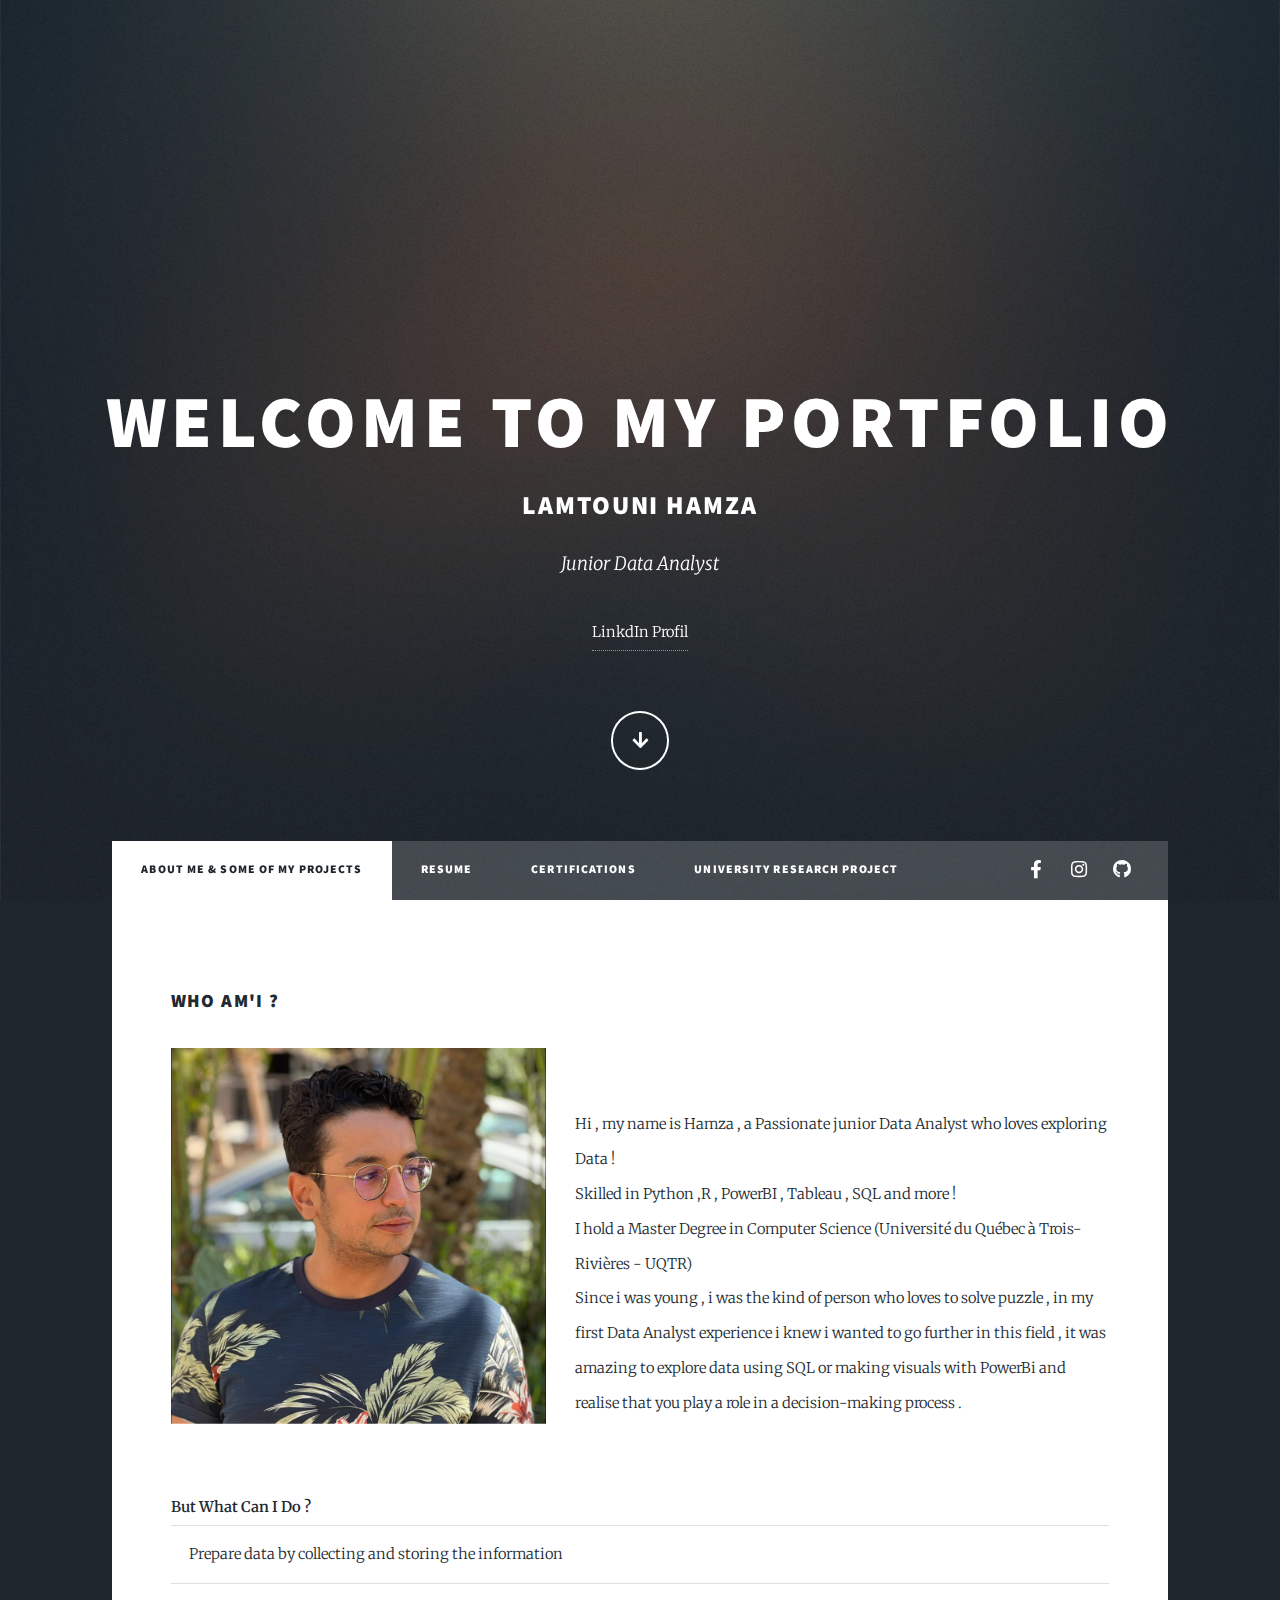
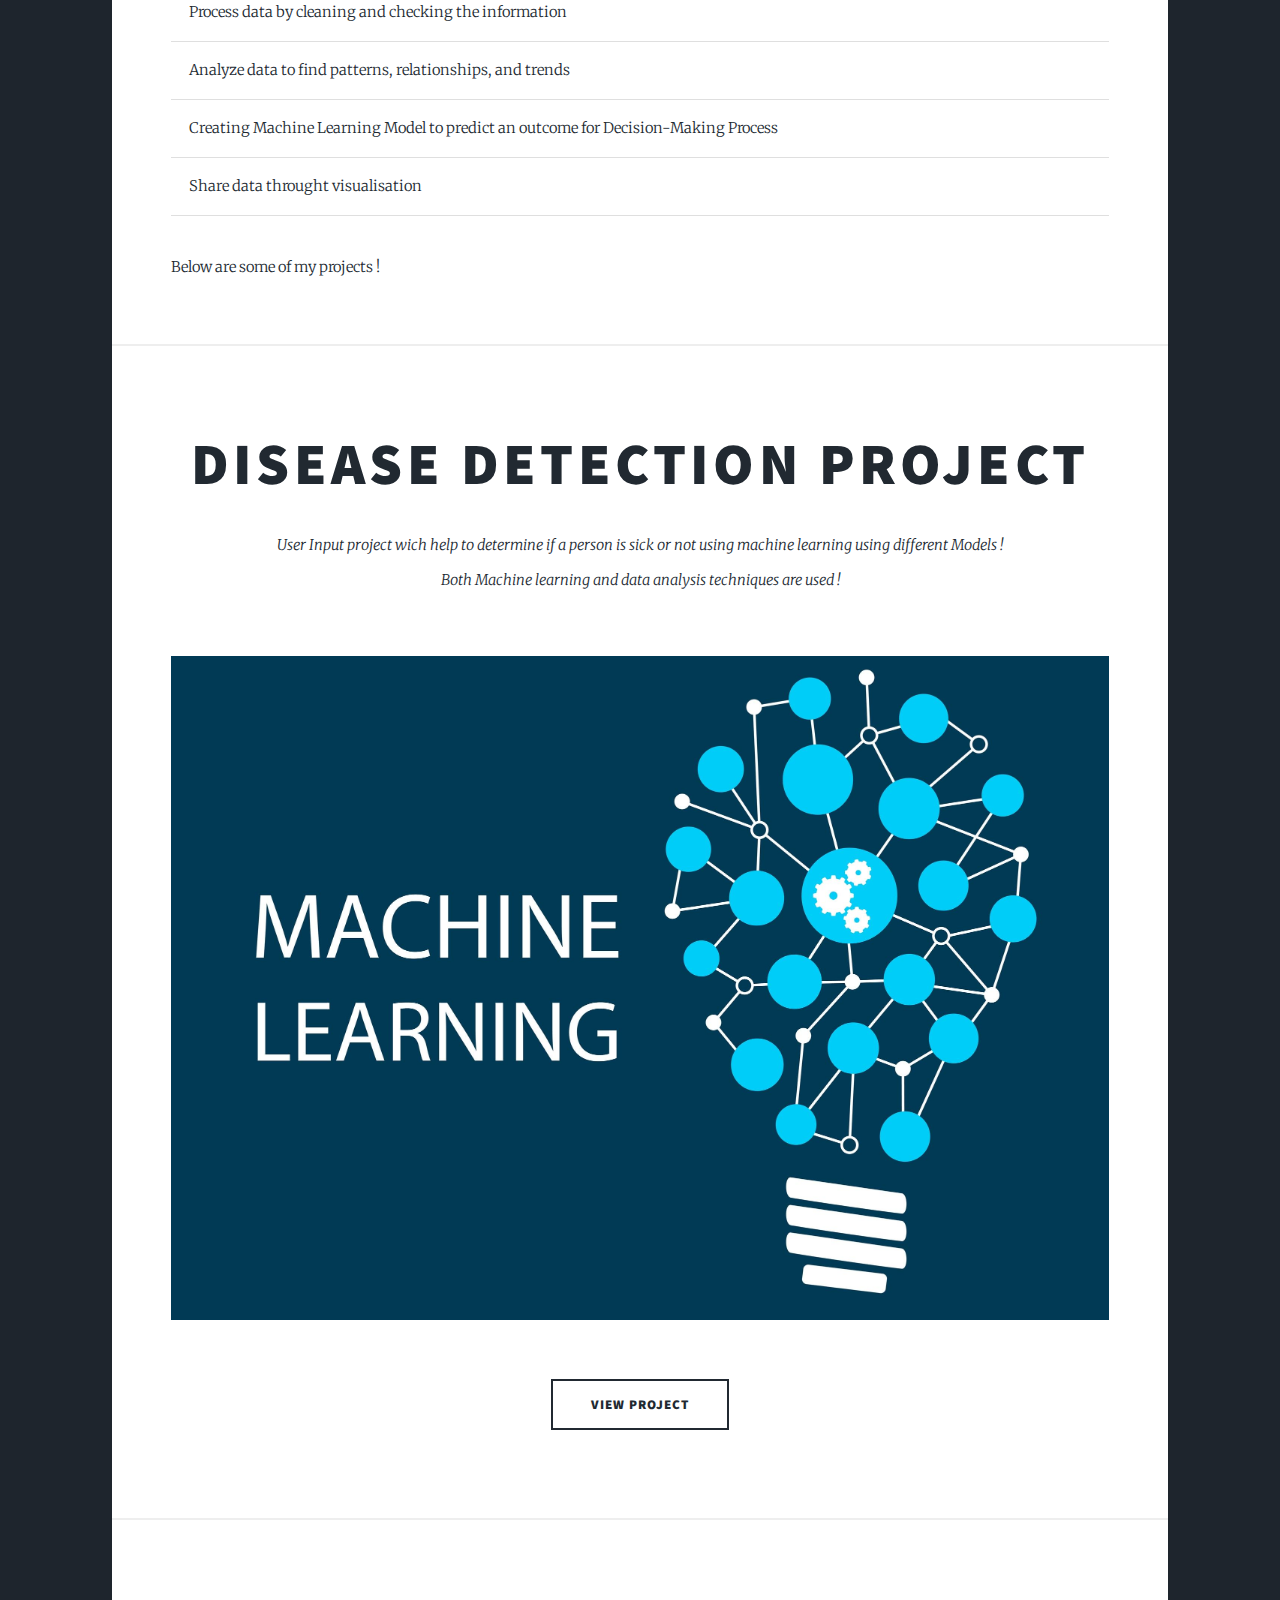
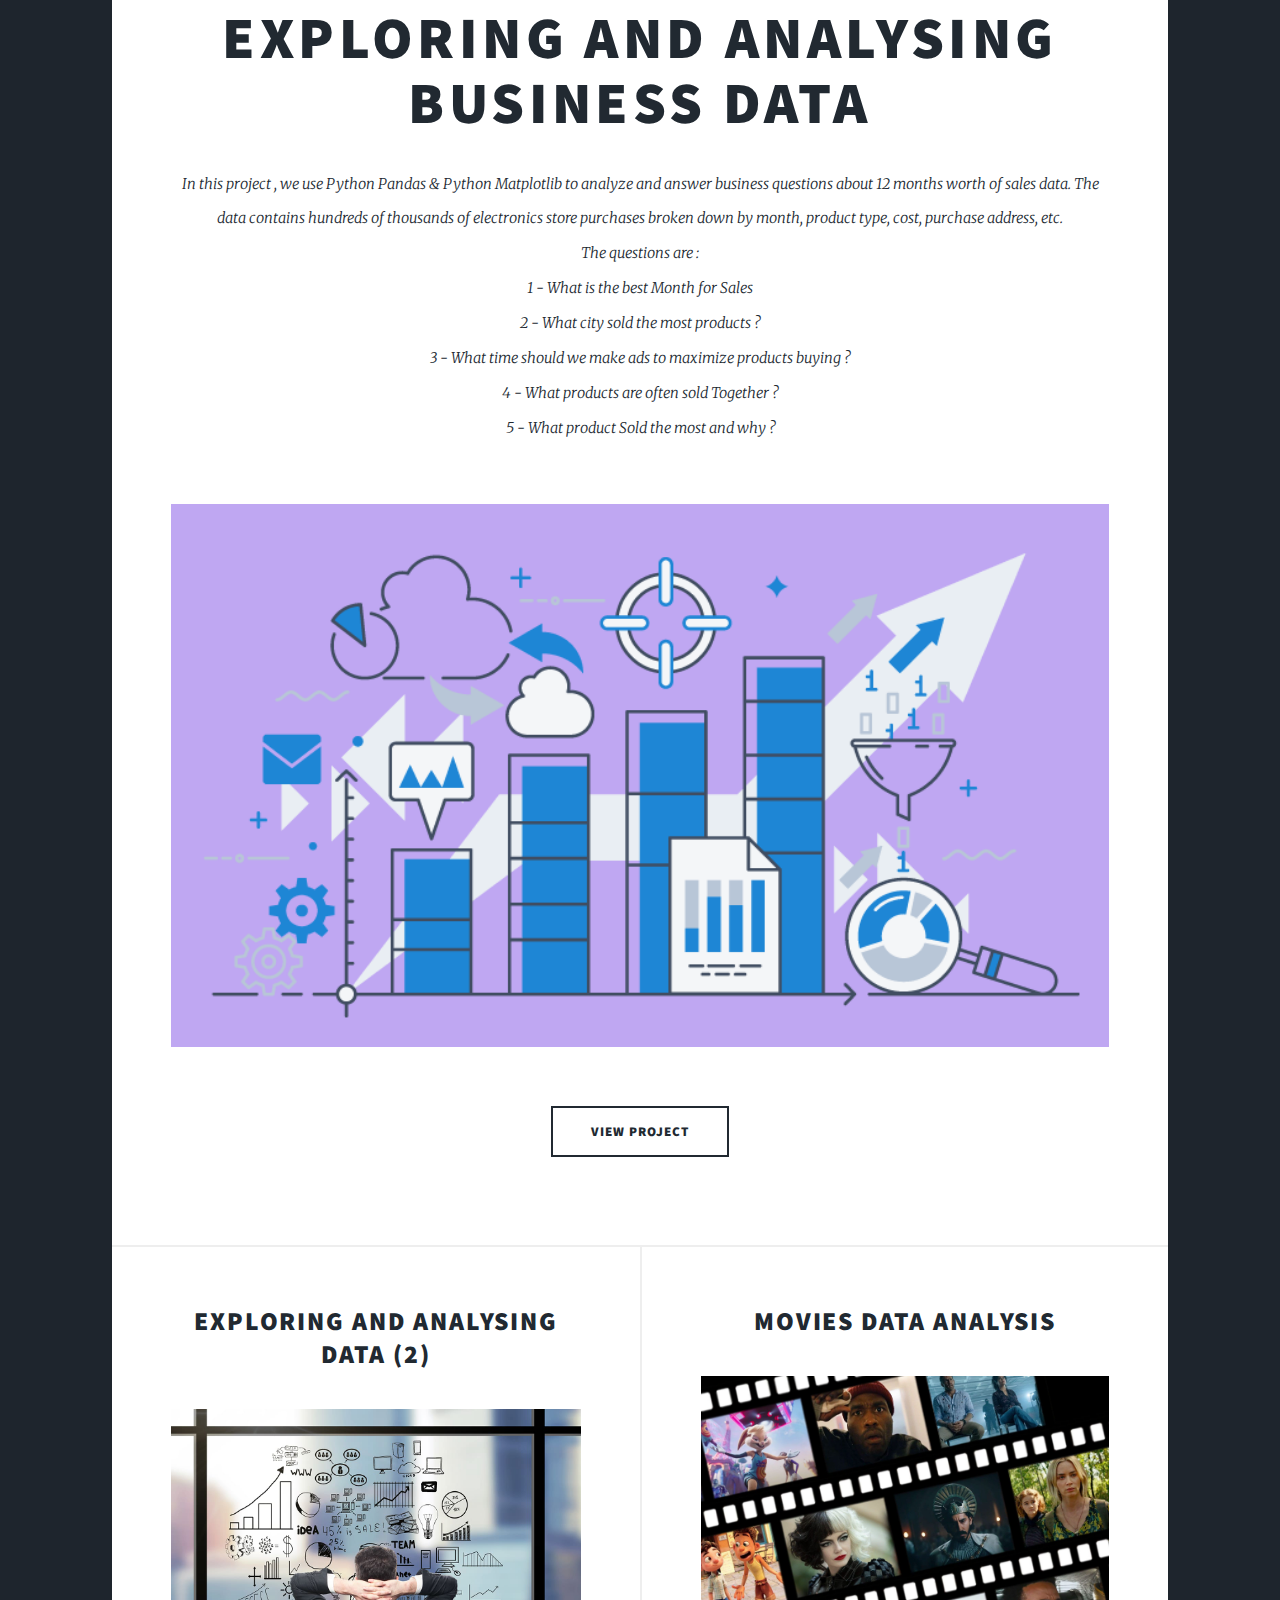
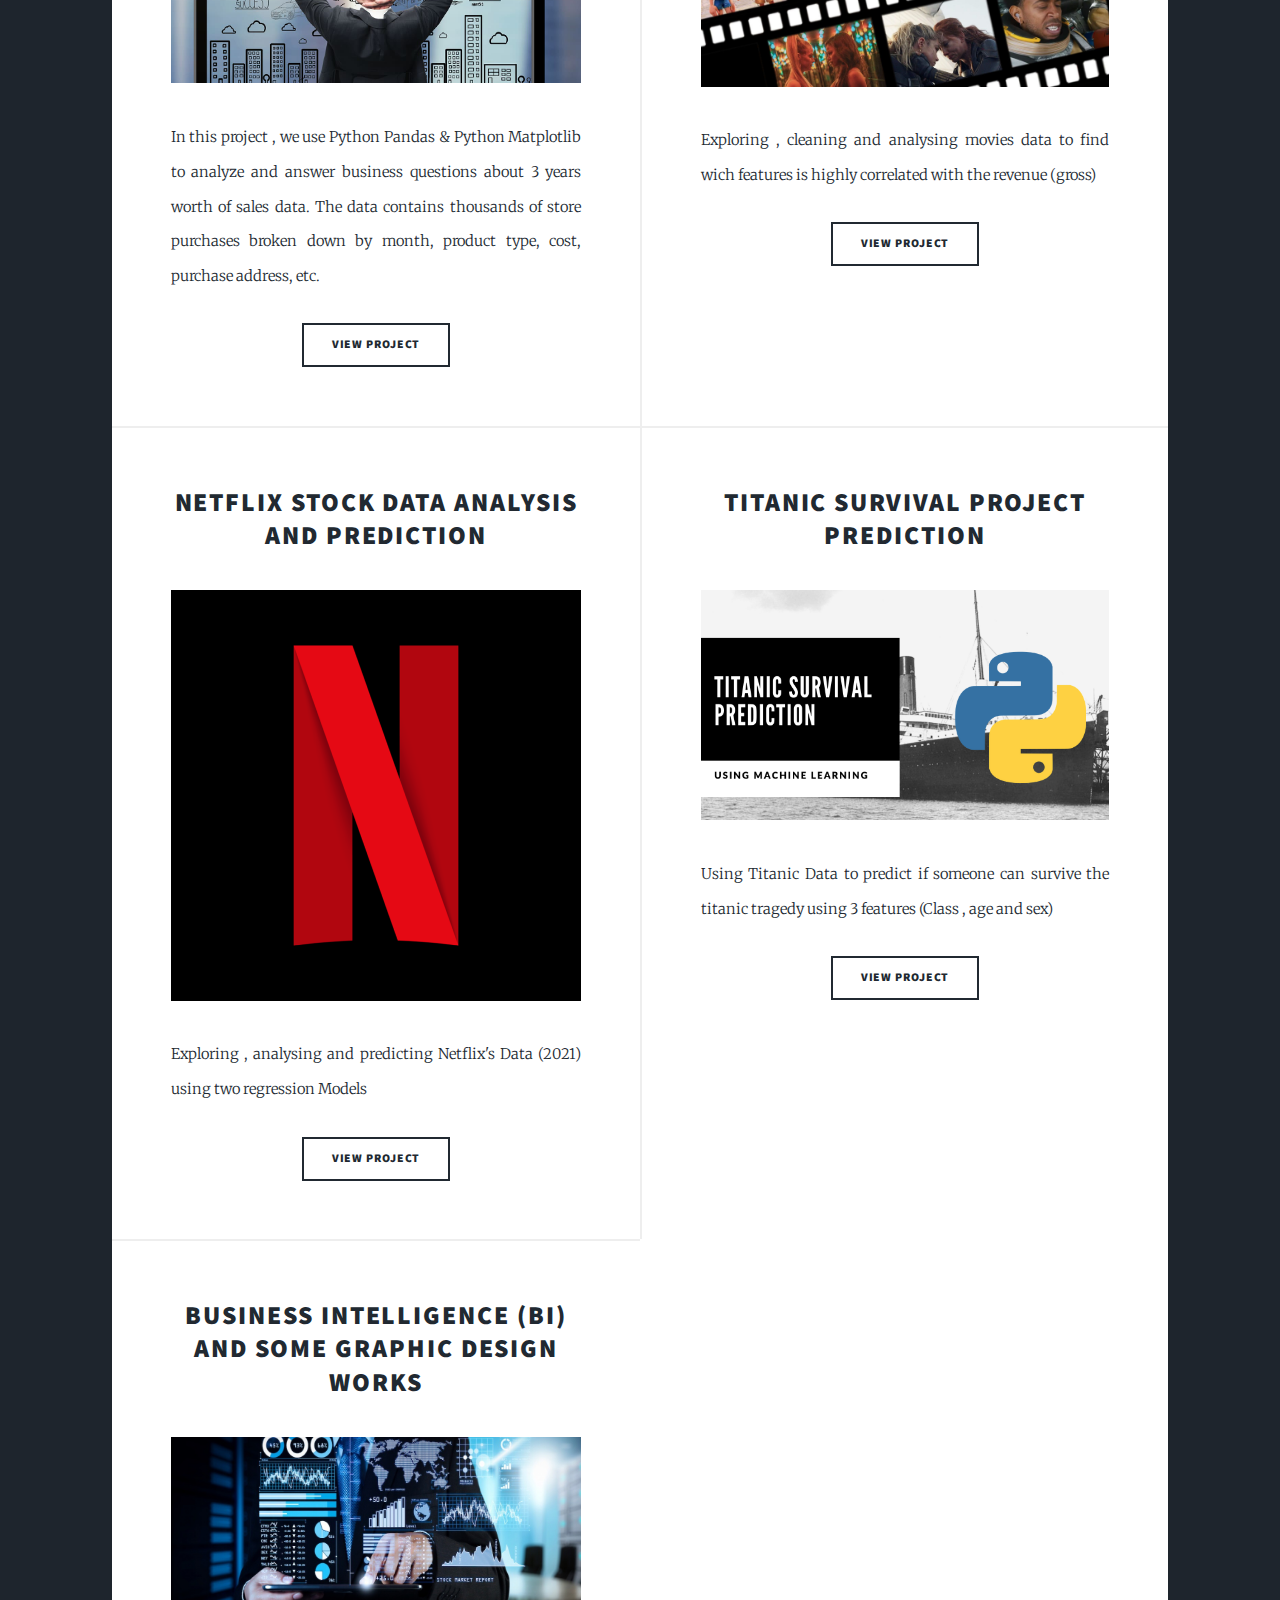
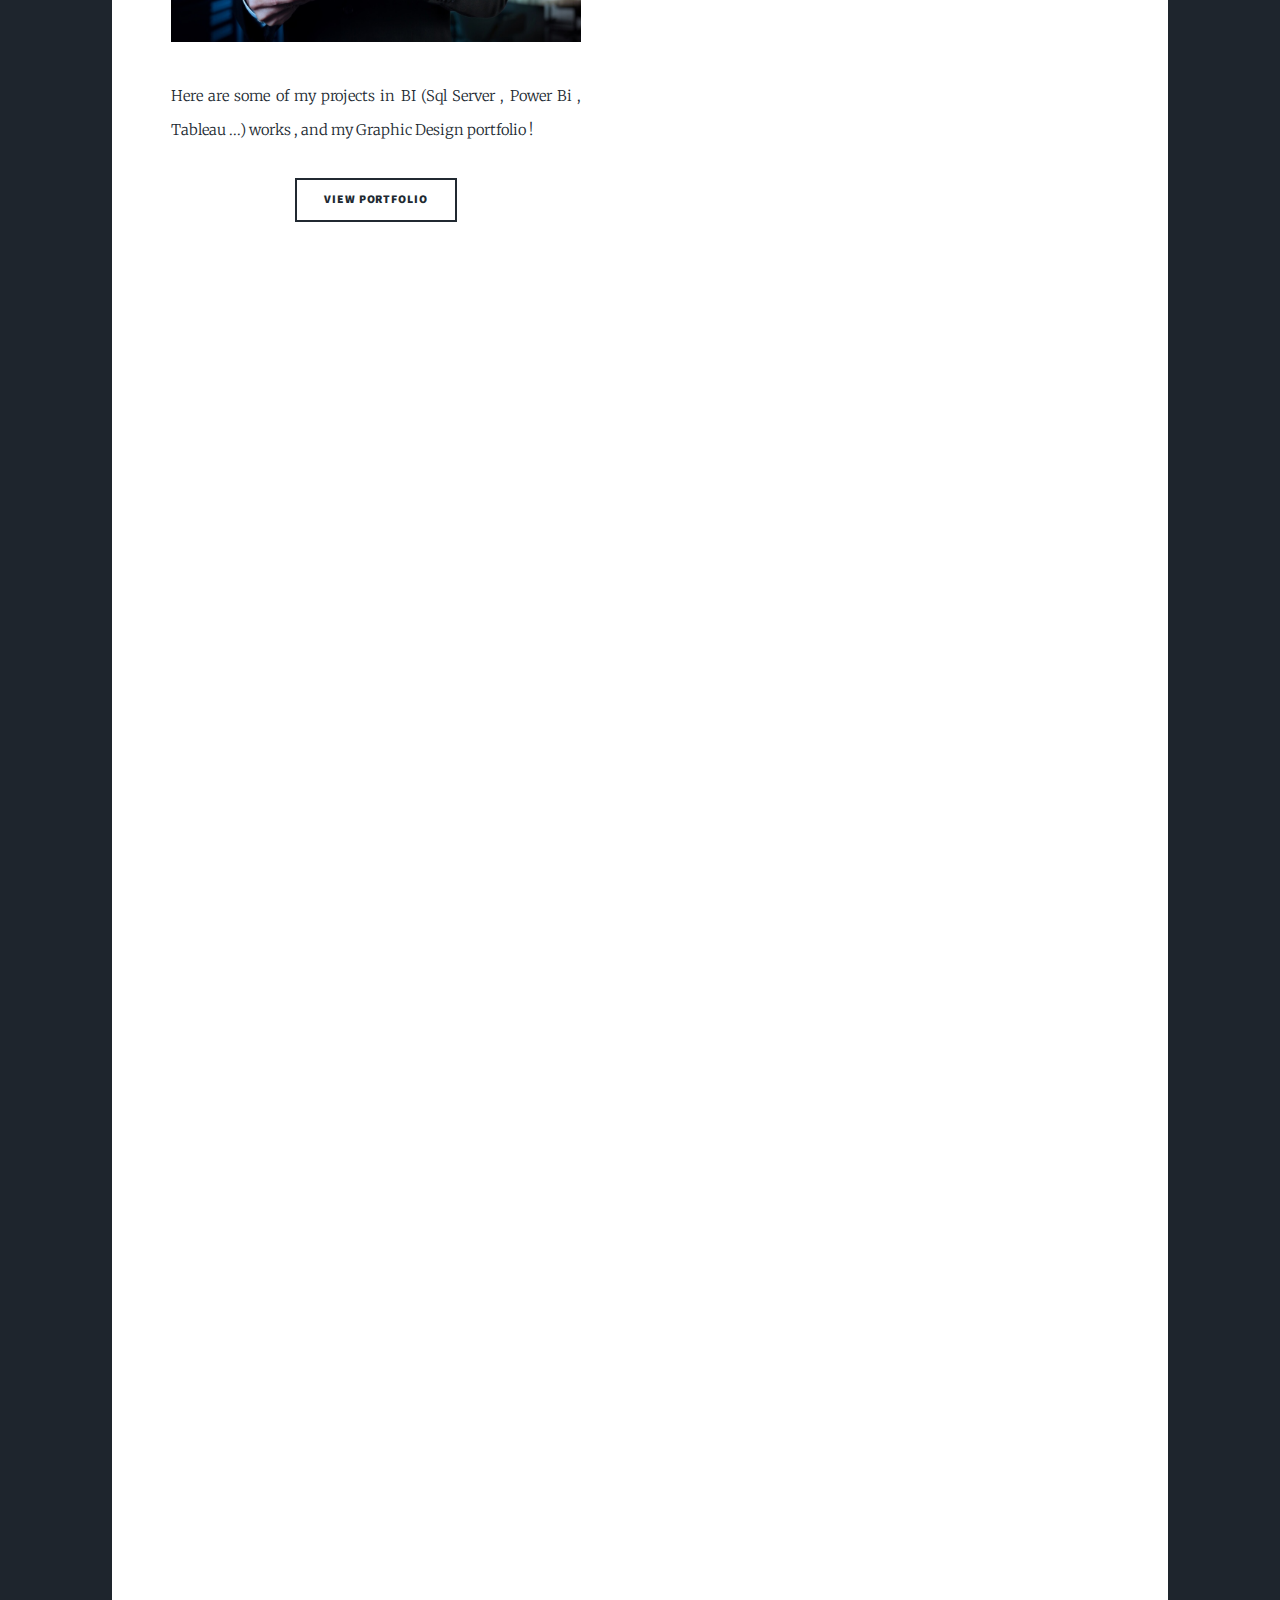
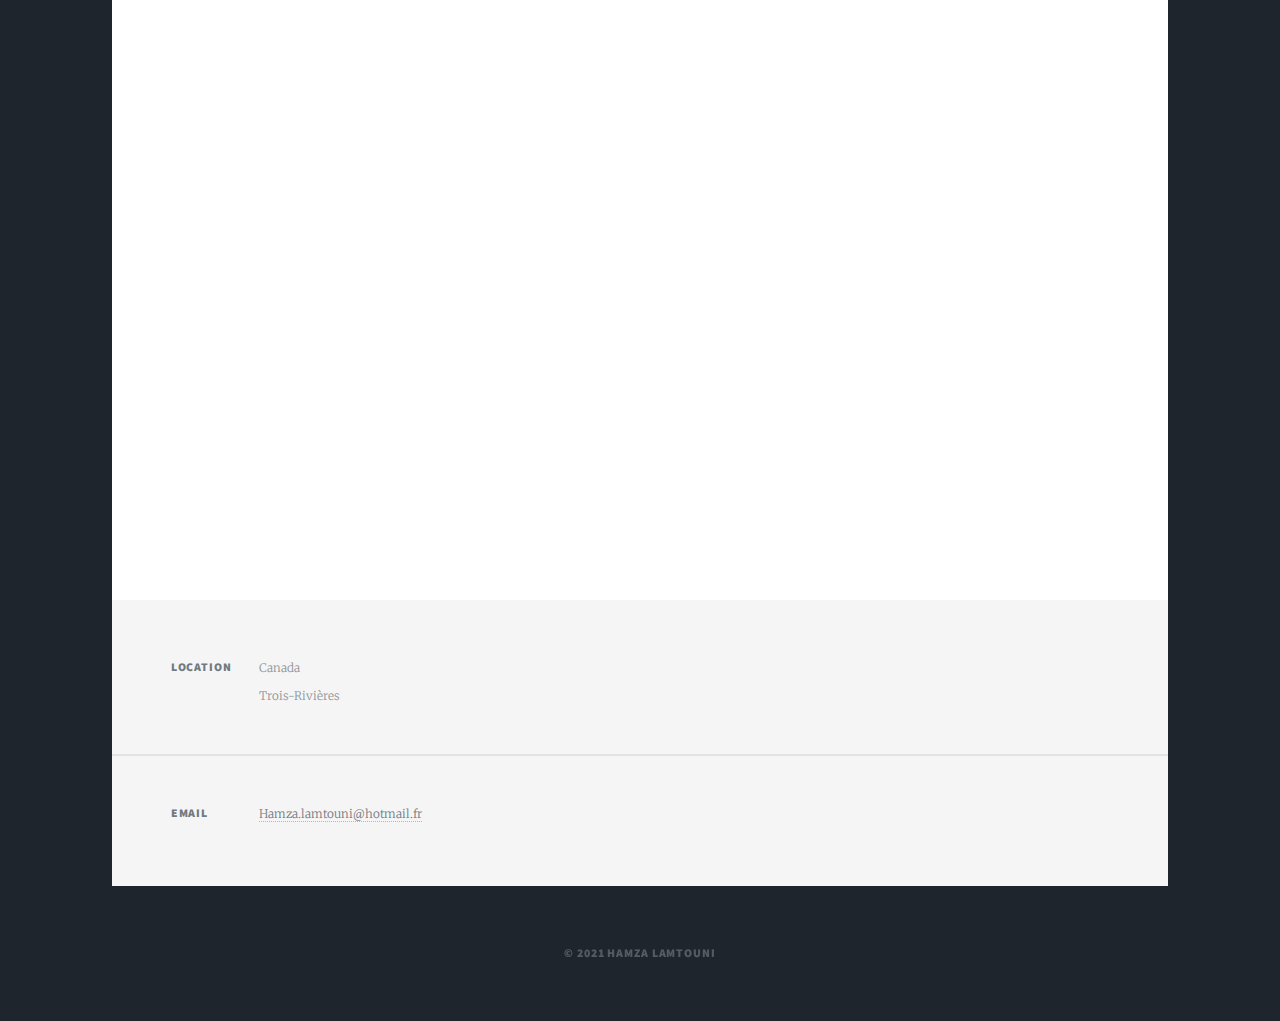
<file: index.html>
<!DOCTYPE HTML>
	<!--
		Massively by HTML5 UP
		html5up.net | @ajlkn
		Free for personal and commercial use under the CCA 3.0 license (html5up.net/license)
	-->
	<html>
		<head>
			<title>Hamza LAMTOUNI</title>
			<meta charset="utf-8" />
			<link rel="stylesheet" href="https://maxcdn.bootstrapcdn.com/bootstrap/4.0.0/css/bootstrap.min.css" integrity="sha384-Gn5384xqQ1aoWXA+058RXPxPg6fy4IWvTNh0E263XmFcJlSAwiGgFAW/dAiS6JXm" crossorigin="anonymous">
			<meta name="viewport" content="width=device-width, initial-scale=1, user-scalable=no" />
			<link rel="stylesheet" href="assets/css/main.css" />
			<noscript><link rel="stylesheet" href="assets/css/noscript.css" /></noscript>
		</head>
		<body class="is-preload">

			<!-- Wrapper -->
				<div id="wrapper" class="fade-in">

					<!-- Intro -->
						<div id="intro">
							<h1>Welcome to my portfolio</h1> 
							<h2>LAMTOUNI Hamza</h2>
							<p>Junior Data Analyst</p>
							
							<html lang="en">
							<head>
								<meta charset="UTF-8">
								<meta http-equiv="X-UA-Compatible" content="IE=edge">
								<meta name="viewport" content="width=device-width, initial-scale=1.0">
								<title>Document</title>
							</head>
							
							</html><a href="https://www.linkedin.com/in/hamza-lamtouni-624553148/"> LinkdIn Profil </a> <br />
							</p>
							<ul class="actions">
								<li><a href="#header" class="button icon solid solo fa-arrow-down scrolly">Continue</a></li>
							</ul>
						</div>

					<!-- Header -->
						<header id="header">
							<a href="index.html" class="logo">Hamza LAMTOUNI</a>
						</header>

					<!-- Nav -->
						<nav id="nav">
							<ul class="links">
								<li class="active"><a href="index.html">About Me & Some of my projects</a></li>
								<li><a href="generic.html">Resume</a></li>
								<li><a href="certif.html">Certifications</a></li>
								<li><a href="elements.html">University Research Project</a></li>
								
							</ul>
							<ul class="icons">
								<li><a href="https://www.facebook.com/Mirainik/" class="icon brands fa-facebook-f"><span class="label">Facebook</span></a></li>
								<li><a href="https://www.instagram.com/miraiinik/" class="icon brands fa-instagram"><span class="label">Instagram</span></a></li>
								<li><a href="https://github.com/Miraiinik/" class="icon brands fa-github"><span class="label">GitHub</span></a></li>
							</ul>
						</nav>

					<!-- Main -->
						<div id="main" class='embed-responsive' style='padding-bottom:150%' >
							

							<!-- Featured Post -->
							
								<section class="post">
								<h3>Who am'i ?</h3>
								<span class="image left"><img src="images/HAMZAPIC.jpg" walt="" /></span><br><br>Hi , my name is Hamza , a Passionate junior Data Analyst who loves exploring Data ! <br>Skilled in Python ,R , PowerBI , Tableau , SQL and more !
								<br> I hold a Master Degree in Computer Science (Université du Québec à Trois-Rivières - UQTR)
								<br> Since i was young , i was the kind of person who loves to solve puzzle , in my first Data Analyst experience i knew i wanted to go further in this field , it  was amazing to explore data using SQL or making visuals with PowerBi and realise that you play a role in a decision-making process .
								<strong><br><br><br>But What Can I Do ?</strong> 
									<ul class="list-group list-group-flush">
										
										<li class="list-group-item">Prepare data by collecting and storing the information</li>
										<li class="list-group-item">Process data by cleaning and checking the information</li>
										<li class="list-group-item">Analyze data to find patterns, relationships, and trends</li>
										<li class="list-group-item">Creating Machine Learning Model to predict an outcome for Decision-Making Process</li>
										<li class="list-group-item">Share data throught visualisation </li>
									</ul>
								
								
								<br> Below are some of my projects !
								</section>
							
							
							</ul>
							
								<article class="post featured">
									<header class="major">
										
										<h2><a href="https://share.streamlit.io/hamzalamtouni/disease-detection/Disease_Detection_WebAPP.py">Disease Detection Project<br />
										</a></h2>
										<p>User Input project wich help to determine if a person is sick or not using machine learning using different Models !<br> Both Machine learning and data analysis techniques are used !</p>
									</header>
									<a href="https://share.streamlit.io/hamzalamtouni/disease-detection/Disease_Detection_WebAPP.py" class="image main"><img src="images/ML.jpg" alt="" /></a>
									<ul class="actions special">
										<li><a href="https://share.streamlit.io/hamzalamtouni/disease-detection/Disease_Detection_WebAPP.py" class="button large">View Project</a></li>
									</ul>
								</article>


								<article class="post featured">
									<header class="major">
										
										<h2><a href="https://github.com/Miraiinik/Data-Analysis-Projects/blob/main/Data_Analysis_Project.ipynb">Exploring and Analysing Business Data<br />
										</a></h2>
										<p> In this project , we use Python Pandas & Python Matplotlib to analyze and answer business questions about 12 months worth of sales data. The data contains hundreds of thousands of electronics store purchases broken down by month, product type, cost, purchase address, etc.
											<br> The questions are :<br> 1 - What is the best Month for Sales
											<br> 2 - What city sold the most products ?
											<br> 3 - What time should we make ads to maximize products buying ?
											<br> 4 - What products are often sold Together ?
											<br> 5 - What product Sold the most and why ?</p>
									</header>
									<a href="https://github.com/Miraiinik/Data-Analysis-Projects/blob/main/Data_Analysis_Project.ipynb" class="image main"><img src="images/DA.png" alt="" /></a>
									<ul class="actions special">
										<li><a href="https://github.com/Miraiinik/Data-Analysis-Projects/blob/main/Data_Analysis_Project.ipynb" class="button large">View Project</a></li>
									</ul>
								</article>

							<!-- Posts -->
								<section class="posts">
									<article>
										<header>
											
											<h2><a href="https://github.com/Miraiinik/Data-Analysis-Projects/blob/main/Sales_Data_Analysis.ipynb">Exploring and Analysing Data (2)<br />
											</a></h2>
										</header>
										<a href="https://github.com/Miraiinik/Data-Analysis-Projects/blob/main/Sales_Data_Analysis.ipynb" class="image fit"><img src="images/business.jpg" alt="" /></a>
										<p>In this project , we use Python Pandas & Python Matplotlib to analyze and answer business questions about 3 years worth of sales data. The data contains thousands of store purchases broken down by month, product type, cost, purchase address, etc.</p>
										<ul class="actions special">
											<li><a href="https://github.com/Miraiinik/Data-Analysis-Projects/blob/main/Sales_Data_Analysis.ipynb" class="button">View Project</a></li>
										</ul>
									</article>
									<article>
										<header>
									
											<h2><a href="https://github.com/Miraiinik/Data-Analysis-Projects/blob/main/Movies_DataAnalysis_(Finding_Correlation).ipynb">Movies Data Analysis<br />
											</a></h2>
										</header>
										<a href="https://github.com/Miraiinik/Data-Analysis-Projects/blob/main/Movies_DataAnalysis_(Finding_Correlation).ipynb" class="image fit"><img src="images/summer-movies-2021-new-e1620919489437.jpg" alt="" /></a>
										<p>Exploring , cleaning and analysing movies data to find wich features is highly correlated with the revenue (gross)</p>
										<ul class="actions special">
											<li><a href="https://github.com/Miraiinik/Data-Analysis-Projects/blob/main/Movies_DataAnalysis_(Finding_Correlation).ipynb" class="button">View Project</a></li>
										</ul>
									</article>
									<article>
										<header>
											
											<h2><a href="https://github.com/Miraiinik/Data-Analysis-Projects/blob/main/Netlifx_Stock_Price_Prediction.ipynb">Netflix Stock Data Analysis and Prediction<br />
											</a></h2>
										</header>
										<a href="https://github.com/Miraiinik/Data-Analysis-Projects/blob/main/Netlifx_Stock_Price_Prediction.ipynb" class="image fit"><img src="images/netflix.png" alt="" /></a>
										<p>Exploring , analysing and predicting Netflix's Data (2021) using two regression Models</p>
										<ul class="actions special">
											<li><a href="https://github.com/Miraiinik/Data-Analysis-Projects/blob/main/Netlifx_Stock_Price_Prediction.ipynb" class="button">View Project</a></li>
										</ul>
									</article>
									<article>
										<header>
			
											<h2><a href="https://github.com/Miraiinik/Data-Analysis-Projects/blob/main/Titanic_Survival_Project.ipynb">Titanic Survival Project Prediction<br />
											</a></h2>
										</header>
										<a href="https://github.com/Miraiinik/Data-Analysis-Projects/blob/main/Titanic_Survival_Project.ipynb" class="image fit"><img src="images/titanic.png" alt="" /></a>
										<p>Using Titanic Data to predict if someone can survive the titanic tragedy using 3 features (Class , age and sex)</p>
										<ul class="actions special">
											<li><a href="https://github.com/Miraiinik/Data-Analysis-Projects/blob/main/Titanic_Survival_Project.ipynb" class="button">View Project</a></li>
										</ul>
									</article>
									
									<article>
										<header>
											
											<h2><a href="https://www.behance.net/hamzalamto483b">Business Intelligence (BI) <br />
											and some Graphic Design works</a></h2>
										</header>
										<a href="https://www.behance.net/hamzalamto483b" class="image fit"><img src="images/BI.jpeg" alt="" /></a>
										<p>Here are some of my projects in BI (Sql Server , Power Bi , Tableau ...) works , and my Graphic Design portfolio !</p>
										<ul class="actions special">
											<li><a href="https://www.behance.net/hamzalamto483b" class="button">View Portfolio</a></li>
										</ul>
									</article>
									
								</section>

							

						</div>

					<!-- Footer -->
						<footer id="footer">
							
							<section class="split contact">
								<section class="alt">
									<h3>Location</h3>
									<p>Canada <br />
									Trois-Rivières</p>
								</section>
								
								<section>
									<h3>Email</h3>
									<p><a href="#">Hamza.lamtouni@hotmail.fr</a></p>
								</section>
								
								</section>
							</section>
						</footer>

					<!-- Copyright -->
						<div id="copyright">
							<ul><li>&copy; 2021 Hamza LAMTOUNI</li></ul>
						</div>

				</div>

			<!-- Scripts -->
				<script src="assets/js/jquery.min.js"></script>
				<script src="assets/js/jquery.scrollex.min.js"></script>
				<script src="assets/js/jquery.scrolly.min.js"></script>
				<script src="assets/js/browser.min.js"></script>
				<script src="assets/js/breakpoints.min.js"></script>
				<script src="assets/js/util.js"></script>
				<script src="assets/js/main.js"></script>
				<script src="https://code.jquery.com/jquery-3.2.1.slim.min.js" integrity="sha384-KJ3o2DKtIkvYIK3UENzmM7KCkRr/rE9/Qpg6aAZGJwFDMVNA/GpGFF93hXpG5KkN" crossorigin="anonymous"></script>
<script src="https://cdnjs.cloudflare.com/ajax/libs/popper.js/1.12.9/umd/popper.min.js" integrity="sha384-ApNbgh9B+Y1QKtv3Rn7W3mgPxhU9K/ScQsAP7hUibX39j7fakFPskvXusvfa0b4Q" crossorigin="anonymous"></script>
<script src="https://maxcdn.bootstrapcdn.com/bootstrap/4.0.0/js/bootstrap.min.js" integrity="sha384-JZR6Spejh4U02d8jOt6vLEHfe/JQGiRRSQQxSfFWpi1MquVdAyjUar5+76PVCmYl" crossorigin="anonymous"></script>

		</body>
	</html>
</file>
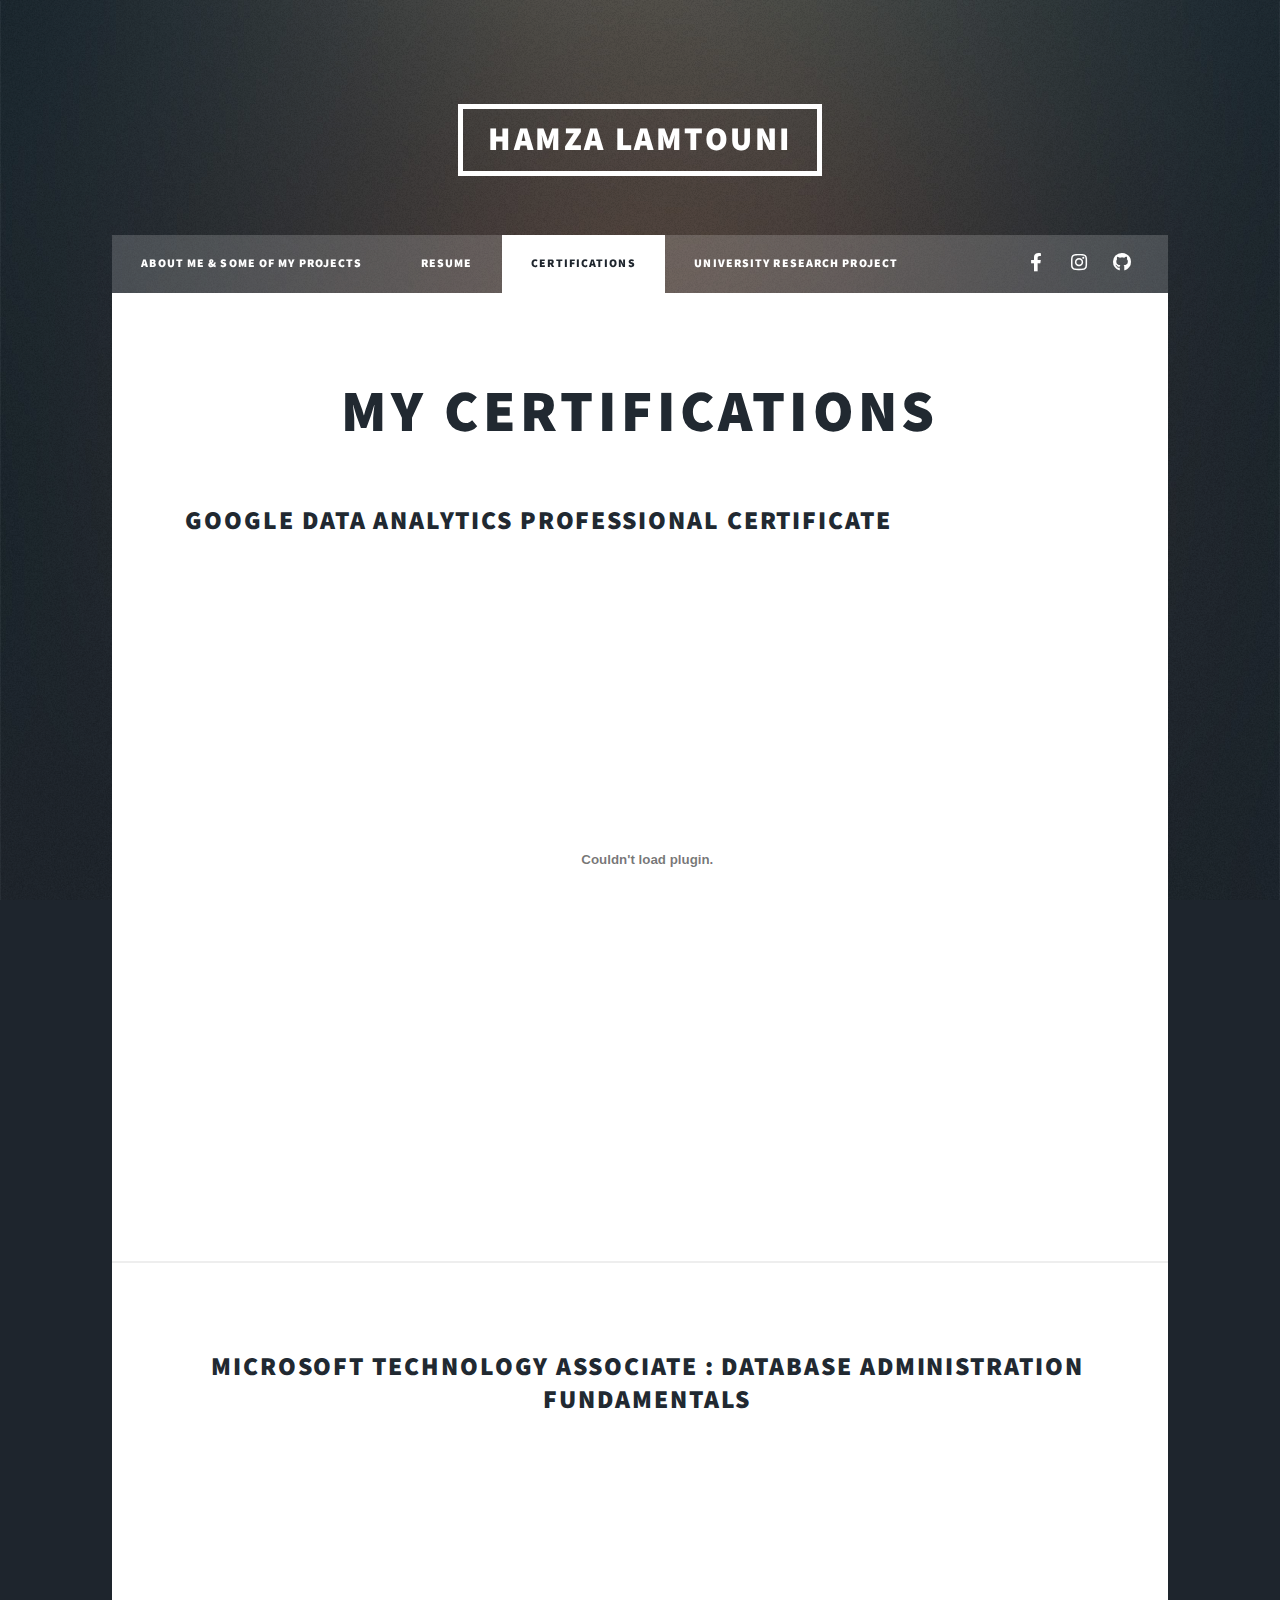
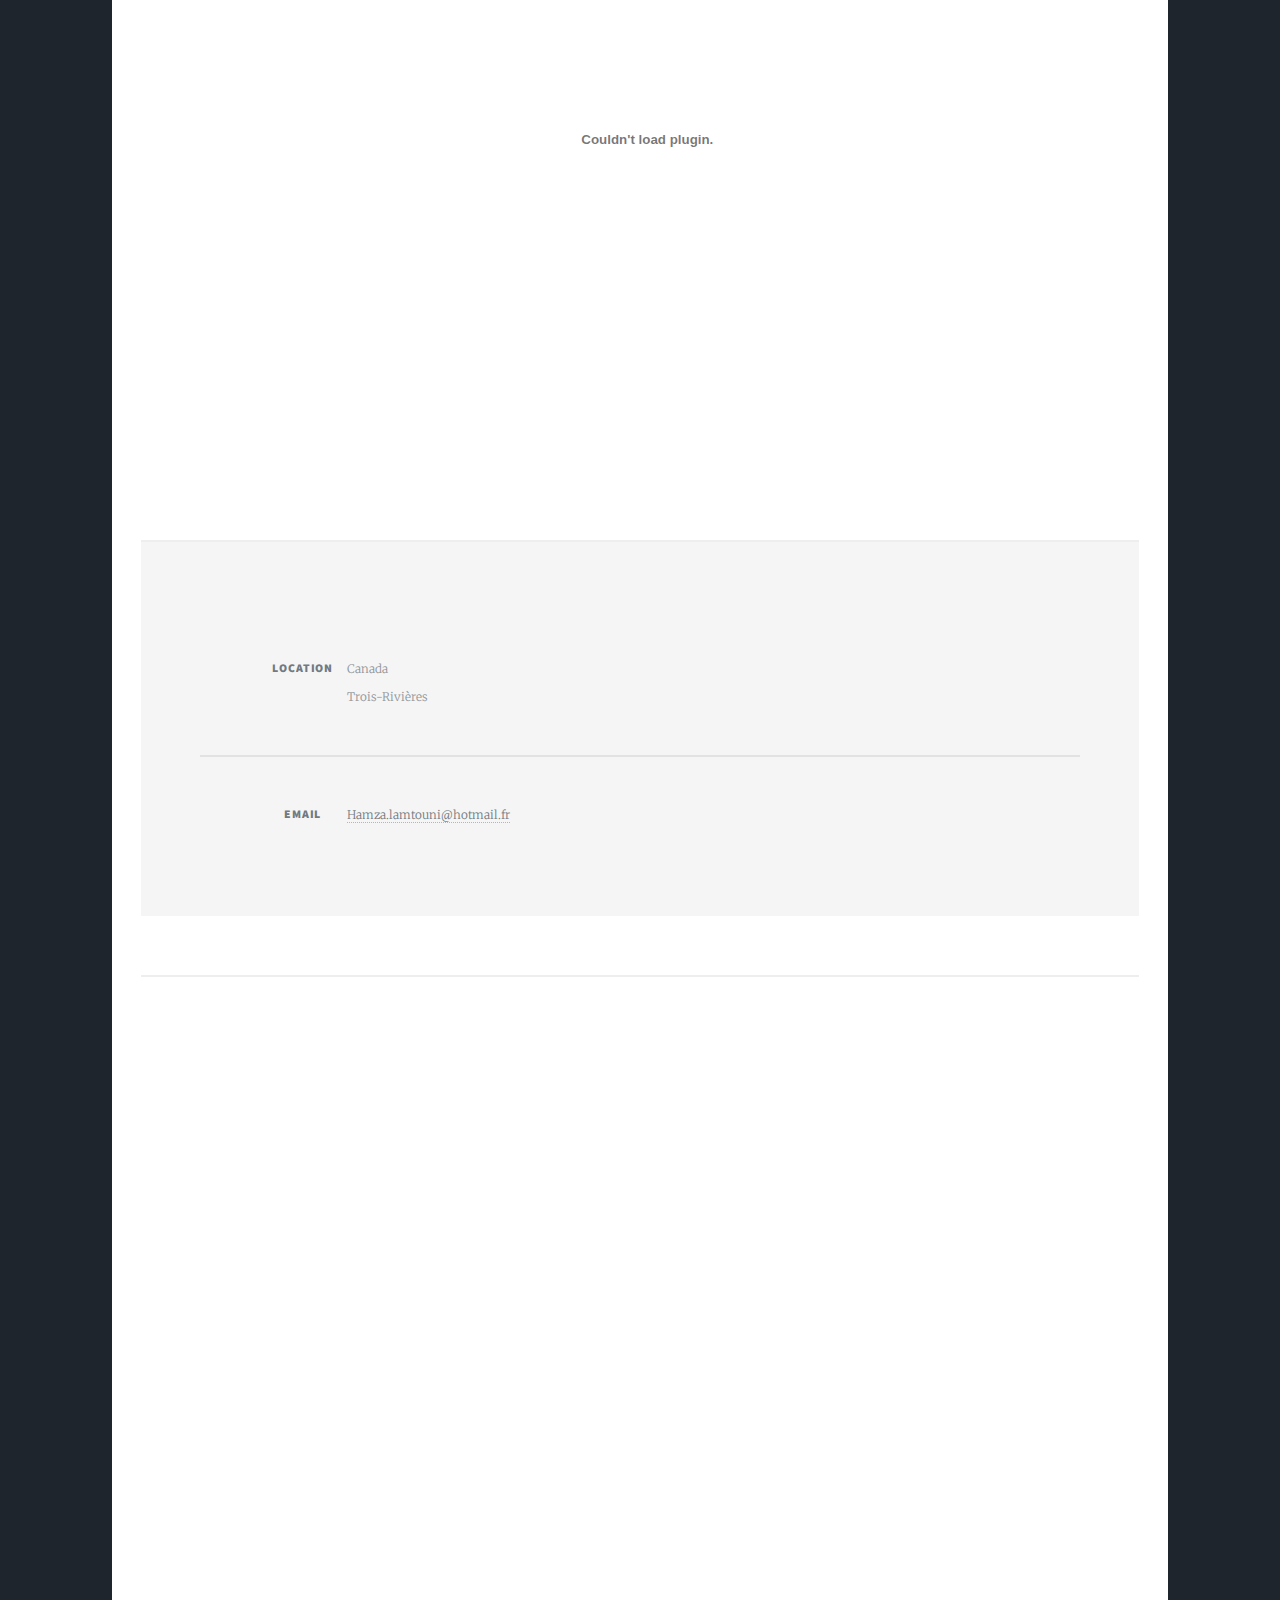
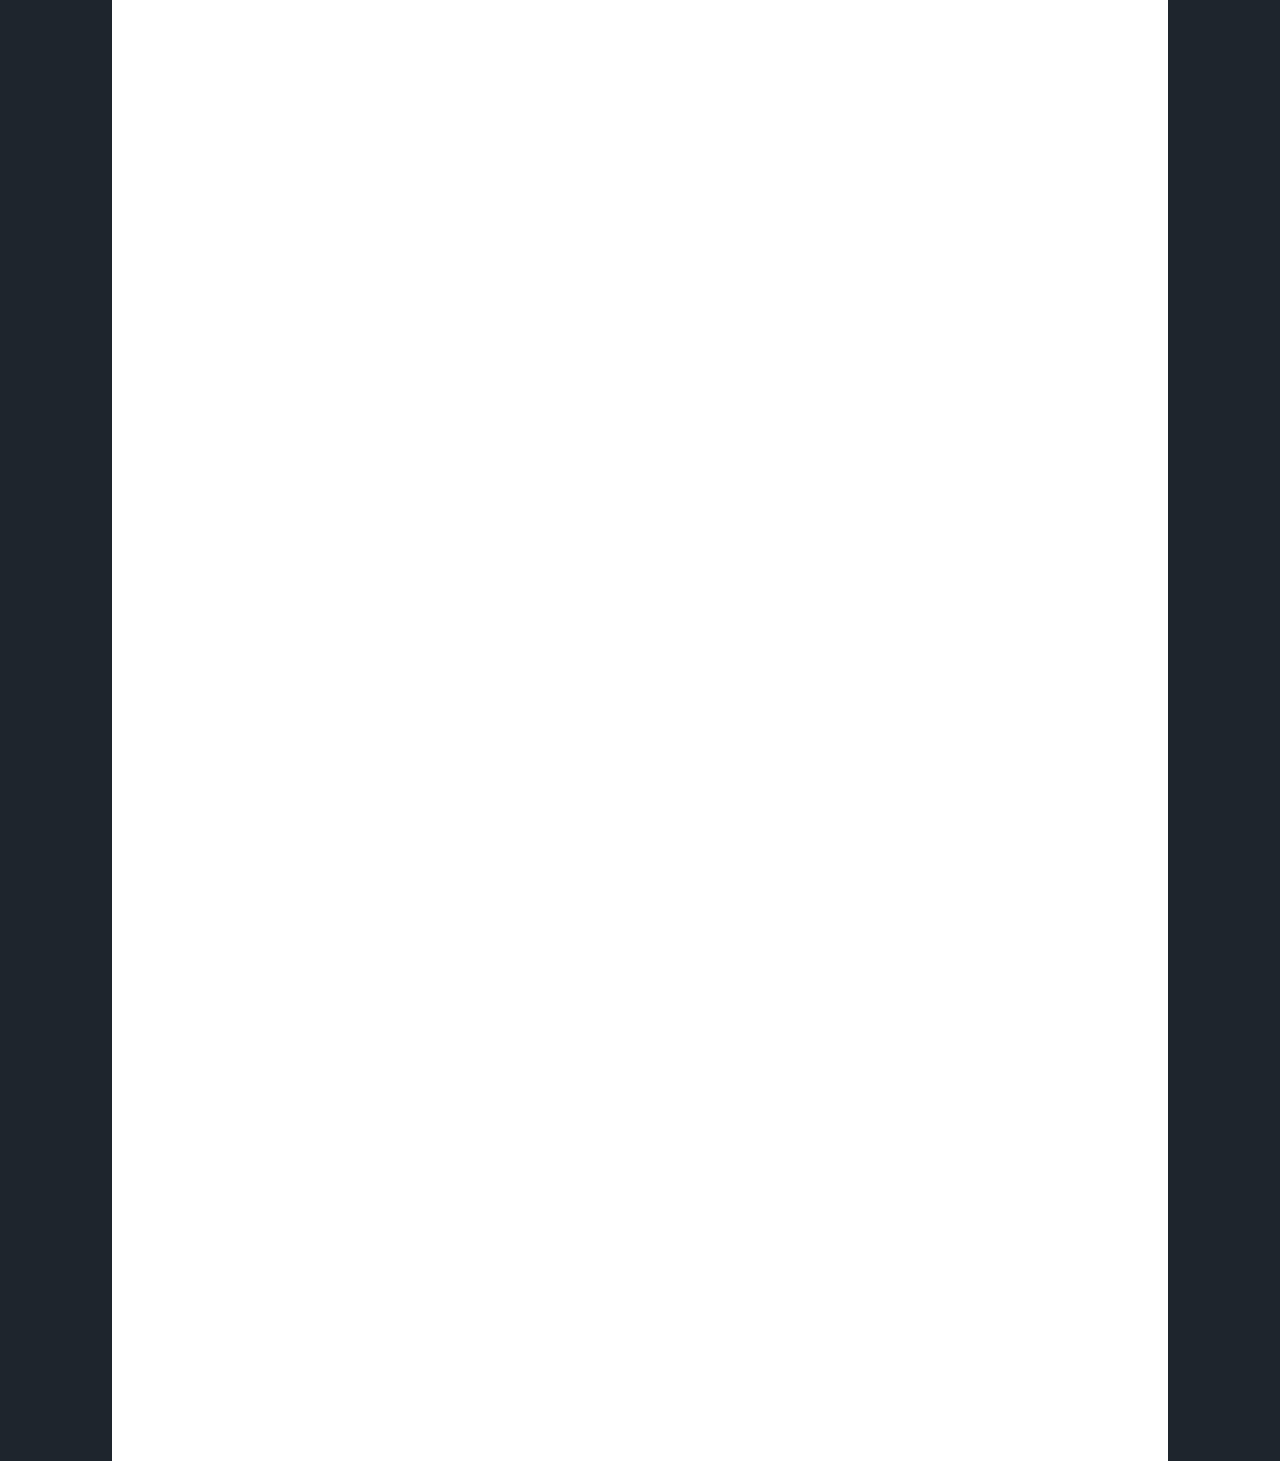
<file: certif.html>
<!DOCTYPE HTML>
<!--
	Massively by HTML5 UP
	html5up.net | @ajlkn
	Free for personal and commercial use under the CCA 3.0 license (html5up.net/license)
-->
<html>
	<head>
		<title>Hamza LAMTOUNI</title>
		<meta charset="utf-8" />
		<meta name="viewport" content="width=device-width, initial-scale=1, user-scalable=no" />
		<link rel="stylesheet" href="assets/css/main.css" />
		<noscript><link rel="stylesheet" href="assets/css/noscript.css" /></noscript>
	</head>
	<body class="is-preload">

		<!-- Wrapper -->
			<div id="wrapper">

				<!-- Header -->
					<header id="header">
						<a href="index.html" class="logo">Hamza LAMTOUNI</a>
					</header>

				<!-- Nav -->
					<nav id="nav">
						<ul class="links">
							<li><a href="index.html">About Me & Some of my projects</a></li>
							<li><a href="generic.html">Resume</a></li>
							<li class="active"><a href="certif.html">Certifications</a></li>
							<li><a href="elements.html">University Research Project</a></li>
						</ul>
						<ul class="icons">
							<li><a href="https://www.facebook.com/Mirainik/" class="icon brands fa-facebook-f"><span class="label">Facebook</span></a></li>
							<li><a href="https://www.instagram.com/miraiinik/" class="icon brands fa-instagram"><span class="label">Instagram</span></a></li>
							<li><a href="https://github.com/Miraiinik/" class="icon brands fa-github"><span class="label">GitHub</span></a></li>
						</ul>
					</nav>

				<!-- Main -->
					<div id="main" class='embed-responsive' style='padding-bottom:150%'>

						<!-- Post -->
							<section class="post">
								<header class="major">
									<h1>My Certifications</h1>
								</header>
								<article class="post featured">
									<ul><h2>Google Data Analytics Professional Certificate</h2>
									<div class="container"><embed src="images/certfiGoogle.pdf" type="application/pdf" width="100%" height="600px" ></div>
									</ul>
									</article>
								</section>
								<article class="post featured">
								<ul>
									<h2>Microsoft Technology Associate : Database administration fundamentals</h2>
									<div class="container"><embed src="images/CertificatDataBaseMicrosoft.pdf" type="application/pdf" width="100%" height="600px" ></div>
									</ul>
									</article>
								
								<!-- <!-- Text stuff -->
								 <!--	<h2>Text</h2>
									<p>This is <b>bold</b> and this is <strong>strong</strong>. This is <i>italic</i> and this is <em>emphasized</em>.
									This is <sup>superscript</sup> text and this is <sub>subscript</sub> text.
									This is <u>underlined</u> and this is code: <code>for (;;) { ... }</code>.
									Finally, this is a <a href="#">link</a>.</p>
									<hr />
									<h2>Heading Level 2</h2>
									<h3>Heading Level 3</h3>
									<h4>Heading Level 4</h4>
									<h5>Heading Level 5</h5>
									<h6>Heading Level 6</h6>
									<hr />
									<header>
										<h2>Heading with a Subtitle</h2>
										<p>Lorem ipsum dolor sit amet nullam id egestas urna aliquam</p>
									</header>
									<p>Nunc lacinia ante nunc ac lobortis. Interdum adipiscing gravida odio porttitor sem non mi integer non faucibus ornare mi ut ante amet placerat aliquet. Volutpat eu sed ante lacinia sapien lorem accumsan varius montes viverra nibh in adipiscing blandit tempus accumsan.</p>
									<header>
										<h3>Heading with a Subtitle</h3>
										<p>Lorem ipsum dolor sit amet nullam id egestas urna aliquam</p>
									</header>
									<p>Nunc lacinia ante nunc ac lobortis. Interdum adipiscing gravida odio porttitor sem non mi integer non faucibus ornare mi ut ante amet placerat aliquet. Volutpat eu sed ante lacinia sapien lorem accumsan varius montes viverra nibh in adipiscing blandit tempus accumsan.</p>
									<header>
										<h4>Heading with a Subtitle</h4>
										<p>Lorem ipsum dolor sit amet nullam id egestas urna aliquam</p>
									</header>
									<p>Nunc lacinia ante nunc ac lobortis. Interdum adipiscing gravida odio porttitor sem non mi integer non faucibus ornare mi ut ante amet placerat aliquet. Volutpat eu sed ante lacinia sapien lorem accumsan varius montes viverra nibh in adipiscing blandit tempus accumsan.</p>

									<hr />

							
									<h2>Lists</h2>
									<div class="row">
										<div class="col-6 col-12-small">

											<h3>Unordered</h3>
											<ul>
												<li>Dolor pulvinar etiam.</li>
												<li>Sagittis lorem eleifend.</li>
												<li>Felis feugiat dolore viverra.</li>
												<li>Dolor pulvinar etiam.</li>
											</ul>

											<h3>Alternate</h3>
											<ul class="alt">
												<li>Dolor pulvinar etiam etiam.</li>
												<li>Sagittis adipiscing eleifend.</li>
												<li>Felis enim dolore viverra.</li>
												<li>Dolor pulvinar etiam etiam.</li>
											</ul>

										</div>
										<div class="col-6 col-12-small">

											<h3>Ordered</h3>
											<ol>
												<li>Dolor pulvinar etiam.</li>
												<li>Etiam vel felis at viverra.</li>
												<li>Felis enim feugiat magna.</li>
												<li>Etiam vel felis nullam.</li>
												<li>Felis enim et tempus.</li>
											</ol>

											<h3>Icons</h3>
											<ul class="icons">
												<li><a href="#" class="icon brands fa-twitter"><span class="label">Twitter</span></a></li>
												<li><a href="#" class="icon brands fa-facebook-f"><span class="label">Facebook</span></a></li>
												<li><a href="#" class="icon brands fa-instagram"><span class="label">Instagram</span></a></li>
												<li><a href="#" class="icon brands fa-github"><span class="label">Github</span></a></li>
												<li><a href="#" class="icon brands fa-dribbble"><span class="label">Dribbble</span></a></li>
											</ul>
											<ul class="icons alt">
												<li><a href="#" class="icon brands alt fa-twitter"><span class="label">Twitter</span></a></li>
												<li><a href="#" class="icon brands alt fa-facebook-f"><span class="label">Facebook</span></a></li>
												<li><a href="#" class="icon brands alt fa-instagram"><span class="label">Instagram</span></a></li>
												<li><a href="#" class="icon brands alt fa-github"><span class="label">Github</span></a></li>
												<li><a href="#" class="icon brands alt fa-dribbble"><span class="label">Dribbble</span></a></li>
											</ul>

										</div>
									</div>
									<h3>Definition</h3>
									<dl>
										<dt>Item 1</dt>
										<dd>
											<p>Lorem ipsum dolor vestibulum ante ipsum primis in faucibus vestibulum. Blandit adipiscing eu felis iaculis volutpat ac adipiscing accumsan eu faucibus. Integer ac pellentesque praesent.</p>
										</dd>
										<dt>Item 2</dt>
										<dd>
											<p>Lorem ipsum dolor vestibulum ante ipsum primis in faucibus vestibulum. Blandit adipiscing eu felis iaculis volutpat ac adipiscing accumsan eu faucibus. Integer ac pellentesque praesent.</p>
										</dd>
										<dt>Item 3</dt>
										<dd>
											<p>Lorem ipsum dolor vestibulum ante ipsum primis in faucibus vestibulum. Blandit adipiscing eu felis iaculis volutpat ac adipiscing accumsan eu faucibus. Integer ac pellentesque praesent.</p>
										</dd>
									</dl>

									<h3>Actions</h3>
									<ul class="actions">
										<li><a href="#" class="button primary">Primary</a></li>
										<li><a href="#" class="button">Default</a></li>
									</ul>
									<ul class="actions small">
										<li><a href="#" class="button primary small">Small</a></li>
										<li><a href="#" class="button small">Small</a></li>
									</ul>
									<div class="row">
										<div class="col-6 col-12-small">
											<ul class="actions stacked">
												<li><a href="#" class="button primary">Default</a></li>
												<li><a href="#" class="button">Default</a></li>
											</ul>
										</div>
										<div class="col-6 col-12-small">
											<ul class="actions stacked">
												<li><a href="#" class="button primary small">Small</a></li>
												<li><a href="#" class="button small">Small</a></li>
											</ul>
										</div>
									</div>
									<div class="row">
										<div class="col-6 col-12-small">
											<ul class="actions stacked">
												<li><a href="#" class="button primary fit">Default</a></li>
												<li><a href="#" class="button fit">Default</a></li>
											</ul>
										</div>
										<div class="col-6 col-12-small">
											<ul class="actions stacked">
												<li><a href="#" class="button primary small fit">Small</a></li>
												<li><a href="#" class="button small fit">Small</a></li>
											</ul>
										</div>
									</div>

									<hr />

								 
									<h2>Blockquote</h2>
									<blockquote>Fringilla nisl. Donec accumsan interdum nisi, quis tincidunt felis sagittis eget tempus euismod. Vestibulum ante ipsum primis in faucibus vestibulum. Blandit adipiscing eu felis iaculis volutpat ac adipiscing accumsan faucibus. Vestibulum ante ipsum primis in faucibus vestibulum. Blandit adipiscing eu felis.</blockquote>

									<hr />

							
									<h2>Table</h2>

									<h3>Default</h3>
									<div class="table-wrapper">
										<table>
											<thead>
												<tr>
													<th>Name</th>
													<th>Description</th>
													<th>Price</th>
												</tr>
											</thead>
											<tbody>
												<tr>
													<td>Item 1</td>
													<td>Ante turpis integer aliquet porttitor.</td>
													<td>29.99</td>
												</tr>
												<tr>
													<td>Item 2</td>
													<td>Vis ac commodo adipiscing arcu aliquet.</td>
													<td>19.99</td>
												</tr>
												<tr>
													<td>Item 3</td>
													<td> Morbi faucibus arcu accumsan lorem.</td>
													<td>29.99</td>
												</tr>
												<tr>
													<td>Item 4</td>
													<td>Vitae integer tempus condimentum.</td>
													<td>19.99</td>
												</tr>
												<tr>
													<td>Item 5</td>
													<td>Ante turpis integer aliquet porttitor.</td>
													<td>29.99</td>
												</tr>
											</tbody>
											<tfoot>
												<tr>
													<td colspan="2"></td>
													<td>100.00</td>
												</tr>
											</tfoot>
										</table>
									</div>

									<h3>Alternate</h3>
									<div class="table-wrapper">
										<table class="alt">
											<thead>
												<tr>
													<th>Name</th>
													<th>Description</th>
													<th>Price</th>
												</tr>
											</thead>
											<tbody>
												<tr>
													<td>Item 1</td>
													<td>Ante turpis integer aliquet porttitor.</td>
													<td>29.99</td>
												</tr>
												<tr>
													<td>Item 2</td>
													<td>Vis ac commodo adipiscing arcu aliquet.</td>
													<td>19.99</td>
												</tr>
												<tr>
													<td>Item 3</td>
													<td> Morbi faucibus arcu accumsan lorem.</td>
													<td>29.99</td>
												</tr>
												<tr>
													<td>Item 4</td>
													<td>Vitae integer tempus condimentum.</td>
													<td>19.99</td>
												</tr>
												<tr>
													<td>Item 5</td>
													<td>Ante turpis integer aliquet porttitor.</td>
													<td>29.99</td>
												</tr>
											</tbody>
											<tfoot>
												<tr>
													<td colspan="2"></td>
													<td>100.00</td>
												</tr>
											</tfoot>
										</table>
									</div>

									<hr />

								
									<h2>Buttons</h2>
									<ul class="actions">
										<li><a href="#" class="button primary">Primary</a></li>
										<li><a href="#" class="button">Default</a></li>
									</ul>
									<ul class="actions">
										<li><a href="#" class="button primary large">Large</a></li>
										<li><a href="#" class="button">Default</a></li>
										<li><a href="#" class="button small">Small</a></li>
									</ul>
									<ul class="actions fit">
										<li><a href="#" class="button primary fit">Fit</a></li>
										<li><a href="#" class="button fit">Fit</a></li>
									</ul>
									<ul class="actions fit small">
										<li><a href="#" class="button primary fit small">Fit + Small</a></li>
										<li><a href="#" class="button fit small">Fit + Small</a></li>
									</ul>
									<ul class="actions">
										<li><a href="#" class="button primary icon solid fa-search">Icon</a></li>
										<li><a href="#" class="button icon solid fa-download">Icon</a></li>
									</ul>
									<ul class="actions">
										<li><span class="button primary disabled">Primary</span></li>
										<li><span class="button disabled">Default</span></li>
									</ul>

									<hr />

							
									<h2>Form</h2>

									<form method="post" action="#">
										<div class="row gtr-uniform">
											<div class="col-6 col-12-xsmall">
												<input type="text" name="demo-name" id="demo-name" value="" placeholder="Name" />
											</div>
											<div class="col-6 col-12-xsmall">
												<input type="email" name="demo-email" id="demo-email" value="" placeholder="Email" />
											</div>
									
											<div class="col-12">
												<select name="demo-category" id="demo-category">
													<option value="">- Category -</option>
													<option value="1">Manufacturing</option>
													<option value="1">Shipping</option>
													<option value="1">Administration</option>
													<option value="1">Human Resources</option>
												</select>
											</div>
											
											<div class="col-4 col-12-small">
												<input type="radio" id="demo-priority-low" name="demo-priority" checked>
												<label for="demo-priority-low">Low</label>
											</div>
											<div class="col-4 col-12-small">
												<input type="radio" id="demo-priority-normal" name="demo-priority">
												<label for="demo-priority-normal">Normal</label>
											</div>
											<div class="col-4 col-12-small">
												<input type="radio" id="demo-priority-high" name="demo-priority">
												<label for="demo-priority-high">High</label>
											</div>
											
											<div class="col-6 col-12-small">
												<input type="checkbox" id="demo-copy" name="demo-copy">
												<label for="demo-copy">Email me a copy</label>
											</div>
											<div class="col-6 col-12-small">
												<input type="checkbox" id="demo-human" name="demo-human" checked>
												<label for="demo-human">I am a human</label>
											</div>
											
											<div class="col-12">
												<textarea name="demo-message" id="demo-message" placeholder="Enter your message" rows="6"></textarea>
											</div>
											
											<div class="col-12">
												<ul class="actions">
													<li><input type="submit" value="Send Message" class="primary" /></li>
													<li><input type="reset" value="Reset" /></li>
												</ul>
											</div>
										</div>
									</form>

									<hr />

					
									<h2>Image</h2>

									<h3>Fit</h3>
									<span class="image fit"><img src="images/pic01.jpg" alt="" /></span>
									<div class="box alt">
										<div class="row gtr-50 gtr-uniform">
											<div class="col-4"><span class="image fit"><img src="images/pic02.jpg" alt="" /></span></div>
											<div class="col-4"><span class="image fit"><img src="images/pic03.jpg" alt="" /></span></div>
											<div class="col-4"><span class="image fit"><img src="images/pic04.jpg" alt="" /></span></div>
										
											<div class="col-4"><span class="image fit"><img src="images/pic04.jpg" alt="" /></span></div>
											<div class="col-4"><span class="image fit"><img src="images/pic02.jpg" alt="" /></span></div>
											<div class="col-4"><span class="image fit"><img src="images/pic03.jpg" alt="" /></span></div>
											
											<div class="col-4"><span class="image fit"><img src="images/pic03.jpg" alt="" /></span></div>
											<div class="col-4"><span class="image fit"><img src="images/pic04.jpg" alt="" /></span></div>
											<div class="col-4"><span class="image fit"><img src="images/pic02.jpg" alt="" /></span></div>
										</div>
									</div>

									<h3>Left &amp; Right</h3>
									<p><span class="image left"><img src="images/pic08.jpg" alt="" /></span>Lorem ipsum dolor sit accumsan interdum nisi, quis tincidunt felis sagittis eget. tempus euismod. Vestibulum ante ipsum primis in faucibus vestibulum. Blandit adipiscing eu felis iaculis volutpat ac adipiscing accumsan eu faucibus. Integer ac pellentesque praesent tincidunt felis sagittis eget. tempus euismod. Vestibulum ante ipsum primis sagittis eget. tempus euismod. Vestibulum ante ipsum primis in faucibus vestibulum. Blandit adipiscing eu felis iaculis volutpat ac adipiscing accumsan eu faucibus. Integer ac pellentesque praesent tincidunt felis sagittis eget. tempus euismod. Vestibulum ante ipsum primis in faucibus vestibulum. Blandit adipiscing eu felis iaculis volutpat ac adipiscing accumsan eu faucibus. Integer ac pellentesque praesent. Vestibulum ante ipsum primis in faucibus magna blandit adipiscing eu felis iaculis.</p>
									<p><span class="image right"><img src="images/pic09.jpg" alt="" /></span>Lorem ipsum dolor sit accumsan interdum nisi, quis tincidunt felis sagittis eget. tempus euismod. Vestibulum ante ipsum primis in faucibus vestibulum. Blandit adipiscing eu felis iaculis volutpat ac adipiscing accumsan eu faucibus. Integer ac pellentesque praesent tincidunt felis sagittis eget. tempus euismod. Vestibulum ante ipsum primis sagittis eget. tempus euismod. Vestibulum ante ipsum primis in faucibus vestibulum. Blandit adipiscing eu felis iaculis volutpat ac adipiscing accumsan eu faucibus. Integer ac pellentesque praesent tincidunt felis sagittis eget. tempus euismod. Vestibulum ante ipsum primis in faucibus vestibulum. Blandit adipiscing eu felis iaculis volutpat ac adipiscing accumsan eu faucibus. Integer ac pellentesque praesent. Vestibulum ante ipsum primis in faucibus magna blandit adipiscing eu felis iaculis.</p>

									<hr />

							
									<h2>Box</h2>
									<div class="box">
										<p>Felis sagittis eget tempus primis in faucibus vestibulum. Blandit adipiscing eu felis iaculis volutpat ac adipiscing accumsan eu faucibus. Integer ac pellentesque praesent tincidunt felis sagittis eget. tempus euismod. Magna sed etiam ante ipsum primis in faucibus vestibulum. Blandit adipiscing eu ipsum primis in faucibus vestibulum. Blandit adipiscing eu felis iaculis volutpat ac adipiscing accumsan eu faucibus lorem ipsum dolor sit amet nullam. Integer ac pellentesque praesent tincidunt felis sagittis eget. tempus euismod. Vestibulum ante ipsum primis sagittis eget. tempus euismod. Vestibulum ante ipsum primis in faucibus vestibulum. Blandit adipiscing eu felis iaculis volutpat ac adipiscing accumsan eu faucibus. Integer ac pellentesque praesent tincidunt felis sagittis eget. tempus euismod. Vestibulum ante ipsum primis in faucibus vestibulum. Blandit adipiscing eu felis iaculis volutpat ac adipiscing accumsan eu faucibus. Integer ac pellentesque praesent. Vestibulum ante ipsum primis in faucibus magna blandit adipiscing eu felis iaculis volutpat lorem ipsum dolor.</p>
									</div>

									<hr />

								
									<h2>Preformatted</h2>
									<pre><code>i = 0;

while (!deck.isInOrder()) {
    print 'Iteration ' + i;
    deck.shuffle();
    i++;
}

print 'It took ' + i + ' iterations to sort the deck.';
</code></pre>

							</section>

					</div>

				-->
					<!-- Footer -->
					<footer id="footer">
						
						<section class="split contact">
							<section class="alt">
								<h3>Location</h3>
								<p>Canada <br />
								Trois-Rivières</p>
							</section>
							
							<section>
								<h3>Email</h3>
								<p><a href="#">Hamza.lamtouni@hotmail.fr</a></p>
							</section>
							
							</section>
						</section>
					</footer>
 
				<!-- Copyright -->
					<div id="copyright">
						<ul><li>&copy; 2021 Hamza LAMTOUNI</li></ul>					
					</div>

			</div>

		<!-- Scripts -->
			<script src="assets/js/jquery.min.js"></script>
			<script src="assets/js/jquery.scrollex.min.js"></script>
			<script src="assets/js/jquery.scrolly.min.js"></script>
			<script src="assets/js/browser.min.js"></script>
			<script src="assets/js/breakpoints.min.js"></script>
			<script src="assets/js/util.js"></script>
			<script src="assets/js/main.js"></script>

	</body>
</html>
</file>
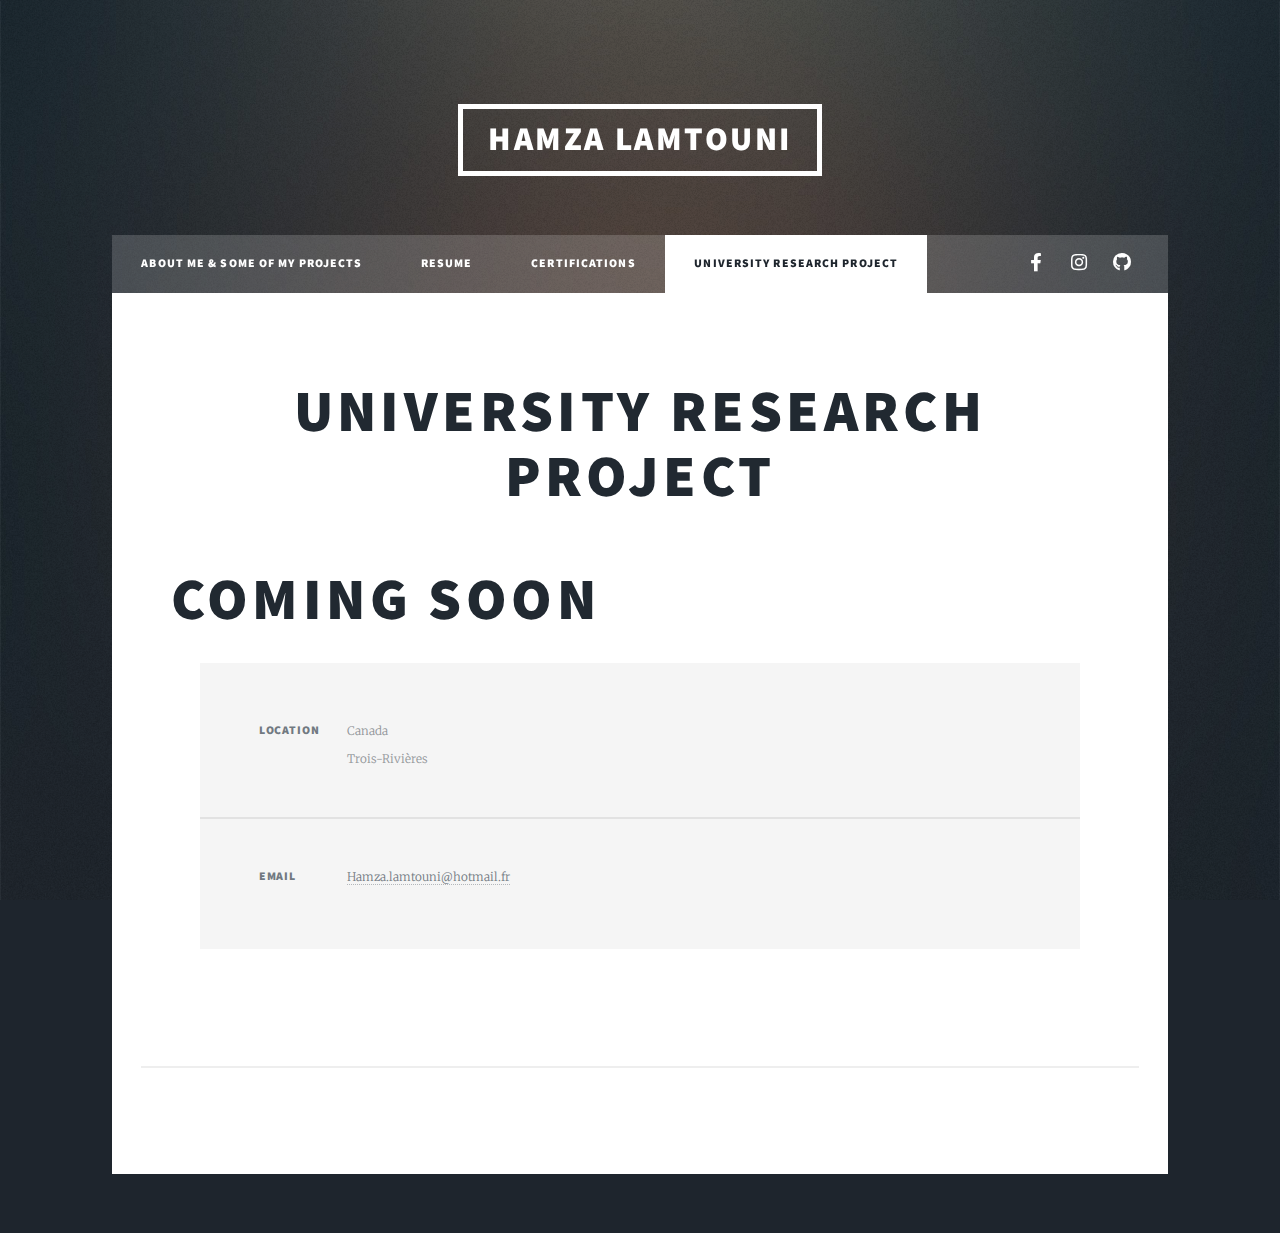
<file: elements.html>
<!DOCTYPE HTML>
<!--
	Massively by HTML5 UP
	html5up.net | @ajlkn
	Free for personal and commercial use under the CCA 3.0 license (html5up.net/license)
-->
<html>
	<head>
		<title>Hamza LAMTOUNI</title>
		<meta charset="utf-8" />
		<meta name="viewport" content="width=device-width, initial-scale=1, user-scalable=no" />
		<link rel="stylesheet" href="assets/css/main.css" />
		<noscript><link rel="stylesheet" href="assets/css/noscript.css" /></noscript>
	</head>
	<body class="is-preload">

		<!-- Wrapper -->
			<div id="wrapper">

				<!-- Header -->
					<header id="header">
						<a href="index.html" class="logo">Hamza LAMTOUNI</a>
					</header>

				<!-- Nav -->
					<nav id="nav">
						<ul class="links">
							<li><a href="index.html">About Me & Some of my projects</a></li>
							<li><a href="generic.html">Resume</a></li>
							<li><a href="certif.html">Certifications</a></li>
							<li class="active"><a href="elements.html">University Research Project</a></li>
						</ul>
						<ul class="icons">
							<li><a href="https://www.facebook.com/Mirainik/" class="icon brands fa-facebook-f"><span class="label">Facebook</span></a></li>
							<li><a href="https://www.instagram.com/miraiinik/" class="icon brands fa-instagram"><span class="label">Instagram</span></a></li>
							<li><a href="https://github.com/Miraiinik/" class="icon brands fa-github"><span class="label">GitHub</span></a></li>
						</ul>
					</nav>

				<!-- Main -->
					<div id="main">

						<!-- Post -->
							<section class="post">
								<header class="major">
									<h1>University Research <br />
										Project</h1>
								</header>
								<h1>Coming Soon</h1>
								<!-- <!-- Text stuff -->
								 <!--	<h2>Text</h2>
									<p>This is <b>bold</b> and this is <strong>strong</strong>. This is <i>italic</i> and this is <em>emphasized</em>.
									This is <sup>superscript</sup> text and this is <sub>subscript</sub> text.
									This is <u>underlined</u> and this is code: <code>for (;;) { ... }</code>.
									Finally, this is a <a href="#">link</a>.</p>
									<hr />
									<h2>Heading Level 2</h2>
									<h3>Heading Level 3</h3>
									<h4>Heading Level 4</h4>
									<h5>Heading Level 5</h5>
									<h6>Heading Level 6</h6>
									<hr />
									<header>
										<h2>Heading with a Subtitle</h2>
										<p>Lorem ipsum dolor sit amet nullam id egestas urna aliquam</p>
									</header>
									<p>Nunc lacinia ante nunc ac lobortis. Interdum adipiscing gravida odio porttitor sem non mi integer non faucibus ornare mi ut ante amet placerat aliquet. Volutpat eu sed ante lacinia sapien lorem accumsan varius montes viverra nibh in adipiscing blandit tempus accumsan.</p>
									<header>
										<h3>Heading with a Subtitle</h3>
										<p>Lorem ipsum dolor sit amet nullam id egestas urna aliquam</p>
									</header>
									<p>Nunc lacinia ante nunc ac lobortis. Interdum adipiscing gravida odio porttitor sem non mi integer non faucibus ornare mi ut ante amet placerat aliquet. Volutpat eu sed ante lacinia sapien lorem accumsan varius montes viverra nibh in adipiscing blandit tempus accumsan.</p>
									<header>
										<h4>Heading with a Subtitle</h4>
										<p>Lorem ipsum dolor sit amet nullam id egestas urna aliquam</p>
									</header>
									<p>Nunc lacinia ante nunc ac lobortis. Interdum adipiscing gravida odio porttitor sem non mi integer non faucibus ornare mi ut ante amet placerat aliquet. Volutpat eu sed ante lacinia sapien lorem accumsan varius montes viverra nibh in adipiscing blandit tempus accumsan.</p>

									<hr />

							
									<h2>Lists</h2>
									<div class="row">
										<div class="col-6 col-12-small">

											<h3>Unordered</h3>
											<ul>
												<li>Dolor pulvinar etiam.</li>
												<li>Sagittis lorem eleifend.</li>
												<li>Felis feugiat dolore viverra.</li>
												<li>Dolor pulvinar etiam.</li>
											</ul>

											<h3>Alternate</h3>
											<ul class="alt">
												<li>Dolor pulvinar etiam etiam.</li>
												<li>Sagittis adipiscing eleifend.</li>
												<li>Felis enim dolore viverra.</li>
												<li>Dolor pulvinar etiam etiam.</li>
											</ul>

										</div>
										<div class="col-6 col-12-small">

											<h3>Ordered</h3>
											<ol>
												<li>Dolor pulvinar etiam.</li>
												<li>Etiam vel felis at viverra.</li>
												<li>Felis enim feugiat magna.</li>
												<li>Etiam vel felis nullam.</li>
												<li>Felis enim et tempus.</li>
											</ol>

											<h3>Icons</h3>
											<ul class="icons">
												<li><a href="#" class="icon brands fa-twitter"><span class="label">Twitter</span></a></li>
												<li><a href="#" class="icon brands fa-facebook-f"><span class="label">Facebook</span></a></li>
												<li><a href="#" class="icon brands fa-instagram"><span class="label">Instagram</span></a></li>
												<li><a href="#" class="icon brands fa-github"><span class="label">Github</span></a></li>
												<li><a href="#" class="icon brands fa-dribbble"><span class="label">Dribbble</span></a></li>
											</ul>
											<ul class="icons alt">
												<li><a href="#" class="icon brands alt fa-twitter"><span class="label">Twitter</span></a></li>
												<li><a href="#" class="icon brands alt fa-facebook-f"><span class="label">Facebook</span></a></li>
												<li><a href="#" class="icon brands alt fa-instagram"><span class="label">Instagram</span></a></li>
												<li><a href="#" class="icon brands alt fa-github"><span class="label">Github</span></a></li>
												<li><a href="#" class="icon brands alt fa-dribbble"><span class="label">Dribbble</span></a></li>
											</ul>

										</div>
									</div>
									<h3>Definition</h3>
									<dl>
										<dt>Item 1</dt>
										<dd>
											<p>Lorem ipsum dolor vestibulum ante ipsum primis in faucibus vestibulum. Blandit adipiscing eu felis iaculis volutpat ac adipiscing accumsan eu faucibus. Integer ac pellentesque praesent.</p>
										</dd>
										<dt>Item 2</dt>
										<dd>
											<p>Lorem ipsum dolor vestibulum ante ipsum primis in faucibus vestibulum. Blandit adipiscing eu felis iaculis volutpat ac adipiscing accumsan eu faucibus. Integer ac pellentesque praesent.</p>
										</dd>
										<dt>Item 3</dt>
										<dd>
											<p>Lorem ipsum dolor vestibulum ante ipsum primis in faucibus vestibulum. Blandit adipiscing eu felis iaculis volutpat ac adipiscing accumsan eu faucibus. Integer ac pellentesque praesent.</p>
										</dd>
									</dl>

									<h3>Actions</h3>
									<ul class="actions">
										<li><a href="#" class="button primary">Primary</a></li>
										<li><a href="#" class="button">Default</a></li>
									</ul>
									<ul class="actions small">
										<li><a href="#" class="button primary small">Small</a></li>
										<li><a href="#" class="button small">Small</a></li>
									</ul>
									<div class="row">
										<div class="col-6 col-12-small">
											<ul class="actions stacked">
												<li><a href="#" class="button primary">Default</a></li>
												<li><a href="#" class="button">Default</a></li>
											</ul>
										</div>
										<div class="col-6 col-12-small">
											<ul class="actions stacked">
												<li><a href="#" class="button primary small">Small</a></li>
												<li><a href="#" class="button small">Small</a></li>
											</ul>
										</div>
									</div>
									<div class="row">
										<div class="col-6 col-12-small">
											<ul class="actions stacked">
												<li><a href="#" class="button primary fit">Default</a></li>
												<li><a href="#" class="button fit">Default</a></li>
											</ul>
										</div>
										<div class="col-6 col-12-small">
											<ul class="actions stacked">
												<li><a href="#" class="button primary small fit">Small</a></li>
												<li><a href="#" class="button small fit">Small</a></li>
											</ul>
										</div>
									</div>

									<hr />

								 
									<h2>Blockquote</h2>
									<blockquote>Fringilla nisl. Donec accumsan interdum nisi, quis tincidunt felis sagittis eget tempus euismod. Vestibulum ante ipsum primis in faucibus vestibulum. Blandit adipiscing eu felis iaculis volutpat ac adipiscing accumsan faucibus. Vestibulum ante ipsum primis in faucibus vestibulum. Blandit adipiscing eu felis.</blockquote>

									<hr />

							
									<h2>Table</h2>

									<h3>Default</h3>
									<div class="table-wrapper">
										<table>
											<thead>
												<tr>
													<th>Name</th>
													<th>Description</th>
													<th>Price</th>
												</tr>
											</thead>
											<tbody>
												<tr>
													<td>Item 1</td>
													<td>Ante turpis integer aliquet porttitor.</td>
													<td>29.99</td>
												</tr>
												<tr>
													<td>Item 2</td>
													<td>Vis ac commodo adipiscing arcu aliquet.</td>
													<td>19.99</td>
												</tr>
												<tr>
													<td>Item 3</td>
													<td> Morbi faucibus arcu accumsan lorem.</td>
													<td>29.99</td>
												</tr>
												<tr>
													<td>Item 4</td>
													<td>Vitae integer tempus condimentum.</td>
													<td>19.99</td>
												</tr>
												<tr>
													<td>Item 5</td>
													<td>Ante turpis integer aliquet porttitor.</td>
													<td>29.99</td>
												</tr>
											</tbody>
											<tfoot>
												<tr>
													<td colspan="2"></td>
													<td>100.00</td>
												</tr>
											</tfoot>
										</table>
									</div>

									<h3>Alternate</h3>
									<div class="table-wrapper">
										<table class="alt">
											<thead>
												<tr>
													<th>Name</th>
													<th>Description</th>
													<th>Price</th>
												</tr>
											</thead>
											<tbody>
												<tr>
													<td>Item 1</td>
													<td>Ante turpis integer aliquet porttitor.</td>
													<td>29.99</td>
												</tr>
												<tr>
													<td>Item 2</td>
													<td>Vis ac commodo adipiscing arcu aliquet.</td>
													<td>19.99</td>
												</tr>
												<tr>
													<td>Item 3</td>
													<td> Morbi faucibus arcu accumsan lorem.</td>
													<td>29.99</td>
												</tr>
												<tr>
													<td>Item 4</td>
													<td>Vitae integer tempus condimentum.</td>
													<td>19.99</td>
												</tr>
												<tr>
													<td>Item 5</td>
													<td>Ante turpis integer aliquet porttitor.</td>
													<td>29.99</td>
												</tr>
											</tbody>
											<tfoot>
												<tr>
													<td colspan="2"></td>
													<td>100.00</td>
												</tr>
											</tfoot>
										</table>
									</div>

									<hr />

								
									<h2>Buttons</h2>
									<ul class="actions">
										<li><a href="#" class="button primary">Primary</a></li>
										<li><a href="#" class="button">Default</a></li>
									</ul>
									<ul class="actions">
										<li><a href="#" class="button primary large">Large</a></li>
										<li><a href="#" class="button">Default</a></li>
										<li><a href="#" class="button small">Small</a></li>
									</ul>
									<ul class="actions fit">
										<li><a href="#" class="button primary fit">Fit</a></li>
										<li><a href="#" class="button fit">Fit</a></li>
									</ul>
									<ul class="actions fit small">
										<li><a href="#" class="button primary fit small">Fit + Small</a></li>
										<li><a href="#" class="button fit small">Fit + Small</a></li>
									</ul>
									<ul class="actions">
										<li><a href="#" class="button primary icon solid fa-search">Icon</a></li>
										<li><a href="#" class="button icon solid fa-download">Icon</a></li>
									</ul>
									<ul class="actions">
										<li><span class="button primary disabled">Primary</span></li>
										<li><span class="button disabled">Default</span></li>
									</ul>

									<hr />

							
									<h2>Form</h2>

									<form method="post" action="#">
										<div class="row gtr-uniform">
											<div class="col-6 col-12-xsmall">
												<input type="text" name="demo-name" id="demo-name" value="" placeholder="Name" />
											</div>
											<div class="col-6 col-12-xsmall">
												<input type="email" name="demo-email" id="demo-email" value="" placeholder="Email" />
											</div>
									
											<div class="col-12">
												<select name="demo-category" id="demo-category">
													<option value="">- Category -</option>
													<option value="1">Manufacturing</option>
													<option value="1">Shipping</option>
													<option value="1">Administration</option>
													<option value="1">Human Resources</option>
												</select>
											</div>
											
											<div class="col-4 col-12-small">
												<input type="radio" id="demo-priority-low" name="demo-priority" checked>
												<label for="demo-priority-low">Low</label>
											</div>
											<div class="col-4 col-12-small">
												<input type="radio" id="demo-priority-normal" name="demo-priority">
												<label for="demo-priority-normal">Normal</label>
											</div>
											<div class="col-4 col-12-small">
												<input type="radio" id="demo-priority-high" name="demo-priority">
												<label for="demo-priority-high">High</label>
											</div>
											
											<div class="col-6 col-12-small">
												<input type="checkbox" id="demo-copy" name="demo-copy">
												<label for="demo-copy">Email me a copy</label>
											</div>
											<div class="col-6 col-12-small">
												<input type="checkbox" id="demo-human" name="demo-human" checked>
												<label for="demo-human">I am a human</label>
											</div>
											
											<div class="col-12">
												<textarea name="demo-message" id="demo-message" placeholder="Enter your message" rows="6"></textarea>
											</div>
											
											<div class="col-12">
												<ul class="actions">
													<li><input type="submit" value="Send Message" class="primary" /></li>
													<li><input type="reset" value="Reset" /></li>
												</ul>
											</div>
										</div>
									</form>

									<hr />

					
									<h2>Image</h2>

									<h3>Fit</h3>
									<span class="image fit"><img src="images/pic01.jpg" alt="" /></span>
									<div class="box alt">
										<div class="row gtr-50 gtr-uniform">
											<div class="col-4"><span class="image fit"><img src="images/pic02.jpg" alt="" /></span></div>
											<div class="col-4"><span class="image fit"><img src="images/pic03.jpg" alt="" /></span></div>
											<div class="col-4"><span class="image fit"><img src="images/pic04.jpg" alt="" /></span></div>
										
											<div class="col-4"><span class="image fit"><img src="images/pic04.jpg" alt="" /></span></div>
											<div class="col-4"><span class="image fit"><img src="images/pic02.jpg" alt="" /></span></div>
											<div class="col-4"><span class="image fit"><img src="images/pic03.jpg" alt="" /></span></div>
											
											<div class="col-4"><span class="image fit"><img src="images/pic03.jpg" alt="" /></span></div>
											<div class="col-4"><span class="image fit"><img src="images/pic04.jpg" alt="" /></span></div>
											<div class="col-4"><span class="image fit"><img src="images/pic02.jpg" alt="" /></span></div>
										</div>
									</div>

									<h3>Left &amp; Right</h3>
									<p><span class="image left"><img src="images/pic08.jpg" alt="" /></span>Lorem ipsum dolor sit accumsan interdum nisi, quis tincidunt felis sagittis eget. tempus euismod. Vestibulum ante ipsum primis in faucibus vestibulum. Blandit adipiscing eu felis iaculis volutpat ac adipiscing accumsan eu faucibus. Integer ac pellentesque praesent tincidunt felis sagittis eget. tempus euismod. Vestibulum ante ipsum primis sagittis eget. tempus euismod. Vestibulum ante ipsum primis in faucibus vestibulum. Blandit adipiscing eu felis iaculis volutpat ac adipiscing accumsan eu faucibus. Integer ac pellentesque praesent tincidunt felis sagittis eget. tempus euismod. Vestibulum ante ipsum primis in faucibus vestibulum. Blandit adipiscing eu felis iaculis volutpat ac adipiscing accumsan eu faucibus. Integer ac pellentesque praesent. Vestibulum ante ipsum primis in faucibus magna blandit adipiscing eu felis iaculis.</p>
									<p><span class="image right"><img src="images/pic09.jpg" alt="" /></span>Lorem ipsum dolor sit accumsan interdum nisi, quis tincidunt felis sagittis eget. tempus euismod. Vestibulum ante ipsum primis in faucibus vestibulum. Blandit adipiscing eu felis iaculis volutpat ac adipiscing accumsan eu faucibus. Integer ac pellentesque praesent tincidunt felis sagittis eget. tempus euismod. Vestibulum ante ipsum primis sagittis eget. tempus euismod. Vestibulum ante ipsum primis in faucibus vestibulum. Blandit adipiscing eu felis iaculis volutpat ac adipiscing accumsan eu faucibus. Integer ac pellentesque praesent tincidunt felis sagittis eget. tempus euismod. Vestibulum ante ipsum primis in faucibus vestibulum. Blandit adipiscing eu felis iaculis volutpat ac adipiscing accumsan eu faucibus. Integer ac pellentesque praesent. Vestibulum ante ipsum primis in faucibus magna blandit adipiscing eu felis iaculis.</p>

									<hr />

							
									<h2>Box</h2>
									<div class="box">
										<p>Felis sagittis eget tempus primis in faucibus vestibulum. Blandit adipiscing eu felis iaculis volutpat ac adipiscing accumsan eu faucibus. Integer ac pellentesque praesent tincidunt felis sagittis eget. tempus euismod. Magna sed etiam ante ipsum primis in faucibus vestibulum. Blandit adipiscing eu ipsum primis in faucibus vestibulum. Blandit adipiscing eu felis iaculis volutpat ac adipiscing accumsan eu faucibus lorem ipsum dolor sit amet nullam. Integer ac pellentesque praesent tincidunt felis sagittis eget. tempus euismod. Vestibulum ante ipsum primis sagittis eget. tempus euismod. Vestibulum ante ipsum primis in faucibus vestibulum. Blandit adipiscing eu felis iaculis volutpat ac adipiscing accumsan eu faucibus. Integer ac pellentesque praesent tincidunt felis sagittis eget. tempus euismod. Vestibulum ante ipsum primis in faucibus vestibulum. Blandit adipiscing eu felis iaculis volutpat ac adipiscing accumsan eu faucibus. Integer ac pellentesque praesent. Vestibulum ante ipsum primis in faucibus magna blandit adipiscing eu felis iaculis volutpat lorem ipsum dolor.</p>
									</div>

									<hr />

								
									<h2>Preformatted</h2>
									<pre><code>i = 0;

while (!deck.isInOrder()) {
    print 'Iteration ' + i;
    deck.shuffle();
    i++;
}

print 'It took ' + i + ' iterations to sort the deck.';
</code></pre>

							</section>

					</div>

				-->
					<!-- Footer -->
					<footer id="footer">
						
						<section class="split contact">
							<section class="alt">
								<h3>Location</h3>
								<p>Canada <br />
								Trois-Rivières</p>
							</section>
							
							<section>
								<h3>Email</h3>
								<p><a href="#">Hamza.lamtouni@hotmail.fr</a></p>
							</section>
							
							</section>
						</section>
					</footer>
 
				<!-- Copyright -->
					<div id="copyright">
						<ul><li>&copy; 2021 Hamza LAMTOUNI</li></ul>					
					</div>

			</div>

		<!-- Scripts -->
			<script src="assets/js/jquery.min.js"></script>
			<script src="assets/js/jquery.scrollex.min.js"></script>
			<script src="assets/js/jquery.scrolly.min.js"></script>
			<script src="assets/js/browser.min.js"></script>
			<script src="assets/js/breakpoints.min.js"></script>
			<script src="assets/js/util.js"></script>
			<script src="assets/js/main.js"></script>

	</body>
</html>
</file>
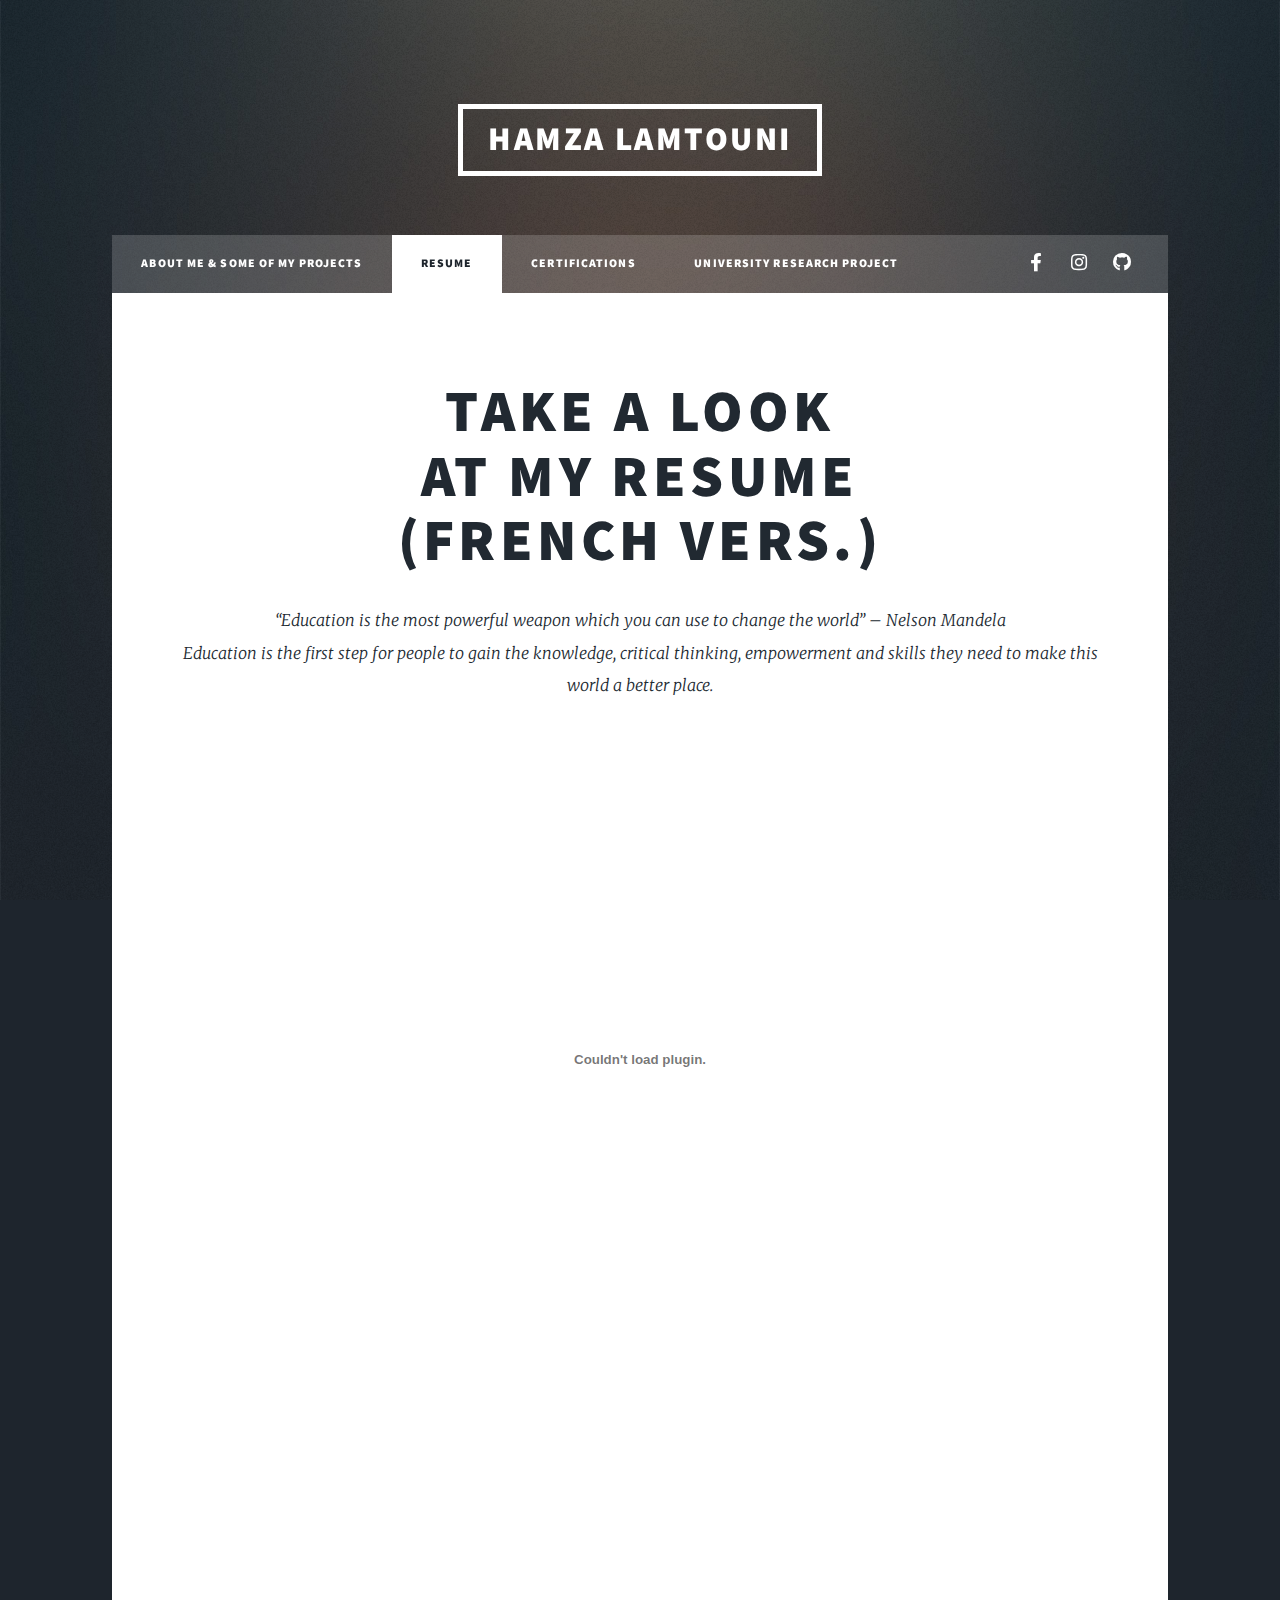
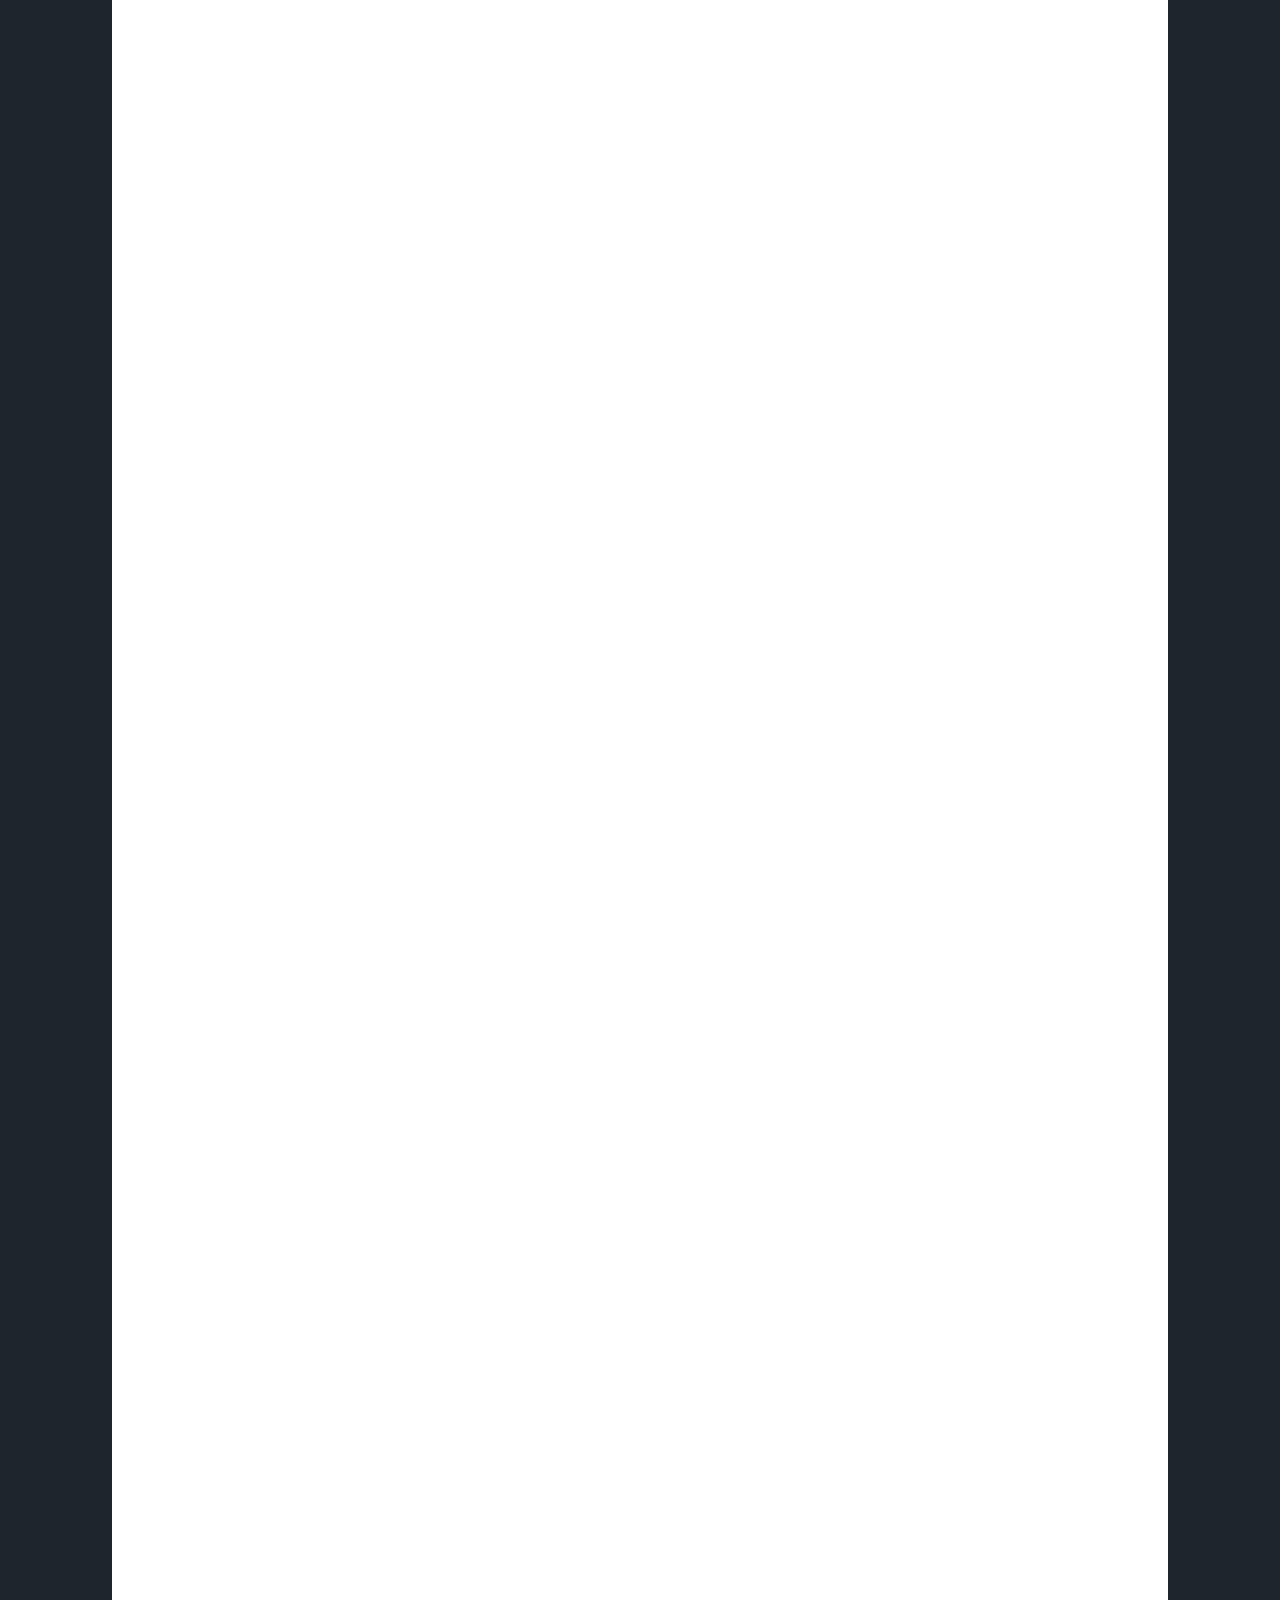
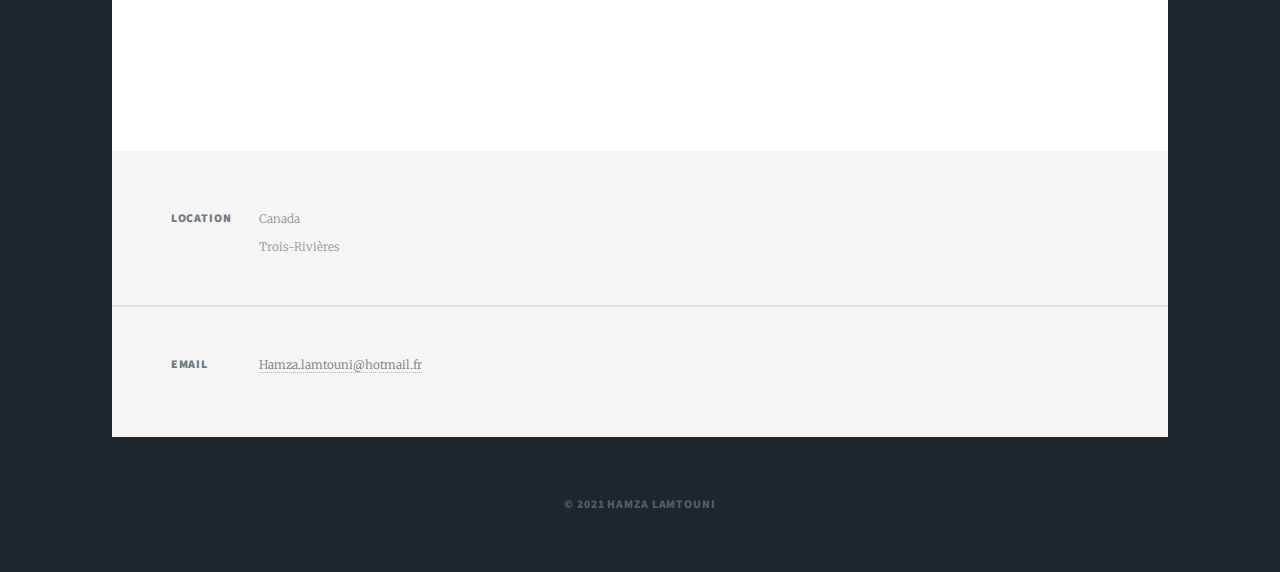
<file: generic.html>
<!DOCTYPE HTML>
<!--
	Massively by HTML5 UP
	html5up.net | @ajlkn
	Free for personal and commercial use under the CCA 3.0 license (html5up.net/license)
-->
<html>
	<head>
		<title>Hamza LAMTOUNI</title>
		<meta charset="utf-8" />
		<meta name="viewport" content="width=device-width, initial-scale=1, user-scalable=no" />
		<link rel="stylesheet" href="assets/css/main.css" />
		<noscript><link rel="stylesheet" href="assets/css/noscript.css" /></noscript>
	</head>
	<body class="is-preload">

		<!-- Wrapper -->
			<div id="wrapper">

				<!-- Header -->
					<header id="header">
						<a href="index.html" class="logo">Hamza LAMTOUNI</a>
					</header>

				<!-- Nav -->
					<nav id="nav">
						<ul class="links">
							<li><a href="index.html">About Me & Some of my projects</a></li>
							<li class="active"><a href="generic.html">Resume</a></li>
							<li><a href="certif.html">Certifications</a></li>
							<li><a href="elements.html">University Research Project</a></li>
						</ul>
						<ul class="icons">
							<li><a href="https://www.facebook.com/Mirainik/" class="icon brands fa-facebook-f"><span class="label">Facebook</span></a></li>
							<li><a href="https://www.instagram.com/miraiinik/" class="icon brands fa-instagram"><span class="label">Instagram</span></a></li>
							<li><a href="https://github.com/Miraiinik/" class="icon brands fa-github"><span class="label">GitHub</span></a></li>
						</ul>
					</nav>

				<!-- Main -->
					<div id="main" class='embed-responsive' style='padding-bottom:150%'>

						<!-- Post -->
							<section class="post">
								<header class="major">
									
									<h1>Take a look<br />
									at my Resume<br> (French Vers.)</h1>
									<p>“Education is the most powerful weapon which you can use to change the world” – Nelson Mandela<br>
 

										Education is the first step for people to gain the knowledge, critical thinking, empowerment and skills they need to make this world a better place.</p>
								</header>
								<div class="container"><embed src="images/CV-HamzaLAMTOUNI.pdf" type="application/pdf" width="100%" height="600px" ></div>
								
					
							</section>

					</div>

			<!-- Footer -->
			<footer id="footer">
				
				<section class="split contact">
					<section class="alt">
						<h3>Location</h3>
						<p>Canada <br />
						Trois-Rivières</p>
					</section>
					
					<section>
						<h3>Email</h3>
						<p><a href="#">Hamza.lamtouni@hotmail.fr</a></p>
					</section>
					
					</section>
				</section>
			</footer>


				<!-- Copyright -->
					<div id="copyright">
						<ul><li>&copy; 2021 Hamza LAMTOUNI</li></ul>
					</div>

			</div>

		<!-- Scripts -->
			<script src="assets/js/jquery.min.js"></script>
			<script src="assets/js/jquery.scrollex.min.js"></script>
			<script src="assets/js/jquery.scrolly.min.js"></script>
			<script src="assets/js/browser.min.js"></script>
			<script src="assets/js/breakpoints.min.js"></script>
			<script src="assets/js/util.js"></script>
			<script src="assets/js/main.js"></script>

	</body>
</html>
</file>
<file: assets/css/main.css>
@import url(fontawesome-all.min.css);
@import url("https://fonts.googleapis.com/css?family=Merriweather:300,700,300italic,700italic|Source+Sans+Pro:900");

/*
	Massively by HTML5 UP
	html5up.net | @ajlkn
	Free for personal and commercial use under the CCA 3.0 license (html5up.net/license)
*/

html, body, div, span, applet, object,
iframe, h1, h2, h3, h4, h5, h6, p, blockquote,
pre, a, abbr, acronym, address, big, cite,
code, del, dfn, em, img, ins, kbd, q, s, samp,
small, strike, strong, sub, sup, tt, var, b,
u, i, center, dl, dt, dd, ol, ul, li, fieldset,
form, label, legend, table, caption, tbody,
tfoot, thead, tr, th, td, article, aside,
canvas, details, embed, figure, figcaption,
footer, header, hgroup, menu, nav, output, ruby,
section, summary, time, mark, audio, video {
	margin: 0;
	padding: 0;
	border: 0;
	font-size: 100%;
	font: inherit;
	vertical-align: baseline;}

article, aside, details, figcaption, figure,
footer, header, hgroup, menu, nav, section {
	display: block;}

body {
	line-height: 1;
}

ol, ul {
	list-style: none;
}

blockquote, q {
	quotes: none;
}

	blockquote:before, blockquote:after, q:before, q:after {
		content: '';
		content: none;
	}

table {
	border-collapse: collapse;
	border-spacing: 0;
}

body {
	-webkit-text-size-adjust: none;
}

mark {
	background-color: transparent;
	color: inherit;
}

input::-moz-focus-inner {
	border: 0;
	padding: 0;
}

input, select, textarea {
	-moz-appearance: none;
	-webkit-appearance: none;
	-ms-appearance: none;
	appearance: none;
}

/* Basic */

	@-ms-viewport {
		width: device-width;
	}

	body {
		-ms-overflow-style: scrollbar;
	}

	@media screen and (max-width: 480px) {

		html, body {
			min-width: 320px;
		}

	}

	html {
		box-sizing: border-box;
	}

	*, *:before, *:after {
		box-sizing: inherit;
	}

	body {
		background-color: #1e252d;
	}

		body.is-preload *, body.is-preload *:before, body.is-preload *:after {
			-moz-animation: none !important;
			-webkit-animation: none !important;
			-ms-animation: none !important;
			animation: none !important;
			-moz-transition: none !important;
			-webkit-transition: none !important;
			-ms-transition: none !important;
			transition: none !important;
		}

/* Type */

	html {
		font-size: 16pt;
	}

		@media screen and (max-width: 1680px) {

			html {
				font-size: 12pt;
			}

		}

		@media screen and (max-width: 1280px) {

			html {
				font-size: 11pt;
			}

		}

		@media screen and (max-width: 360px) {

			html {
				font-size: 10pt;
			}

		}

	body {
		color: #212931;
	}

	body, input, select, textarea {
		font-family: "Merriweather", Georgia, serif;
		font-weight: 300;
		font-size: 1rem;
		line-height: 2.375;
	}

	a {
		-moz-transition: color 0.2s ease-in-out, background-color 0.2s ease-in-out, border-color 0.2s ease-in-out, box-shadow 0.2s ease-in-out;
		-webkit-transition: color 0.2s ease-in-out, background-color 0.2s ease-in-out, border-color 0.2s ease-in-out, box-shadow 0.2s ease-in-out;
		-ms-transition: color 0.2s ease-in-out, background-color 0.2s ease-in-out, border-color 0.2s ease-in-out, box-shadow 0.2s ease-in-out;
		transition: color 0.2s ease-in-out, background-color 0.2s ease-in-out, border-color 0.2s ease-in-out, box-shadow 0.2s ease-in-out;
		border-bottom: dotted 1px;
		text-decoration: none;
	}

		a:hover {
			border-bottom-color: transparent;
		}

	strong, b {
		font-weight: 600;
	}

	em, i {
		font-style: italic;
	}

	p {
		text-align: justify;
		margin: 0 0 2rem 0;
	}

	h1, h2, h3, h4, h5, h6 {
		font-family: "Source Sans Pro", Helvetica, sans-serif;
		font-weight: 900;
		line-height: 1.5;
		letter-spacing: 0.075em;
		text-transform: uppercase;
		margin: 0 0 1rem 0;
	}

		h1 a, h2 a, h3 a, h4 a, h5 a, h6 a {
			border-bottom: 0;
			color: inherit;
			text-decoration: none;
		}

	h1 {
		font-size: 4rem;
		line-height: 1.1;
		margin: 0 0 2rem 0;
	}

	h2 {
		font-size: 1.75rem;
		line-height: 1.3;
		margin: 0 0 1.5rem 0;
	}

	h3 {
		font-size: 1.25rem;
		margin: 0 0 1.5rem 0;
	}

	h4 {
		font-size: 1rem;
	}

	h5 {
		font-size: 0.9rem;
	}

	h6 {
		font-size: 0.8rem;
	}

	sub {
		font-size: 0.8rem;
		position: relative;
		top: 0.5rem;
	}

	sup {
		font-size: 0.8rem;
		position: relative;
		top: -0.5rem;
	}

	blockquote {
		border-left: solid 4px;
		font-style: italic;
		margin: 0 0 2rem 0;
		padding: 0.5rem 0 0.5rem 2rem;
	}

	code {
		border: solid 2px;
		font-family: "Courier New", monospace;
		font-size: 0.9rem;
		margin: 0 0.25rem;
		padding: 0.25rem 0.65rem;
	}

	pre {
		-webkit-overflow-scrolling: touch;
		font-family: "Courier New", monospace;
		font-size: 0.9rem;
		margin: 0 0 2rem 0;
	}

		pre code {
			display: block;
			line-height: 1.75;
			padding: 1rem 1.5rem;
			overflow-x: auto;
		}

	hr {
		border: 0;
		border-bottom: solid 2px;
		margin: 3rem 0;
	}

		hr.major {
			margin: 5rem 0;
		}

	.align-left {
		text-align: left;
	}

	.align-center {
		text-align: center;
	}

	.align-right {
		text-align: right;
	}

	input, select, textarea {
		color: #212931;
	}

	a {
		color: #212931;
		border-bottom-color: rgba(33, 41, 49, 0.5);
	}

		a:hover {
			border-bottom-color: transparent;
			color: #18bfef !important;
		}

	strong, b {
		color: #212931;
	}

	h1, h2, h3, h4, h5, h6 {
		color: #212931;
	}

	blockquote {
		border-left-color: #eeeeee;
	}

	code {
		background: rgba(220, 220, 220, 0.25);
		border-color: #eeeeee;
	}

	hr {
		border-bottom-color: #eeeeee;
	}

/* Row */

	.row {
		display: flex;
		flex-wrap: wrap;
		box-sizing: border-box;
		align-items: stretch;
	}

		.row > * {
			box-sizing: border-box;
		}

		.row.gtr-uniform > * > :last-child {
			margin-bottom: 0;
		}

		.row.aln-left {
			justify-content: flex-start;
		}

		.row.aln-center {
			justify-content: center;
		}

		.row.aln-right {
			justify-content: flex-end;
		}

		.row.aln-top {
			align-items: flex-start;
		}

		.row.aln-middle {
			align-items: center;
		}

		.row.aln-bottom {
			align-items: flex-end;
		}

		.row > .imp {
			order: -1;
		}

		.row > .col-1 {
			width: 8.33333%;
		}

		.row > .off-1 {
			margin-left: 8.33333%;
		}

		.row > .col-2 {
			width: 16.66667%;
		}

		.row > .off-2 {
			margin-left: 16.66667%;
		}

		.row > .col-3 {
			width: 25%;
		}

		.row > .off-3 {
			margin-left: 25%;
		}

		.row > .col-4 {
			width: 33.33333%;
		}

		.row > .off-4 {
			margin-left: 33.33333%;
		}

		.row > .col-5 {
			width: 41.66667%;
		}

		.row > .off-5 {
			margin-left: 41.66667%;
		}

		.row > .col-6 {
			width: 50%;
		}

		.row > .off-6 {
			margin-left: 50%;
		}

		.row > .col-7 {
			width: 58.33333%;
		}

		.row > .off-7 {
			margin-left: 58.33333%;
		}

		.row > .col-8 {
			width: 66.66667%;
		}

		.row > .off-8 {
			margin-left: 66.66667%;
		}

		.row > .col-9 {
			width: 75%;
		}

		.row > .off-9 {
			margin-left: 75%;
		}

		.row > .col-10 {
			width: 83.33333%;
		}

		.row > .off-10 {
			margin-left: 83.33333%;
		}

		.row > .col-11 {
			width: 91.66667%;
		}

		.row > .off-11 {
			margin-left: 91.66667%;
		}

		.row > .col-12 {
			width: 100%;
		}

		.row > .off-12 {
			margin-left: 100%;
		}

		.row.gtr-0 {
			margin-top: 0;
			margin-left: 0rem;
		}

			.row.gtr-0 > * {
				padding: 0 0 0 0rem;
			}

			.row.gtr-0.gtr-uniform {
				margin-top: 0rem;
			}

				.row.gtr-0.gtr-uniform > * {
					padding-top: 0rem;
				}

		.row.gtr-25 {
			margin-top: 0;
			margin-left: -0.375rem;
		}

			.row.gtr-25 > * {
				padding: 0 0 0 0.375rem;
			}

			.row.gtr-25.gtr-uniform {
				margin-top: -0.375rem;
			}

				.row.gtr-25.gtr-uniform > * {
					padding-top: 0.375rem;
				}

		.row.gtr-50 {
			margin-top: 0;
			margin-left: -0.75rem;
		}

			.row.gtr-50 > * {
				padding: 0 0 0 0.75rem;
			}

			.row.gtr-50.gtr-uniform {
				margin-top: -0.75rem;
			}

				.row.gtr-50.gtr-uniform > * {
					padding-top: 0.75rem;
				}

		.row {
			margin-top: 0;
			margin-left: -1.5rem;
		}

			.row > * {
				padding: 0 0 0 1.5rem;
			}

			.row.gtr-uniform {
				margin-top: -1.5rem;
			}

				.row.gtr-uniform > * {
					padding-top: 1.5rem;
				}

		.row.gtr-150 {
			margin-top: 0;
			margin-left: -2.25rem;
		}

			.row.gtr-150 > * {
				padding: 0 0 0 2.25rem;
			}

			.row.gtr-150.gtr-uniform {
				margin-top: -2.25rem;
			}

				.row.gtr-150.gtr-uniform > * {
					padding-top: 2.25rem;
				}

		.row.gtr-200 {
			margin-top: 0;
			margin-left: -3rem;
		}

			.row.gtr-200 > * {
				padding: 0 0 0 3rem;
			}

			.row.gtr-200.gtr-uniform {
				margin-top: -3rem;
			}

				.row.gtr-200.gtr-uniform > * {
					padding-top: 3rem;
				}

		@media screen and (max-width: 1680px) {

			.row {
				display: flex;
				flex-wrap: wrap;
				box-sizing: border-box;
				align-items: stretch;
			}

				.row > * {
					box-sizing: border-box;
				}

				.row.gtr-uniform > * > :last-child {
					margin-bottom: 0;
				}

				.row.aln-left {
					justify-content: flex-start;
				}

				.row.aln-center {
					justify-content: center;
				}

				.row.aln-right {
					justify-content: flex-end;
				}

				.row.aln-top {
					align-items: flex-start;
				}

				.row.aln-middle {
					align-items: center;
				}

				.row.aln-bottom {
					align-items: flex-end;
				}

				.row > .imp-xlarge {
					order: -1;
				}

				.row > .col-1-xlarge {
					width: 8.33333%;
				}

				.row > .off-1-xlarge {
					margin-left: 8.33333%;
				}

				.row > .col-2-xlarge {
					width: 16.66667%;
				}

				.row > .off-2-xlarge {
					margin-left: 16.66667%;
				}

				.row > .col-3-xlarge {
					width: 25%;
				}

				.row > .off-3-xlarge {
					margin-left: 25%;
				}

				.row > .col-4-xlarge {
					width: 33.33333%;
				}

				.row > .off-4-xlarge {
					margin-left: 33.33333%;
				}

				.row > .col-5-xlarge {
					width: 41.66667%;
				}

				.row > .off-5-xlarge {
					margin-left: 41.66667%;
				}

				.row > .col-6-xlarge {
					width: 50%;
				}

				.row > .off-6-xlarge {
					margin-left: 50%;
				}

				.row > .col-7-xlarge {
					width: 58.33333%;
				}

				.row > .off-7-xlarge {
					margin-left: 58.33333%;
				}

				.row > .col-8-xlarge {
					width: 66.66667%;
				}

				.row > .off-8-xlarge {
					margin-left: 66.66667%;
				}

				.row > .col-9-xlarge {
					width: 75%;
				}

				.row > .off-9-xlarge {
					margin-left: 75%;
				}

				.row > .col-10-xlarge {
					width: 83.33333%;
				}

				.row > .off-10-xlarge {
					margin-left: 83.33333%;
				}

				.row > .col-11-xlarge {
					width: 91.66667%;
				}

				.row > .off-11-xlarge {
					margin-left: 91.66667%;
				}

				.row > .col-12-xlarge {
					width: 100%;
				}

				.row > .off-12-xlarge {
					margin-left: 100%;
				}

				.row.gtr-0 {
					margin-top: 0;
					margin-left: 0rem;
				}

					.row.gtr-0 > * {
						padding: 0 0 0 0rem;
					}

					.row.gtr-0.gtr-uniform {
						margin-top: 0rem;
					}

						.row.gtr-0.gtr-uniform > * {
							padding-top: 0rem;
						}

				.row.gtr-25 {
					margin-top: 0;
					margin-left: -0.375rem;
				}

					.row.gtr-25 > * {
						padding: 0 0 0 0.375rem;
					}

					.row.gtr-25.gtr-uniform {
						margin-top: -0.375rem;
					}

						.row.gtr-25.gtr-uniform > * {
							padding-top: 0.375rem;
						}

				.row.gtr-50 {
					margin-top: 0;
					margin-left: -0.75rem;
				}

					.row.gtr-50 > * {
						padding: 0 0 0 0.75rem;
					}

					.row.gtr-50.gtr-uniform {
						margin-top: -0.75rem;
					}

						.row.gtr-50.gtr-uniform > * {
							padding-top: 0.75rem;
						}

				.row {
					margin-top: 0;
					margin-left: -1.5rem;
				}

					.row > * {
						padding: 0 0 0 1.5rem;
					}

					.row.gtr-uniform {
						margin-top: -1.5rem;
					}

						.row.gtr-uniform > * {
							padding-top: 1.5rem;
						}

				.row.gtr-150 {
					margin-top: 0;
					margin-left: -2.25rem;
				}

					.row.gtr-150 > * {
						padding: 0 0 0 2.25rem;
					}

					.row.gtr-150.gtr-uniform {
						margin-top: -2.25rem;
					}

						.row.gtr-150.gtr-uniform > * {
							padding-top: 2.25rem;
						}

				.row.gtr-200 {
					margin-top: 0;
					margin-left: -3rem;
				}

					.row.gtr-200 > * {
						padding: 0 0 0 3rem;
					}

					.row.gtr-200.gtr-uniform {
						margin-top: -3rem;
					}

						.row.gtr-200.gtr-uniform > * {
							padding-top: 3rem;
						}

		}

		@media screen and (max-width: 1280px) {

			.row {
				display: flex;
				flex-wrap: wrap;
				box-sizing: border-box;
				align-items: stretch;
			}

				.row > * {
					box-sizing: border-box;
				}

				.row.gtr-uniform > * > :last-child {
					margin-bottom: 0;
				}

				.row.aln-left {
					justify-content: flex-start;
				}

				.row.aln-center {
					justify-content: center;
				}

				.row.aln-right {
					justify-content: flex-end;
				}

				.row.aln-top {
					align-items: flex-start;
				}

				.row.aln-middle {
					align-items: center;
				}

				.row.aln-bottom {
					align-items: flex-end;
				}

				.row > .imp-large {
					order: -1;
				}

				.row > .col-1-large {
					width: 8.33333%;
				}

				.row > .off-1-large {
					margin-left: 8.33333%;
				}

				.row > .col-2-large {
					width: 16.66667%;
				}

				.row > .off-2-large {
					margin-left: 16.66667%;
				}

				.row > .col-3-large {
					width: 25%;
				}

				.row > .off-3-large {
					margin-left: 25%;
				}

				.row > .col-4-large {
					width: 33.33333%;
				}

				.row > .off-4-large {
					margin-left: 33.33333%;
				}

				.row > .col-5-large {
					width: 41.66667%;
				}

				.row > .off-5-large {
					margin-left: 41.66667%;
				}

				.row > .col-6-large {
					width: 50%;
				}

				.row > .off-6-large {
					margin-left: 50%;
				}

				.row > .col-7-large {
					width: 58.33333%;
				}

				.row > .off-7-large {
					margin-left: 58.33333%;
				}

				.row > .col-8-large {
					width: 66.66667%;
				}

				.row > .off-8-large {
					margin-left: 66.66667%;
				}

				.row > .col-9-large {
					width: 75%;
				}

				.row > .off-9-large {
					margin-left: 75%;
				}

				.row > .col-10-large {
					width: 83.33333%;
				}

				.row > .off-10-large {
					margin-left: 83.33333%;
				}

				.row > .col-11-large {
					width: 91.66667%;
				}

				.row > .off-11-large {
					margin-left: 91.66667%;
				}

				.row > .col-12-large {
					width: 100%;
				}

				.row > .off-12-large {
					margin-left: 100%;
				}

				.row.gtr-0 {
					margin-top: 0;
					margin-left: 0rem;
				}

					.row.gtr-0 > * {
						padding: 0 0 0 0rem;
					}

					.row.gtr-0.gtr-uniform {
						margin-top: 0rem;
					}

						.row.gtr-0.gtr-uniform > * {
							padding-top: 0rem;
						}

				.row.gtr-25 {
					margin-top: 0;
					margin-left: -0.375rem;
				}

					.row.gtr-25 > * {
						padding: 0 0 0 0.375rem;
					}

					.row.gtr-25.gtr-uniform {
						margin-top: -0.375rem;
					}

						.row.gtr-25.gtr-uniform > * {
							padding-top: 0.375rem;
						}

				.row.gtr-50 {
					margin-top: 0;
					margin-left: -0.75rem;
				}

					.row.gtr-50 > * {
						padding: 0 0 0 0.75rem;
					}

					.row.gtr-50.gtr-uniform {
						margin-top: -0.75rem;
					}

						.row.gtr-50.gtr-uniform > * {
							padding-top: 0.75rem;
						}

				.row {
					margin-top: 0;
					margin-left: -1.5rem;
				}

					.row > * {
						padding: 0 0 0 1.5rem;
					}

					.row.gtr-uniform {
						margin-top: -1.5rem;
					}

						.row.gtr-uniform > * {
							padding-top: 1.5rem;
						}

				.row.gtr-150 {
					margin-top: 0;
					margin-left: -2.25rem;
				}

					.row.gtr-150 > * {
						padding: 0 0 0 2.25rem;
					}

					.row.gtr-150.gtr-uniform {
						margin-top: -2.25rem;
					}

						.row.gtr-150.gtr-uniform > * {
							padding-top: 2.25rem;
						}

				.row.gtr-200 {
					margin-top: 0;
					margin-left: -3rem;
				}

					.row.gtr-200 > * {
						padding: 0 0 0 3rem;
					}

					.row.gtr-200.gtr-uniform {
						margin-top: -3rem;
					}

						.row.gtr-200.gtr-uniform > * {
							padding-top: 3rem;
						}

		}

		@media screen and (max-width: 980px) {

			.row {
				display: flex;
				flex-wrap: wrap;
				box-sizing: border-box;
				align-items: stretch;
			}

				.row > * {
					box-sizing: border-box;
				}

				.row.gtr-uniform > * > :last-child {
					margin-bottom: 0;
				}

				.row.aln-left {
					justify-content: flex-start;
				}

				.row.aln-center {
					justify-content: center;
				}

				.row.aln-right {
					justify-content: flex-end;
				}

				.row.aln-top {
					align-items: flex-start;
				}

				.row.aln-middle {
					align-items: center;
				}

				.row.aln-bottom {
					align-items: flex-end;
				}

				.row > .imp-medium {
					order: -1;
				}

				.row > .col-1-medium {
					width: 8.33333%;
				}

				.row > .off-1-medium {
					margin-left: 8.33333%;
				}

				.row > .col-2-medium {
					width: 16.66667%;
				}

				.row > .off-2-medium {
					margin-left: 16.66667%;
				}

				.row > .col-3-medium {
					width: 25%;
				}

				.row > .off-3-medium {
					margin-left: 25%;
				}

				.row > .col-4-medium {
					width: 33.33333%;
				}

				.row > .off-4-medium {
					margin-left: 33.33333%;
				}

				.row > .col-5-medium {
					width: 41.66667%;
				}

				.row > .off-5-medium {
					margin-left: 41.66667%;
				}

				.row > .col-6-medium {
					width: 50%;
				}

				.row > .off-6-medium {
					margin-left: 50%;
				}

				.row > .col-7-medium {
					width: 58.33333%;
				}

				.row > .off-7-medium {
					margin-left: 58.33333%;
				}

				.row > .col-8-medium {
					width: 66.66667%;
				}

				.row > .off-8-medium {
					margin-left: 66.66667%;
				}

				.row > .col-9-medium {
					width: 75%;
				}

				.row > .off-9-medium {
					margin-left: 75%;
				}

				.row > .col-10-medium {
					width: 83.33333%;
				}

				.row > .off-10-medium {
					margin-left: 83.33333%;
				}

				.row > .col-11-medium {
					width: 91.66667%;
				}

				.row > .off-11-medium {
					margin-left: 91.66667%;
				}

				.row > .col-12-medium {
					width: 100%;
				}

				.row > .off-12-medium {
					margin-left: 100%;
				}

				.row.gtr-0 {
					margin-top: 0;
					margin-left: 0rem;
				}

					.row.gtr-0 > * {
						padding: 0 0 0 0rem;
					}

					.row.gtr-0.gtr-uniform {
						margin-top: 0rem;
					}

						.row.gtr-0.gtr-uniform > * {
							padding-top: 0rem;
						}

				.row.gtr-25 {
					margin-top: 0;
					margin-left: -0.375rem;
				}

					.row.gtr-25 > * {
						padding: 0 0 0 0.375rem;
					}

					.row.gtr-25.gtr-uniform {
						margin-top: -0.375rem;
					}

						.row.gtr-25.gtr-uniform > * {
							padding-top: 0.375rem;
						}

				.row.gtr-50 {
					margin-top: 0;
					margin-left: -0.75rem;
				}

					.row.gtr-50 > * {
						padding: 0 0 0 0.75rem;
					}

					.row.gtr-50.gtr-uniform {
						margin-top: -0.75rem;
					}

						.row.gtr-50.gtr-uniform > * {
							padding-top: 0.75rem;
						}

				.row {
					margin-top: 0;
					margin-left: -1.5rem;
				}

					.row > * {
						padding: 0 0 0 1.5rem;
					}

					.row.gtr-uniform {
						margin-top: -1.5rem;
					}

						.row.gtr-uniform > * {
							padding-top: 1.5rem;
						}

				.row.gtr-150 {
					margin-top: 0;
					margin-left: -2.25rem;
				}

					.row.gtr-150 > * {
						padding: 0 0 0 2.25rem;
					}

					.row.gtr-150.gtr-uniform {
						margin-top: -2.25rem;
					}

						.row.gtr-150.gtr-uniform > * {
							padding-top: 2.25rem;
						}

				.row.gtr-200 {
					margin-top: 0;
					margin-left: -3rem;
				}

					.row.gtr-200 > * {
						padding: 0 0 0 3rem;
					}

					.row.gtr-200.gtr-uniform {
						margin-top: -3rem;
					}

						.row.gtr-200.gtr-uniform > * {
							padding-top: 3rem;
						}

		}

		@media screen and (max-width: 736px) {

			.row {
				display: flex;
				flex-wrap: wrap;
				box-sizing: border-box;
				align-items: stretch;
			}

				.row > * {
					box-sizing: border-box;
				}

				.row.gtr-uniform > * > :last-child {
					margin-bottom: 0;
				}

				.row.aln-left {
					justify-content: flex-start;
				}

				.row.aln-center {
					justify-content: center;
				}

				.row.aln-right {
					justify-content: flex-end;
				}

				.row.aln-top {
					align-items: flex-start;
				}

				.row.aln-middle {
					align-items: center;
				}

				.row.aln-bottom {
					align-items: flex-end;
				}

				.row > .imp-small {
					order: -1;
				}

				.row > .col-1-small {
					width: 8.33333%;
				}

				.row > .off-1-small {
					margin-left: 8.33333%;
				}

				.row > .col-2-small {
					width: 16.66667%;
				}

				.row > .off-2-small {
					margin-left: 16.66667%;
				}

				.row > .col-3-small {
					width: 25%;
				}

				.row > .off-3-small {
					margin-left: 25%;
				}

				.row > .col-4-small {
					width: 33.33333%;
				}

				.row > .off-4-small {
					margin-left: 33.33333%;
				}

				.row > .col-5-small {
					width: 41.66667%;
				}

				.row > .off-5-small {
					margin-left: 41.66667%;
				}

				.row > .col-6-small {
					width: 50%;
				}

				.row > .off-6-small {
					margin-left: 50%;
				}

				.row > .col-7-small {
					width: 58.33333%;
				}

				.row > .off-7-small {
					margin-left: 58.33333%;
				}

				.row > .col-8-small {
					width: 66.66667%;
				}

				.row > .off-8-small {
					margin-left: 66.66667%;
				}

				.row > .col-9-small {
					width: 75%;
				}

				.row > .off-9-small {
					margin-left: 75%;
				}

				.row > .col-10-small {
					width: 83.33333%;
				}

				.row > .off-10-small {
					margin-left: 83.33333%;
				}

				.row > .col-11-small {
					width: 91.66667%;
				}

				.row > .off-11-small {
					margin-left: 91.66667%;
				}

				.row > .col-12-small {
					width: 100%;
				}

				.row > .off-12-small {
					margin-left: 100%;
				}

				.row.gtr-0 {
					margin-top: 0;
					margin-left: 0rem;
				}

					.row.gtr-0 > * {
						padding: 0 0 0 0rem;
					}

					.row.gtr-0.gtr-uniform {
						margin-top: 0rem;
					}

						.row.gtr-0.gtr-uniform > * {
							padding-top: 0rem;
						}

				.row.gtr-25 {
					margin-top: 0;
					margin-left: -0.375rem;
				}

					.row.gtr-25 > * {
						padding: 0 0 0 0.375rem;
					}

					.row.gtr-25.gtr-uniform {
						margin-top: -0.375rem;
					}

						.row.gtr-25.gtr-uniform > * {
							padding-top: 0.375rem;
						}

				.row.gtr-50 {
					margin-top: 0;
					margin-left: -0.75rem;
				}

					.row.gtr-50 > * {
						padding: 0 0 0 0.75rem;
					}

					.row.gtr-50.gtr-uniform {
						margin-top: -0.75rem;
					}

						.row.gtr-50.gtr-uniform > * {
							padding-top: 0.75rem;
						}

				.row {
					margin-top: 0;
					margin-left: -1.5rem;
				}

					.row > * {
						padding: 0 0 0 1.5rem;
					}

					.row.gtr-uniform {
						margin-top: -1.5rem;
					}

						.row.gtr-uniform > * {
							padding-top: 1.5rem;
						}

				.row.gtr-150 {
					margin-top: 0;
					margin-left: -2.25rem;
				}

					.row.gtr-150 > * {
						padding: 0 0 0 2.25rem;
					}

					.row.gtr-150.gtr-uniform {
						margin-top: -2.25rem;
					}

						.row.gtr-150.gtr-uniform > * {
							padding-top: 2.25rem;
						}

				.row.gtr-200 {
					margin-top: 0;
					margin-left: -3rem;
				}

					.row.gtr-200 > * {
						padding: 0 0 0 3rem;
					}

					.row.gtr-200.gtr-uniform {
						margin-top: -3rem;
					}

						.row.gtr-200.gtr-uniform > * {
							padding-top: 3rem;
						}

		}

		@media screen and (max-width: 480px) {

			.row {
				display: flex;
				flex-wrap: wrap;
				box-sizing: border-box;
				align-items: stretch;
			}

				.row > * {
					box-sizing: border-box;
				}

				.row.gtr-uniform > * > :last-child {
					margin-bottom: 0;
				}

				.row.aln-left {
					justify-content: flex-start;
				}

				.row.aln-center {
					justify-content: center;
				}

				.row.aln-right {
					justify-content: flex-end;
				}

				.row.aln-top {
					align-items: flex-start;
				}

				.row.aln-middle {
					align-items: center;
				}

				.row.aln-bottom {
					align-items: flex-end;
				}

				.row > .imp-xsmall {
					order: -1;
				}

				.row > .col-1-xsmall {
					width: 8.33333%;
				}

				.row > .off-1-xsmall {
					margin-left: 8.33333%;
				}

				.row > .col-2-xsmall {
					width: 16.66667%;
				}

				.row > .off-2-xsmall {
					margin-left: 16.66667%;
				}

				.row > .col-3-xsmall {
					width: 25%;
				}

				.row > .off-3-xsmall {
					margin-left: 25%;
				}

				.row > .col-4-xsmall {
					width: 33.33333%;
				}

				.row > .off-4-xsmall {
					margin-left: 33.33333%;
				}

				.row > .col-5-xsmall {
					width: 41.66667%;
				}

				.row > .off-5-xsmall {
					margin-left: 41.66667%;
				}

				.row > .col-6-xsmall {
					width: 50%;
				}

				.row > .off-6-xsmall {
					margin-left: 50%;
				}

				.row > .col-7-xsmall {
					width: 58.33333%;
				}

				.row > .off-7-xsmall {
					margin-left: 58.33333%;
				}

				.row > .col-8-xsmall {
					width: 66.66667%;
				}

				.row > .off-8-xsmall {
					margin-left: 66.66667%;
				}

				.row > .col-9-xsmall {
					width: 75%;
				}

				.row > .off-9-xsmall {
					margin-left: 75%;
				}

				.row > .col-10-xsmall {
					width: 83.33333%;
				}

				.row > .off-10-xsmall {
					margin-left: 83.33333%;
				}

				.row > .col-11-xsmall {
					width: 91.66667%;
				}

				.row > .off-11-xsmall {
					margin-left: 91.66667%;
				}

				.row > .col-12-xsmall {
					width: 100%;
				}

				.row > .off-12-xsmall {
					margin-left: 100%;
				}

				.row.gtr-0 {
					margin-top: 0;
					margin-left: 0rem;
				}

					.row.gtr-0 > * {
						padding: 0 0 0 0rem;
					}

					.row.gtr-0.gtr-uniform {
						margin-top: 0rem;
					}

						.row.gtr-0.gtr-uniform > * {
							padding-top: 0rem;
						}

				.row.gtr-25 {
					margin-top: 0;
					margin-left: -0.375rem;
				}

					.row.gtr-25 > * {
						padding: 0 0 0 0.375rem;
					}

					.row.gtr-25.gtr-uniform {
						margin-top: -0.375rem;
					}

						.row.gtr-25.gtr-uniform > * {
							padding-top: 0.375rem;
						}

				.row.gtr-50 {
					margin-top: 0;
					margin-left: -0.75rem;
				}

					.row.gtr-50 > * {
						padding: 0 0 0 0.75rem;
					}

					.row.gtr-50.gtr-uniform {
						margin-top: -0.75rem;
					}

						.row.gtr-50.gtr-uniform > * {
							padding-top: 0.75rem;
						}

				.row {
					margin-top: 0;
					margin-left: -1.5rem;
				}

					.row > * {
						padding: 0 0 0 1.5rem;
					}

					.row.gtr-uniform {
						margin-top: -1.5rem;
					}

						.row.gtr-uniform > * {
							padding-top: 1.5rem;
						}

				.row.gtr-150 {
					margin-top: 0;
					margin-left: -2.25rem;
				}

					.row.gtr-150 > * {
						padding: 0 0 0 2.25rem;
					}

					.row.gtr-150.gtr-uniform {
						margin-top: -2.25rem;
					}

						.row.gtr-150.gtr-uniform > * {
							padding-top: 2.25rem;
						}

				.row.gtr-200 {
					margin-top: 0;
					margin-left: -3rem;
				}

					.row.gtr-200 > * {
						padding: 0 0 0 3rem;
					}

					.row.gtr-200.gtr-uniform {
						margin-top: -3rem;
					}

						.row.gtr-200.gtr-uniform > * {
							padding-top: 3rem;
						}

		}

		@media screen and (max-width: 360px) {

			.row {
				display: flex;
				flex-wrap: wrap;
				box-sizing: border-box;
				align-items: stretch;
			}

				.row > * {
					box-sizing: border-box;
				}

				.row.gtr-uniform > * > :last-child {
					margin-bottom: 0;
				}

				.row.aln-left {
					justify-content: flex-start;
				}

				.row.aln-center {
					justify-content: center;
				}

				.row.aln-right {
					justify-content: flex-end;
				}

				.row.aln-top {
					align-items: flex-start;
				}

				.row.aln-middle {
					align-items: center;
				}

				.row.aln-bottom {
					align-items: flex-end;
				}

				.row > .imp-xxsmall {
					order: -1;
				}

				.row > .col-1-xxsmall {
					width: 8.33333%;
				}

				.row > .off-1-xxsmall {
					margin-left: 8.33333%;
				}

				.row > .col-2-xxsmall {
					width: 16.66667%;
				}

				.row > .off-2-xxsmall {
					margin-left: 16.66667%;
				}

				.row > .col-3-xxsmall {
					width: 25%;
				}

				.row > .off-3-xxsmall {
					margin-left: 25%;
				}

				.row > .col-4-xxsmall {
					width: 33.33333%;
				}

				.row > .off-4-xxsmall {
					margin-left: 33.33333%;
				}

				.row > .col-5-xxsmall {
					width: 41.66667%;
				}

				.row > .off-5-xxsmall {
					margin-left: 41.66667%;
				}

				.row > .col-6-xxsmall {
					width: 50%;
				}

				.row > .off-6-xxsmall {
					margin-left: 50%;
				}

				.row > .col-7-xxsmall {
					width: 58.33333%;
				}

				.row > .off-7-xxsmall {
					margin-left: 58.33333%;
				}

				.row > .col-8-xxsmall {
					width: 66.66667%;
				}

				.row > .off-8-xxsmall {
					margin-left: 66.66667%;
				}

				.row > .col-9-xxsmall {
					width: 75%;
				}

				.row > .off-9-xxsmall {
					margin-left: 75%;
				}

				.row > .col-10-xxsmall {
					width: 83.33333%;
				}

				.row > .off-10-xxsmall {
					margin-left: 83.33333%;
				}

				.row > .col-11-xxsmall {
					width: 91.66667%;
				}

				.row > .off-11-xxsmall {
					margin-left: 91.66667%;
				}

				.row > .col-12-xxsmall {
					width: 100%;
				}

				.row > .off-12-xxsmall {
					margin-left: 100%;
				}

				.row.gtr-0 {
					margin-top: 0;
					margin-left: 0rem;
				}

					.row.gtr-0 > * {
						padding: 0 0 0 0rem;
					}

					.row.gtr-0.gtr-uniform {
						margin-top: 0rem;
					}

						.row.gtr-0.gtr-uniform > * {
							padding-top: 0rem;
						}

				.row.gtr-25 {
					margin-top: 0;
					margin-left: -0.375rem;
				}

					.row.gtr-25 > * {
						padding: 0 0 0 0.375rem;
					}

					.row.gtr-25.gtr-uniform {
						margin-top: -0.375rem;
					}

						.row.gtr-25.gtr-uniform > * {
							padding-top: 0.375rem;
						}

				.row.gtr-50 {
					margin-top: 0;
					margin-left: -0.75rem;
				}

					.row.gtr-50 > * {
						padding: 0 0 0 0.75rem;
					}

					.row.gtr-50.gtr-uniform {
						margin-top: -0.75rem;
					}

						.row.gtr-50.gtr-uniform > * {
							padding-top: 0.75rem;
						}

				.row {
					margin-top: 0;
					margin-left: -1.5rem;
				}

					.row > * {
						padding: 0 0 0 1.5rem;
					}

					.row.gtr-uniform {
						margin-top: -1.5rem;
					}

						.row.gtr-uniform > * {
							padding-top: 1.5rem;
						}

				.row.gtr-150 {
					margin-top: 0;
					margin-left: -2.25rem;
				}

					.row.gtr-150 > * {
						padding: 0 0 0 2.25rem;
					}

					.row.gtr-150.gtr-uniform {
						margin-top: -2.25rem;
					}

						.row.gtr-150.gtr-uniform > * {
							padding-top: 2.25rem;
						}

				.row.gtr-200 {
					margin-top: 0;
					margin-left: -3rem;
				}

					.row.gtr-200 > * {
						padding: 0 0 0 3rem;
					}

					.row.gtr-200.gtr-uniform {
						margin-top: -3rem;
					}

						.row.gtr-200.gtr-uniform > * {
							padding-top: 3rem;
						}

		}

/* Box */

	.box {
		border: solid 2px;
		margin-bottom: 2rem;
		padding: 1.5rem;
	}

		.box > :last-child,
		.box > :last-child > :last-child,
		.box > :last-child > :last-child > :last-child {
			margin-bottom: 0;
		}

		.box.alt {
			border: 0;
			border-radius: 0;
			padding: 0;
		}

	.box {
		border-color: #eeeeee;
	}

/* Button */

	input[type="submit"],
	input[type="reset"],
	input[type="button"],
	button,
	.button {
		-moz-appearance: none;
		-webkit-appearance: none;
		-ms-appearance: none;
		appearance: none;
		-moz-transition: background-color 0.2s ease-in-out, box-shadow 0.2s ease-in-out, color 0.2s ease-in-out;
		-webkit-transition: background-color 0.2s ease-in-out, box-shadow 0.2s ease-in-out, color 0.2s ease-in-out;
		-ms-transition: background-color 0.2s ease-in-out, box-shadow 0.2s ease-in-out, color 0.2s ease-in-out;
		transition: background-color 0.2s ease-in-out, box-shadow 0.2s ease-in-out, color 0.2s ease-in-out;
		border: 0;
		border-radius: 0;
		cursor: pointer;
		display: inline-block;
		font-family: "Source Sans Pro", Helvetica, sans-serif;
		font-size: 0.8rem;
		font-weight: 900;
		letter-spacing: 0.075em;
		height: 3rem;
		line-height: 3rem;
		padding: 0 2rem;
		text-align: center;
		text-decoration: none;
		text-transform: uppercase;
		white-space: nowrap;
	}

		input[type="submit"].icon:before,
		input[type="reset"].icon:before,
		input[type="button"].icon:before,
		button.icon:before,
		.button.icon:before {
			margin-right: 0.5rem;
		}

		input[type="submit"].icon.solo,
		input[type="reset"].icon.solo,
		input[type="button"].icon.solo,
		button.icon.solo,
		.button.icon.solo {
			position: relative;
			width: 4rem;
			height: 4rem;
			line-height: 4rem;
			border-radius: 4rem;
			text-indent: 4rem;
			overflow: hidden;
			padding: 0;
			white-space: nowrap;
		}

			input[type="submit"].icon.solo:before,
			input[type="reset"].icon.solo:before,
			input[type="button"].icon.solo:before,
			button.icon.solo:before,
			.button.icon.solo:before {
				position: absolute;
				display: block;
				top: 0;
				left: 0;
				width: inherit;
				height: inherit;
				line-height: inherit;
				font-size: 1.25rem;
				margin-right: 0;
				text-align: center;
				text-indent: 0;
			}

		input[type="submit"].fit,
		input[type="reset"].fit,
		input[type="button"].fit,
		button.fit,
		.button.fit {
			width: 100%;
		}

		input[type="submit"].small,
		input[type="reset"].small,
		input[type="button"].small,
		button.small,
		.button.small {
			font-size: 0.7rem;
			height: 2.5rem;
			line-height: 2.5rem;
			padding: 0 1.5rem;
		}

		input[type="submit"].large,
		input[type="reset"].large,
		input[type="button"].large,
		button.large,
		.button.large {
			font-size: 0.9rem;
			height: 3.5rem;
			line-height: 3.5rem;
			padding: 0 2.75rem;
		}

		@media screen and (max-width: 980px) {

			input[type="submit"],
			input[type="reset"],
			input[type="button"],
			button,
			.button {
				font-size: 0.9rem;
				height: 3.25rem;
				line-height: 3.25rem;
			}

				input[type="submit"].large,
				input[type="reset"].large,
				input[type="button"].large,
				button.large,
				.button.large {
					font-size: 1rem;
					height: 3.75rem;
					line-height: 3.75rem;
				}

		}

		input[type="submit"].disabled, input[type="submit"]:disabled,
		input[type="reset"].disabled,
		input[type="reset"]:disabled,
		input[type="button"].disabled,
		input[type="button"]:disabled,
		button.disabled,
		button:disabled,
		.button.disabled,
		.button:disabled {
			pointer-events: none;
			opacity: 0.25;
		}

	input[type="submit"],
	input[type="reset"],
	input[type="button"],
	button,
	.button {
		background-color: transparent;
		box-shadow: inset 0 0 0 2px #212931;
		color: #212931 !important;
	}

		input[type="submit"]:hover,
		input[type="reset"]:hover,
		input[type="button"]:hover,
		button:hover,
		.button:hover {
			box-shadow: inset 0 0 0 2px #18bfef;
			color: #18bfef !important;
		}

		input[type="submit"].primary,
		input[type="reset"].primary,
		input[type="button"].primary,
		button.primary,
		.button.primary {
			background-color: #212931;
			box-shadow: none;
			color: #ffffff !important;
		}

			input[type="submit"].primary:hover,
			input[type="reset"].primary:hover,
			input[type="button"].primary:hover,
			button.primary:hover,
			.button.primary:hover {
				background-color: #18bfef;
			}

/* Form */

	form {
		margin: 0 0 2rem 0;
	}

		form > :last-child {
			margin-bottom: 0;
		}

		form > .fields {
			display: -moz-flex;
			display: -webkit-flex;
			display: -ms-flex;
			display: flex;
			-moz-flex-wrap: wrap;
			-webkit-flex-wrap: wrap;
			-ms-flex-wrap: wrap;
			flex-wrap: wrap;
			width: calc(100% + 3rem);
			margin: -1.5rem 0 2rem -1.5rem;
		}

			form > .fields > .field {
				-moz-flex-grow: 0;
				-webkit-flex-grow: 0;
				-ms-flex-grow: 0;
				flex-grow: 0;
				-moz-flex-shrink: 0;
				-webkit-flex-shrink: 0;
				-ms-flex-shrink: 0;
				flex-shrink: 0;
				padding: 1.5rem 0 0 1.5rem;
				width: calc(100% - 1.5rem);
			}

				form > .fields > .field.half {
					width: calc(50% - 0.75rem);
				}

				form > .fields > .field.third {
					width: calc(100%/3 - 0.5rem);
				}

				form > .fields > .field.quarter {
					width: calc(25% - 0.375rem);
				}

		@media screen and (max-width: 480px) {

			form > .fields {
				width: calc(100% + 3rem);
				margin: -1.5rem 0 2rem -1.5rem;
			}

				form > .fields > .field {
					padding: 1.5rem 0 0 1.5rem;
					width: calc(100% - 1.5rem);
				}

					form > .fields > .field.half {
						width: calc(100% - 1.5rem);
					}

					form > .fields > .field.third {
						width: calc(100% - 1.5rem);
					}

					form > .fields > .field.quarter {
						width: calc(100% - 1.5rem);
					}

		}

	label {
		display: block;
		font-family: "Source Sans Pro", Helvetica, sans-serif;
		font-weight: 900;
		line-height: 1.5;
		letter-spacing: 0.075em;
		font-size: 0.8rem;
		text-transform: uppercase;
		margin: 0 0 0.75rem 0;
	}

		@media screen and (max-width: 980px) {

			label {
				font-size: 0.9rem;
			}

		}

	input[type="text"],
	input[type="password"],
	input[type="email"],
	select,
	textarea {
		-moz-appearance: none;
		-webkit-appearance: none;
		-ms-appearance: none;
		appearance: none;
		background: transparent;
		border-radius: 0;
		border: solid 2px;
		color: inherit;
		display: block;
		outline: 0;
		padding: 0 1rem;
		text-decoration: none;
		width: 100%;
	}

		input[type="text"]:invalid,
		input[type="password"]:invalid,
		input[type="email"]:invalid,
		select:invalid,
		textarea:invalid {
			box-shadow: none;
		}

	select {
		background-size: 1.25rem;
		background-repeat: no-repeat;
		background-position: calc(100% - 1rem) center;
		height: 3rem;
		padding-right: 3rem;
		text-overflow: ellipsis;
	}

		select:focus::-ms-value {
			background-color: transparent;
		}

		select::-ms-expand {
			display: none;
		}

	input[type="text"],
	input[type="password"],
	input[type="email"],
	select {
		height: 3rem;
	}

	textarea {
		padding: 0.75rem 1rem;
	}

	input[type="checkbox"],
	input[type="radio"] {
		-moz-appearance: none;
		-webkit-appearance: none;
		-ms-appearance: none;
		appearance: none;
		display: block;
		float: left;
		margin-right: -2rem;
		opacity: 0;
		width: 1rem;
		z-index: -1;
	}

		input[type="checkbox"] + label,
		input[type="radio"] + label {
			text-decoration: none;
			cursor: pointer;
			display: inline-block;
			font-size: 1rem;
			letter-spacing: 0;
			font-family: "Merriweather", Georgia, serif;
			text-transform: none;
			font-weight: 300;
			padding-left: 2.8rem;
			padding-right: 1rem;
			position: relative;
		}

			input[type="checkbox"] + label:before,
			input[type="radio"] + label:before {
				-moz-osx-font-smoothing: grayscale;
				-webkit-font-smoothing: antialiased;
				display: inline-block;
				font-style: normal;
				font-variant: normal;
				text-rendering: auto;
				line-height: 1;
				text-transform: none !important;
				font-family: 'Font Awesome 5 Free';
				font-weight: 900;
			}

			input[type="checkbox"] + label:before,
			input[type="radio"] + label:before {
				border-radius: 0;
				border: solid 2px;
				content: '';
				display: inline-block;
				font-size: 0.8rem;
				height: 1.8rem;
				left: 0;
				line-height: 1.65rem;
				position: absolute;
				text-align: center;
				top: -0.125rem;
				width: 1.8rem;
			}

		input[type="checkbox"]:checked + label:before,
		input[type="radio"]:checked + label:before {
			content: '\f00c';
		}

	input[type="checkbox"] + label:before {
		border-radius: 0;
	}

	input[type="radio"] + label:before {
		border-radius: 100%;
	}

	::-webkit-input-placeholder {
		opacity: 1.0;
	}

	:-moz-placeholder {
		opacity: 1.0;
	}

	::-moz-placeholder {
		opacity: 1.0;
	}

	:-ms-input-placeholder {
		opacity: 1.0;
	}

	label {
		color: #212931;
	}

	input[type="text"],
	input[type="password"],
	input[type="email"],
	select,
	textarea {
		border-color: #eeeeee;
	}

		input[type="text"]:focus,
		input[type="password"]:focus,
		input[type="email"]:focus,
		select:focus,
		textarea:focus {
			border-color: #18bfef;
		}

	select {
		background-image: url("data:image/svg+xml;charset=utf8,%3Csvg xmlns='http://www.w3.org/2000/svg' width='40' height='40' preserveAspectRatio='none' viewBox='0 0 40 40'%3E%3Cpath d='M9.4,12.3l10.4,10.4l10.4-10.4c0.2-0.2,0.5-0.4,0.9-0.4c0.3,0,0.6,0.1,0.9,0.4l3.3,3.3c0.2,0.2,0.4,0.5,0.4,0.9 c0,0.4-0.1,0.6-0.4,0.9L20.7,31.9c-0.2,0.2-0.5,0.4-0.9,0.4c-0.3,0-0.6-0.1-0.9-0.4L4.3,17.3c-0.2-0.2-0.4-0.5-0.4-0.9 c0-0.4,0.1-0.6,0.4-0.9l3.3-3.3c0.2-0.2,0.5-0.4,0.9-0.4S9.1,12.1,9.4,12.3z' fill='%23eeeeee' /%3E%3C/svg%3E");
	}

		select option {
			background-color: #ffffff;
			color: #212931;
		}

	.select-wrapper:before {
		color: #eeeeee;
	}

	input[type="checkbox"] + label,
	input[type="radio"] + label {
		color: #212931;
	}

		input[type="checkbox"] + label:before,
		input[type="radio"] + label:before {
			border-color: #eeeeee;
		}

	input[type="checkbox"]:checked + label:before,
	input[type="radio"]:checked + label:before {
		background-color: #212931;
		border-color: #212931;
		color: #ffffff;
	}

	input[type="checkbox"]:focus + label:before,
	input[type="radio"]:focus + label:before {
		border-color: #18bfef;
	}

	::-webkit-input-placeholder {
		color: #909498 !important;
	}

	:-moz-placeholder {
		color: #909498 !important;
	}

	::-moz-placeholder {
		color: #909498 !important;
	}

	:-ms-input-placeholder {
		color: #909498 !important;
	}

	.formerize-placeholder {
		color: #909498 !important;
	}

/* Icon */

	.icon {
		text-decoration: none;
		border-bottom: none;
		position: relative;
	}

		.icon:before {
			-moz-osx-font-smoothing: grayscale;
			-webkit-font-smoothing: antialiased;
			display: inline-block;
			font-style: normal;
			font-variant: normal;
			text-rendering: auto;
			line-height: 1;
			text-transform: none !important;
			font-family: 'Font Awesome 5 Free';
			font-weight: 400;
		}

		.icon > .label {
			display: none;
		}

		.icon:before {
			line-height: inherit;
		}

		.icon.solid:before {
			font-weight: 900;
		}

		.icon.brands:before {
			font-family: 'Font Awesome 5 Brands';
		}

/* Image */

	.image {
		border: 0;
		display: inline-block;
		position: relative;
	}

		.image img {
			display: block;
		}

		.image.left, .image.right {
			max-width: 40%;
		}

			.image.left img, .image.right img {
				width: 100%;
			}

		.image.left {
			float: left;
			margin: 0 2rem 2rem 0;
			top: 0.75rem;
		}

		.image.right {
			float: right;
			margin: 0 0 2rem 2rem;
			top: 0.75rem;
		}

		.image.fit {
			display: block;
			margin: 2.5rem 0;
			width: 100%;
		}

			.image.fit:first-child {
				margin-top: 0;
			}

			.image.fit img {
				width: 100%;
			}

		.image.main {
			display: block;
			margin: 4rem 0;
			width: 100%;
		}

			.image.main:first-child {
				margin-top: 0;
			}

			.image.main img {
				width: 100%;
			}

		@media screen and (max-width: 736px) {

			.image.fit {
				margin: 2rem 0;
			}

			.image.main {
				margin: 2rem 0;
			}

		}

	a.image {
		overflow: hidden;
	}

		a.image img {
			-moz-transition: -moz-transform 0.2s ease-out;
			-webkit-transition: -webkit-transform 0.2s ease-out;
			-ms-transition: -ms-transform 0.2s ease-out;
			transition: transform 0.2s ease-out;
		}

		a.image:hover img {
			-moz-transform: scale(1.05);
			-webkit-transform: scale(1.05);
			-ms-transform: scale(1.05);
			transform: scale(1.05);
		}

/* Actions */

	ul.actions {
		display: -moz-flex;
		display: -webkit-flex;
		display: -ms-flex;
		display: flex;
		cursor: default;
		list-style: none;
		margin-left: -1rem;
		padding-left: 0;
	}

		ul.actions li {
			padding: 0 0 0 1rem;
			vertical-align: middle;
		}

		ul.actions.special {
			-moz-justify-content: center;
			-webkit-justify-content: center;
			-ms-justify-content: center;
			justify-content: center;
			width: 100%;
			margin-left: 0;
		}

			ul.actions.special li:first-child {
				padding-left: 0;
			}

		ul.actions.stacked {
			-moz-flex-direction: column;
			-webkit-flex-direction: column;
			-ms-flex-direction: column;
			flex-direction: column;
			margin-left: 0;
		}

			ul.actions.stacked li {
				padding: 1.3rem 0 0 0;
			}

				ul.actions.stacked li:first-child {
					padding-top: 0;
				}

		ul.actions.fit {
			width: calc(100% + 1rem);
		}

			ul.actions.fit li {
				-moz-flex-grow: 1;
				-webkit-flex-grow: 1;
				-ms-flex-grow: 1;
				flex-grow: 1;
				-moz-flex-shrink: 1;
				-webkit-flex-shrink: 1;
				-ms-flex-shrink: 1;
				flex-shrink: 1;
				width: 100%;
			}

				ul.actions.fit li > * {
					width: 100%;
				}

			ul.actions.fit.stacked {
				width: 100%;
			}

		@media screen and (max-width: 480px) {

			ul.actions:not(.fixed) {
				-moz-flex-direction: column;
				-webkit-flex-direction: column;
				-ms-flex-direction: column;
				flex-direction: column;
				margin-left: 0;
				width: 100% !important;
			}

				ul.actions:not(.fixed) li {
					-moz-flex-grow: 1;
					-webkit-flex-grow: 1;
					-ms-flex-grow: 1;
					flex-grow: 1;
					-moz-flex-shrink: 1;
					-webkit-flex-shrink: 1;
					-ms-flex-shrink: 1;
					flex-shrink: 1;
					padding: 1rem 0 0 0;
					text-align: center;
					width: 100%;
				}

					ul.actions:not(.fixed) li > * {
						width: 100%;
					}

					ul.actions:not(.fixed) li:first-child {
						padding-top: 0;
					}

					ul.actions:not(.fixed) li input[type="submit"],
					ul.actions:not(.fixed) li input[type="reset"],
					ul.actions:not(.fixed) li input[type="button"],
					ul.actions:not(.fixed) li button,
					ul.actions:not(.fixed) li .button {
						width: 100%;
					}

						ul.actions:not(.fixed) li input[type="submit"].icon:before,
						ul.actions:not(.fixed) li input[type="reset"].icon:before,
						ul.actions:not(.fixed) li input[type="button"].icon:before,
						ul.actions:not(.fixed) li button.icon:before,
						ul.actions:not(.fixed) li .button.icon:before {
							margin-left: -0.5rem;
						}

		}

/* Icons */

	ul.icons {
		cursor: default;
		list-style: none;
		padding-left: 0;
	}

		ul.icons li {
			display: inline-block;
			padding: 0 0.5rem 0 0;
			vertical-align: middle;
		}

			ul.icons li:last-child {
				padding-right: 0;
			}

			ul.icons li .icon:before {
				width: 2.25rem;
				height: 2.25rem;
				line-height: 2.25rem;
				display: inline-block;
				text-align: center;
				border-radius: 100%;
				font-size: 1.25rem;
			}

		ul.icons.alt li .icon:before {
			-moz-transition: color 0.2s ease-in-out, background-color 0.2s ease-in-out, border-color 0.2s ease-in-out, box-shadow 0.2s ease-in-out;
			-webkit-transition: color 0.2s ease-in-out, background-color 0.2s ease-in-out, border-color 0.2s ease-in-out, box-shadow 0.2s ease-in-out;
			-ms-transition: color 0.2s ease-in-out, background-color 0.2s ease-in-out, border-color 0.2s ease-in-out, box-shadow 0.2s ease-in-out;
			transition: color 0.2s ease-in-out, background-color 0.2s ease-in-out, border-color 0.2s ease-in-out, box-shadow 0.2s ease-in-out;
			font-size: 1rem;
		}

/* List */

	ol {
		list-style: decimal;
		margin: 0 0 2rem 0;
		padding-left: 1.25rem;
	}

		ol li {
			padding-left: 0.25rem;
		}

	ul {
		list-style: disc;
		margin: 0 0 2rem 0;
		padding-left: 1rem;
	}

		ul li {
			padding-left: 0.5rem;
		}

		ul.divided {
			list-style: none;
			padding-left: 0;
		}

			ul.divided li {
				border-top: solid 1px;
				padding: 0.5rem 0;
			}

				ul.divided li:first-child {
					border-top: 0;
					padding-top: 0;
				}

	dl {
		margin: 0 0 2rem 0;
	}

		dl dt {
			display: block;
			font-weight: 600;
			margin: 0 0 1rem 0;
		}

		dl dd {
			margin-left: 2rem;
		}

	ul.divided li {
		border-top-color: #eeeeee;
	}

	ul.icons li a.icon:hover:before {
		color: #18bfef;
	}

	ul.icons.alt li .icon:before {
		box-shadow: inset 0 0 0 2px #eeeeee;
	}

	ul.icons.alt li a.icon:hover:before {
		box-shadow: inset 0 0 0 2px #18bfef;
	}

/* Section/Article */

	section.special, article.special {
		text-align: center;
	}

	header {
		cursor: default;
	}

		header > .date {
			display: block;
			font-size: 0.8rem;
			height: 1;
			margin: 0 0 1rem 0;
			position: relative;
		}

		header > p {
			font-style: italic;
		}

		header > h1 + p {
			font-size: 1.1rem;
			margin-top: -0.5rem;
			line-height: 2;
		}

		header > h2 + p {
			font-size: 1rem;
			margin-top: -0.75rem;
		}

		header > h3 + p {
			font-size: 0.9rem;
			margin-top: -0.75rem;
		}

		header > h4 + p {
			font-size: 0.8rem;
			margin-top: -0.75rem;
		}

		header.major {
			margin: 0 0 4rem 0;
			text-align: center;
		}

			header.major > :last-child {
				margin-bottom: 0;
			}

			header.major > p {
				margin-top: 0;
				text-align: center;
			}

			header.major > .date {
				font-size: 1rem;
				margin: 0 0 4rem 0;
			}

				header.major > .date:before, header.major > .date:after {
					content: '';
					display: block;
					position: absolute;
					top: 50%;
					width: calc(50% - 6rem);
					border-top: solid 2px;
				}

				header.major > .date:before {
					left: 0;
				}

				header.major > .date:after {
					right: 0;
				}

		@media screen and (max-width: 980px) {

			header br {
				display: none;
			}

		}

		@media screen and (max-width: 736px) {

			header.major {
				margin: 0 0 2rem 0;
			}

		}

	header.major .date:before, header.major .date:after {
		border-top-color: #eeeeee;
	}

/* Table */

	.table-wrapper {
		-webkit-overflow-scrolling: touch;
		overflow-x: auto;
	}

	table {
		margin: 0 0 2rem 0;
		width: 100%;
	}

		table tbody tr {
			border: solid 1px;
			border-left: 0;
			border-right: 0;
		}

		table td {
			padding: 0.75rem 0.75rem;
		}

		table th {
			font-family: "Source Sans Pro", Helvetica, sans-serif;
			font-size: 0.8rem;
			font-weight: 900;
			letter-spacing: 0.075em;
			line-height: 1.5;
			padding: 0 0.75rem 0.75rem 0.75rem;
			text-align: left;
			text-transform: uppercase;
		}

			@media screen and (max-width: 980px) {

				table th {
					font-size: 0.9rem;
				}

			}

		table thead {
			border-bottom: solid 2px;
		}

		table tfoot {
			border-top: solid 2px;
		}

		table.alt {
			border-collapse: separate;
		}

			table.alt tbody tr td {
				border: solid 1px;
				border-left-width: 0;
				border-top-width: 0;
			}

				table.alt tbody tr td:first-child {
					border-left-width: 1px;
				}

			table.alt tbody tr:first-child td {
				border-top-width: 1px;
			}

			table.alt thead {
				border-bottom: 0;
			}

			table.alt tfoot {
				border-top: 0;
			}

	table tbody tr {
		border-color: #eeeeee;
	}

		table tbody tr:nth-child(2n + 1) {
			background-color: rgba(220, 220, 220, 0.25);
		}

	table th {
		color: #212931;
	}

	table thead {
		border-bottom-color: #eeeeee;
	}

	table tfoot {
		border-top-color: #eeeeee;
	}

	table.alt tbody tr td {
		border-color: #eeeeee;
	}

/* Pagination */

	.pagination {
		display: -moz-inline-flex;
		display: -webkit-inline-flex;
		display: -ms-inline-flex;
		display: inline-flex;
		-moz-user-select: none;
		-webkit-user-select: none;
		-ms-user-select: none;
		user-select: none;
		cursor: default;
		list-style: none;
		margin: 0 0 2rem 2px;
		padding: 0;
	}

		.pagination a, .pagination span {
			-moz-transition: background-color 0.2s ease-in-out, border-color 0.2s ease-in-out, box-shadow 0.2s ease-in-out, color 0.2s ease-in-out;
			-webkit-transition: background-color 0.2s ease-in-out, border-color 0.2s ease-in-out, box-shadow 0.2s ease-in-out, color 0.2s ease-in-out;
			-ms-transition: background-color 0.2s ease-in-out, border-color 0.2s ease-in-out, box-shadow 0.2s ease-in-out, color 0.2s ease-in-out;
			transition: background-color 0.2s ease-in-out, border-color 0.2s ease-in-out, box-shadow 0.2s ease-in-out, color 0.2s ease-in-out;
			border: solid 2px;
			display: inline-block;
			font-family: "Source Sans Pro", Helvetica, sans-serif;
			font-size: 0.8rem;
			font-weight: 900;
			height: 3rem;
			letter-spacing: 0.075em;
			line-height: calc(3rem - 4px);
			margin-left: -2px;
			min-width: 3rem;
			position: relative;
			text-align: center;
			text-decoration: none;
			text-transform: uppercase;
		}

		.pagination .next, .pagination .previous {
			text-decoration: none;
			padding: 0 1.75rem;
		}

			.pagination .next:before, .pagination .previous:before {
				-moz-osx-font-smoothing: grayscale;
				-webkit-font-smoothing: antialiased;
				display: inline-block;
				font-style: normal;
				font-variant: normal;
				text-rendering: auto;
				line-height: 1;
				text-transform: none !important;
				font-family: 'Font Awesome 5 Free';
				font-weight: 900;
			}

			.pagination .next:before, .pagination .previous:before {
				display: inline-block;
				color: inherit !important;
				line-height: inherit;
			}

		.pagination .previous:before {
			content: '\f104';
			margin-right: 0.9375em;
		}

		.pagination .next:before {
			content: '\f105';
			float: right;
			margin-left: 0.9375em;
		}

		@media screen and (max-width: 980px) {

			.pagination a, .pagination span {
				font-size: 0.9rem;
			}

		}

		@media screen and (max-width: 480px) {

			.pagination .page, .pagination .extra {
				display: none;
			}

		}

	.pagination a, .pagination span {
		border-color: #eeeeee;
	}

	.pagination a {
		color: #212931 !important;
	}

		.pagination a:hover {
			color: #18bfef !important;
			border-color: #18bfef;
			z-index: 1;
		}

			.pagination a:hover + a,
			.pagination a:hover + span {
				border-left-color: #18bfef;
			}

		.pagination a.active {
			background-color: #eeeeee;
		}

	.pagination span {
		color: #eeeeee;
	}

/* Wrapper */

	#wrapper {
		-moz-transition: opacity 0.5s ease;
		-webkit-transition: opacity 0.5s ease;
		-ms-transition: opacity 0.5s ease;
		transition: opacity 0.5s ease;
		position: relative;
		z-index: 1;
		overflow: hidden;
	}

		#wrapper > .bg {
			position: absolute;
			top: 0;
			left: 0;
			width: 100%;
			height: 100%;
			background-color: #212931;
			background-image: url("../../images/overlay.png"), linear-gradient(0deg, rgba(0, 0, 0, 0.1), rgba(0, 0, 0, 0.1)), url("../../images/bg.jpg");
			background-size: auto,								auto,														100% auto;
			background-position: center,								center,														top center;
			background-repeat: repeat,								no-repeat,													no-repeat;
			background-attachment: scroll,								scroll,														scroll;
			z-index: -1;
		}

			#wrapper > .bg.fixed {
				position: fixed;
				width: 100vw;
				height: 100vh;
			}

		#wrapper.fade-in:before {
			pointer-events: none;
			-moz-transition: opacity 1s ease-in-out;
			-webkit-transition: opacity 1s ease-in-out;
			-ms-transition: opacity 1s ease-in-out;
			transition: opacity 1s ease-in-out;
			-moz-transition-delay: 0.75s;
			-webkit-transition-delay: 0.75s;
			-ms-transition-delay: 0.75s;
			transition-delay: 0.75s;
			background: #1e252d;
			content: '';
			display: block;
			height: 100%;
			left: 0;
			opacity: 0;
			position: fixed;
			top: 0;
			width: 100%;
		}

		body.is-preload #wrapper.fade-in:before {
			opacity: 1;
		}

		@media screen and (orientation: portrait) {

			#wrapper > .bg {
				background-size: auto,								auto,														auto 175%;
			}

		}

/* Intro */

	#intro {
		color: #ffffff;
		padding: 8rem 4rem 6rem 4rem ;
		-moz-align-items: center;
		-webkit-align-items: center;
		-ms-align-items: center;
		align-items: center;
		display: -moz-flex;
		display: -webkit-flex;
		display: -ms-flex;
		display: flex;
		-moz-flex-direction: column;
		-webkit-flex-direction: column;
		-ms-flex-direction: column;
		flex-direction: column;
		-moz-justify-content: -moz-flex-end;
		-webkit-justify-content: -webkit-flex-end;
		-ms-justify-content: -ms-flex-end;
		justify-content: flex-end;
		-moz-transition: opacity 1s ease, -moz-transform 1s ease;
		-webkit-transition: opacity 1s ease, -webkit-transform 1s ease;
		-ms-transition: opacity 1s ease, -ms-transform 1s ease;
		transition: opacity 1s ease, transform 1s ease;
		position: relative;
		cursor: default;
		text-align: center;
		z-index: 1;
		min-height: 100vh;
	}

		#intro input, #intro select, #intro textarea {
			color: #ffffff;
		}

		#intro a {
			color: #ffffff;
			border-bottom-color: rgba(255, 255, 255, 0.5);
		}

			#intro a:hover {
				border-bottom-color: transparent;
				color: #18bfef !important;
			}

		#intro strong, #intro b {
			color: #ffffff;
		}

		#intro h1, #intro h2, #intro h3, #intro h4, #intro h5, #intro h6 {
			color: #ffffff;
		}

		#intro blockquote {
			border-left-color: #ffffff;
		}

		#intro code {
			background: rgba(255, 255, 255, 0.075);
			border-color: #ffffff;
		}

		#intro hr {
			border-bottom-color: #ffffff;
		}

		#intro input[type="submit"],
		#intro input[type="reset"],
		#intro input[type="button"],
		#intro button,
		#intro .button {
			background-color: transparent;
			box-shadow: inset 0 0 0 2px #ffffff;
			color: #ffffff !important;
		}

			#intro input[type="submit"]:hover,
			#intro input[type="reset"]:hover,
			#intro input[type="button"]:hover,
			#intro button:hover,
			#intro .button:hover {
				box-shadow: inset 0 0 0 2px #18bfef;
				color: #18bfef !important;
			}

			#intro input[type="submit"].primary,
			#intro input[type="reset"].primary,
			#intro input[type="button"].primary,
			#intro button.primary,
			#intro .button.primary {
				background-color: #ffffff;
				box-shadow: none;
				color: #1e252d !important;
			}

				#intro input[type="submit"].primary:hover,
				#intro input[type="reset"].primary:hover,
				#intro input[type="button"].primary:hover,
				#intro button.primary:hover,
				#intro .button.primary:hover {
					background-color: #18bfef;
				}

		#intro h1 {
			font-size: 5rem;
			line-height: 1;
		}

		#intro p {
			font-size: 1.25rem;
			font-style: italic;
			margin-top: -0.25rem;
			text-align: center;
		}

		#intro + #header {
			margin-top: -20rem;
		}

			#intro + #header .logo {
				-moz-transform: translateY(2rem);
				-webkit-transform: translateY(2rem);
				-ms-transform: translateY(2rem);
				transform: translateY(2rem);
				opacity: 0;
				visibility: hidden;
			}

		#intro.hidden {
			pointer-events: none;
			-moz-transform: translateY(2rem);
			-webkit-transform: translateY(2rem);
			-ms-transform: translateY(2rem);
			transform: translateY(2rem);
			-moz-transition: opacity 0.5s ease, -moz-transform 0.5s ease, visibility 0.5s;
			-webkit-transition: opacity 0.5s ease, -webkit-transform 0.5s ease, visibility 0.5s;
			-ms-transition: opacity 0.5s ease, -ms-transform 0.5s ease, visibility 0.5s;
			transition: opacity 0.5s ease, transform 0.5s ease, visibility 0.5s;
			opacity: 0;
			visibility: hidden;
		}

			#intro.hidden + #header .logo {
				-moz-transform: translateY(0);
				-webkit-transform: translateY(0);
				-ms-transform: translateY(0);
				transform: translateY(0);
				opacity: 1;
				visibility: visible;
			}

		body.is-preload #intro {
			-moz-transform: translateY(2rem);
			-webkit-transform: translateY(2rem);
			-ms-transform: translateY(2rem);
			transform: translateY(2rem);
			opacity: 0;
		}

			body.is-preload #intro:not(.hidden) + #header + #nav {
				-moz-transform: translateY(4rem);
				-webkit-transform: translateY(4rem);
				-ms-transform: translateY(4rem);
				transform: translateY(4rem);
				opacity: 0;
			}

		@media screen and (max-width: 980px) {

			#intro {
				padding: 4rem 4rem 2rem 4rem ;
				min-height: 90vh;
			}

				#intro p br {
					display: none;
				}

				#intro + #header {
					margin-top: -14rem;
				}

		}

		@media screen and (max-width: 736px) {

			#intro {
				padding: 3rem 2rem 1rem 2rem ;
				min-height: 80vh;
			}

				#intro h1 {
					font-size: 3.25rem;
					line-height: 1.1;
					margin-bottom: 1rem;
				}

				#intro p {
					font-size: 1rem;
					margin-top: 0rem;
				}

				#intro .actions {
					display: none;
				}

		}

/* Header */

	#header {
		color: #ffffff;
		-moz-align-items: center;
		-webkit-align-items: center;
		-ms-align-items: center;
		align-items: center;
		display: -moz-flex;
		display: -webkit-flex;
		display: -ms-flex;
		display: flex;
		-moz-flex-direction: column;
		-webkit-flex-direction: column;
		-ms-flex-direction: column;
		flex-direction: column;
		-moz-justify-content: -moz-flex-end;
		-webkit-justify-content: -webkit-flex-end;
		-ms-justify-content: -ms-flex-end;
		justify-content: flex-end;
		pointer-events: none;
		-moz-user-select: none;
		-webkit-user-select: none;
		-ms-user-select: none;
		user-select: none;
		height: 20rem;
		padding-bottom: 8rem;
		position: relative;
		text-align: center;
		z-index: 2;
	}

		#header input, #header select, #header textarea {
			color: #ffffff;
		}

		#header a {
			color: #ffffff;
			border-bottom-color: rgba(255, 255, 255, 0.5);
		}

			#header a:hover {
				border-bottom-color: transparent;
				color: #18bfef !important;
			}

		#header strong, #header b {
			color: #ffffff;
		}

		#header h1, #header h2, #header h3, #header h4, #header h5, #header h6 {
			color: #ffffff;
		}

		#header blockquote {
			border-left-color: #ffffff;
		}

		#header code {
			background: rgba(255, 255, 255, 0.075);
			border-color: #ffffff;
		}

		#header hr {
			border-bottom-color: #ffffff;
		}

		#header .logo {
			-moz-transition: border-color 0.2s ease-in-out, color 0.2s ease-in-out, opacity 0.5s ease, -moz-transform 0.5s ease, visibility 0.5s;
			-webkit-transition: border-color 0.2s ease-in-out, color 0.2s ease-in-out, opacity 0.5s ease, -webkit-transform 0.5s ease, visibility 0.5s;
			-ms-transition: border-color 0.2s ease-in-out, color 0.2s ease-in-out, opacity 0.5s ease, -ms-transform 0.5s ease, visibility 0.5s;
			transition: border-color 0.2s ease-in-out, color 0.2s ease-in-out, opacity 0.5s ease, transform 0.5s ease, visibility 0.5s;
			pointer-events: auto;
			border-style: solid;
			border-color: #ffffff;
			border-width: 5px !important;
			font-family: "Source Sans Pro", Helvetica, sans-serif;
			font-size: 2.25rem;
			font-weight: 900;
			letter-spacing: 0.075em;
			line-height: 1;
			padding: 1rem 1.75rem;
			text-transform: uppercase;
			visibility: visible;
		}

			#header .logo:hover {
				border-color: #18bfef !important;
				color: #18bfef !important;
			}

		@media screen and (max-width: 980px) {

			#header {
				height: 14rem;
				padding-bottom: 4rem;
			}

		}

		@media screen and (max-width: 736px) {

			#header {
				padding-bottom: 3rem;
			}

				#header .logo {
					font-size: 1.75rem;
					border-width: 3px !important;
				}

		}

/* Nav */

	#nav {
		color: #ffffff;
		display: -moz-flex;
		display: -webkit-flex;
		display: -ms-flex;
		display: flex;
		-moz-transition: -moz-transform 1s ease, opacity 1s ease;
		-webkit-transition: -webkit-transform 1s ease, opacity 1s ease;
		-ms-transition: -ms-transform 1s ease, opacity 1s ease;
		transition: transform 1s ease, opacity 1s ease;
		background: rgba(255, 255, 255, 0.175);
		height: 4rem;
		line-height: 4rem;
		margin: -4rem auto 0 auto;
		overflow: hidden;
		padding: 0 2rem 0 0;
		position: relative;
		width: calc(100% - 4rem);
		max-width: 72rem;
		z-index: 2;
	}

		#nav ul.divided li {
			border-top-color: #ffffff;
		}

		#nav ul.icons li a.icon:hover:before {
			color: #18bfef;
		}

		#nav ul.icons.alt li .icon:before {
			box-shadow: inset 0 0 0 2px #ffffff;
		}

		#nav ul.icons.alt li a.icon:hover:before {
			box-shadow: inset 0 0 0 2px #18bfef;
		}

		#nav input, #nav select, #nav textarea {
			color: #ffffff;
		}

		#nav a {
			color: #ffffff;
			border-bottom-color: rgba(255, 255, 255, 0.5);
		}

			#nav a:hover {
				border-bottom-color: transparent;
				color: #18bfef !important;
			}

		#nav strong, #nav b {
			color: #ffffff;
		}

		#nav h1, #nav h2, #nav h3, #nav h4, #nav h5, #nav h6 {
			color: #ffffff;
		}

		#nav blockquote {
			border-left-color: #ffffff;
		}

		#nav code {
			background: rgba(255, 255, 255, 0.075);
			border-color: #ffffff;
		}

		#nav hr {
			border-bottom-color: #ffffff;
		}

		#nav ul.links {
			display: -moz-flex;
			display: -webkit-flex;
			display: -ms-flex;
			display: flex;
			-moz-flex-grow: 1;
			-webkit-flex-grow: 1;
			-ms-flex-grow: 1;
			flex-grow: 1;
			-moz-flex-shrink: 1;
			-webkit-flex-shrink: 1;
			-ms-flex-shrink: 1;
			flex-shrink: 1;
			font-family: "Source Sans Pro", Helvetica, sans-serif;
			font-weight: 900;
			letter-spacing: 0.075em;
			list-style: none;
			margin-bottom: 0;
			padding-left: 0;
			text-transform: uppercase;
		}

			#nav ul.links li {
				display: block;
				padding-left: 0;
			}

				#nav ul.links li a {
					-moz-transition: background-color 0.2s ease-in-out, color 0.2s ease-in-out;
					-webkit-transition: background-color 0.2s ease-in-out, color 0.2s ease-in-out;
					-ms-transition: background-color 0.2s ease-in-out, color 0.2s ease-in-out;
					transition: background-color 0.2s ease-in-out, color 0.2s ease-in-out;
					display: block;
					font-size: 0.8rem;
					outline: none;
					padding: 0 2rem;
				}

					#nav ul.links li a:hover {
						color: inherit !important;
						background-color: rgba(255, 255, 255, 0.1);
					}

				#nav ul.links li.active {
					background-color: #ffffff;
				}

					#nav ul.links li.active a {
						color: #1e252d;
					}

						#nav ul.links li.active a:hover {
							color: #18bfef !important;
						}

		#nav ul.icons {
			-moz-flex-grow: 0;
			-webkit-flex-grow: 0;
			-ms-flex-grow: 0;
			flex-grow: 0;
			-moz-flex-shrink: 0;
			-webkit-flex-shrink: 0;
			-ms-flex-shrink: 0;
			flex-shrink: 0;
			margin-bottom: 0;
		}

		@media screen and (max-width: 980px) {

			#nav {
				display: none;
			}

		}

/* Main */

	#main {
		background-color: #ffffff;
		position: relative;
		margin: 0 auto;
		width: calc(100% - 4rem);
		max-width: 72rem;
		z-index: 2;
	}

		#main > * {
			padding: 4rem 4rem 2rem 4rem ;
			border-top: solid 2px #eeeeee;
			margin: 0;
		}

			#main > *:first-child {
				border-top: 0;
			}

		#main > footer {
			text-align: center;
		}

		#main > .post {
			padding: 8rem 8rem 6rem 8rem ;
		}

			#main > .post header.major > .date {
				margin-top: -2rem;
			}

			#main > .post header.major > h1, #main > .post header.major h2 {
				font-size: 4rem;
				line-height: 1.1;
				margin: 0 0 2rem 0;
			}

			#main > .post.featured {
				text-align: center;
			}

			@media screen and (max-width: 1280px) {

				#main > .post {
					padding: 6rem 4rem 4rem 4rem ;
				}

			}

			@media screen and (max-width: 736px) {

				#main > .post {
					padding: 4rem 2rem 2rem 2rem ;
				}

					#main > .post header.major > .date {
						margin-top: -1rem;
						margin-bottom: 2rem;
					}

					#main > .post header.major > h1, #main > .post header.major h2 {
						font-size: 2.5rem;
						line-height: 1.2;
						margin: 0 0 1.5rem 0;
					}

			}

		#main > .posts {
			display: -moz-flex;
			display: -webkit-flex;
			display: -ms-flex;
			display: flex;
			-moz-flex-wrap: wrap;
			-webkit-flex-wrap: wrap;
			-ms-flex-wrap: wrap;
			flex-wrap: wrap;
			-moz-align-items: -moz-stretch;
			-webkit-align-items: -webkit-stretch;
			-ms-align-items: -ms-stretch;
			align-items: stretch;
			text-align: center;
			width: 100%;
			padding: 0;
		}

			#main > .posts > * {
				-moz-flex-shrink: 1;
				-webkit-flex-shrink: 1;
				-ms-flex-shrink: 1;
				flex-shrink: 1;
				-moz-flex-grow: 0;
				-webkit-flex-grow: 0;
				-ms-flex-grow: 0;
				flex-grow: 0;
			}

			#main > .posts > * {
				width: 50%;
			}

			#main > .posts > * {
				padding: 4rem;
				width: 50%;
			}

			#main > .posts > article {
				border-color: #eeeeee;
				border-left-width: 2px;
				border-style: solid;
				border-top-width: 2px;
				text-align: center;
			}

				#main > .posts > article > :last-child {
					margin-bottom: 0;
				}

				#main > .posts > article:nth-child(2n - 1) {
					border-left-width: 0;
				}

				#main > .posts > article:nth-child(-n + 2) {
					border-top-width: 0;
				}

			@media screen and (max-width: 980px) {

				#main > .posts > * {
					width: 50%;
				}

				#main > .posts > * {
					padding: 2.5rem;
					width: 50%;
				}

			}

			@media screen and (max-width: 736px) {

				#main > .posts > * {
					width: 100%;
				}

				#main > .posts > * {
					padding: 2rem;
					width: 100%;
				}

				#main > .posts > article:nth-child(2n - 1) {
					border-left-width: 2px;
				}

				#main > .posts > article:nth-child(-n + 2) {
					border-top-width: 2px;
				}

				#main > .posts > article:nth-child(n) {
					border-left-width: 0;
				}

				#main > .posts > article:nth-child(-n + 1) {
					border-top-width: 0;
				}

				#main > .posts > article .image {
					max-width: 25rem;
					margin-left: auto;
					margin-right: auto;
				}

			}

		@media screen and (max-width: 736px) {

			#main > * {
				padding: 2rem 2rem 0.1rem 2rem ;
			}

		}

		@media screen and (max-width: 480px) {

			#main {
				width: 100%;
			}

		}

/* Footer */

	#footer {
		color: #717981;
		display: -moz-flex;
		display: -webkit-flex;
		display: -ms-flex;
		display: flex;
		background-color: #f5f5f5;
		color: #909498;
		cursor: default;
		position: relative;
		margin: 0 auto;
		width: calc(100% - 4rem);
		max-width: 72rem;
		z-index: 2;
	}

		#footer input, #footer select, #footer textarea {
			color: #717981;
		}

		#footer a {
			color: #717981;
			border-bottom-color: rgba(113, 121, 129, 0.5);
		}

			#footer a:hover {
				border-bottom-color: transparent;
				color: #18bfef !important;
			}

		#footer strong, #footer b {
			color: #717981;
		}

		#footer h1, #footer h2, #footer h3, #footer h4, #footer h5, #footer h6 {
			color: #717981;
		}

		#footer blockquote {
			border-left-color: #e2e2e2;
		}

		#footer code {
			background: rgba(220, 220, 220, 0.5);
			border-color: #e2e2e2;
		}

		#footer hr {
			border-bottom-color: #e2e2e2;
		}

		#footer .box {
			border-color: #e2e2e2;
		}

		#footer input[type="submit"],
		#footer input[type="reset"],
		#footer input[type="button"],
		#footer button,
		#footer .button {
			background-color: transparent;
			box-shadow: inset 0 0 0 2px #717981;
			color: #717981 !important;
		}

			#footer input[type="submit"]:hover,
			#footer input[type="reset"]:hover,
			#footer input[type="button"]:hover,
			#footer button:hover,
			#footer .button:hover {
				box-shadow: inset 0 0 0 2px #18bfef;
				color: #18bfef !important;
			}

			#footer input[type="submit"].primary,
			#footer input[type="reset"].primary,
			#footer input[type="button"].primary,
			#footer button.primary,
			#footer .button.primary {
				background-color: #717981;
				box-shadow: none;
				color: #f5f5f5 !important;
			}

				#footer input[type="submit"].primary:hover,
				#footer input[type="reset"].primary:hover,
				#footer input[type="button"].primary:hover,
				#footer button.primary:hover,
				#footer .button.primary:hover {
					background-color: #18bfef;
				}

		#footer label {
			color: #717981;
		}

		#footer input[type="text"],
		#footer input[type="password"],
		#footer input[type="email"],
		#footer select,
		#footer textarea {
			border-color: #e2e2e2;
		}

			#footer input[type="text"]:focus,
			#footer input[type="password"]:focus,
			#footer input[type="email"]:focus,
			#footer select:focus,
			#footer textarea:focus {
				border-color: #18bfef;
			}

		#footer select {
			background-image: url("data:image/svg+xml;charset=utf8,%3Csvg xmlns='http://www.w3.org/2000/svg' width='40' height='40' preserveAspectRatio='none' viewBox='0 0 40 40'%3E%3Cpath d='M9.4,12.3l10.4,10.4l10.4-10.4c0.2-0.2,0.5-0.4,0.9-0.4c0.3,0,0.6,0.1,0.9,0.4l3.3,3.3c0.2,0.2,0.4,0.5,0.4,0.9 c0,0.4-0.1,0.6-0.4,0.9L20.7,31.9c-0.2,0.2-0.5,0.4-0.9,0.4c-0.3,0-0.6-0.1-0.9-0.4L4.3,17.3c-0.2-0.2-0.4-0.5-0.4-0.9 c0-0.4,0.1-0.6,0.4-0.9l3.3-3.3c0.2-0.2,0.5-0.4,0.9-0.4S9.1,12.1,9.4,12.3z' fill='%23e2e2e2' /%3E%3C/svg%3E");
		}

			#footer select option {
				background-color: #f5f5f5;
				color: #717981;
			}

		#footer .select-wrapper:before {
			color: #e2e2e2;
		}

		#footer input[type="checkbox"] + label,
		#footer input[type="radio"] + label {
			color: #717981;
		}

			#footer input[type="checkbox"] + label:before,
			#footer input[type="radio"] + label:before {
				border-color: #e2e2e2;
			}

		#footer input[type="checkbox"]:checked + label:before,
		#footer input[type="radio"]:checked + label:before {
			background-color: #717981;
			border-color: #717981;
			color: #f5f5f5;
		}

		#footer input[type="checkbox"]:focus + label:before,
		#footer input[type="radio"]:focus + label:before {
			border-color: #18bfef;
		}

		#footer ::-webkit-input-placeholder {
			color: #b3b7bb !important;
		}

		#footer :-moz-placeholder {
			color: #b3b7bb !important;
		}

		#footer ::-moz-placeholder {
			color: #b3b7bb !important;
		}

		#footer :-ms-input-placeholder {
			color: #b3b7bb !important;
		}

		#footer .formerize-placeholder {
			color: #b3b7bb !important;
		}

		#footer ul.divided li {
			border-top-color: #e2e2e2;
		}

		#footer ul.icons li a.icon:hover:before {
			color: #18bfef;
		}

		#footer ul.icons.alt li .icon:before {
			box-shadow: inset 0 0 0 2px #e2e2e2;
		}

		#footer ul.icons.alt li a.icon:hover:before {
			box-shadow: inset 0 0 0 2px #18bfef;
		}

		#footer header.major .date:before, #footer header.major .date:after {
			border-top-color: #e2e2e2;
		}

		#footer table tbody tr {
			border-color: #e2e2e2;
		}

			#footer table tbody tr:nth-child(2n + 1) {
				background-color: rgba(220, 220, 220, 0.5);
			}

		#footer table th {
			color: #717981;
		}

		#footer table thead {
			border-bottom-color: #e2e2e2;
		}

		#footer table tfoot {
			border-top-color: #e2e2e2;
		}

		#footer table.alt tbody tr td {
			border-color: #e2e2e2;
		}

		#footer .pagination a, #footer .pagination span {
			border-color: #e2e2e2;
		}

		#footer .pagination a {
			color: #717981 !important;
		}

			#footer .pagination a:hover {
				color: #18bfef !important;
				border-color: #18bfef;
				z-index: 1;
			}

				#footer .pagination a:hover + a,
				#footer .pagination a:hover + span {
					border-left-color: #18bfef;
				}

			#footer .pagination a.active {
				background-color: #e2e2e2;
			}

		#footer .pagination span {
			color: #e2e2e2;
		}

		#footer > section {
			-moz-flex-basis: 50%;
			-webkit-flex-basis: 50%;
			-ms-flex-basis: 50%;
			flex-basis: 50%;
			-moz-flex-grow: 1;
			-webkit-flex-grow: 1;
			-ms-flex-grow: 1;
			flex-grow: 1;
			-moz-flex-shrink: 1;
			-webkit-flex-shrink: 1;
			-ms-flex-shrink: 1;
			flex-shrink: 1;
			padding: 4rem 4rem 2rem 4rem ;
			border-left: solid 2px #e2e2e2;
		}

			#footer > section:first-child {
				border-left: 0;
			}

			#footer > section.split {
				display: -moz-flex;
				display: -webkit-flex;
				display: -ms-flex;
				display: flex;
				-moz-flex-direction: column;
				-webkit-flex-direction: column;
				-ms-flex-direction: column;
				flex-direction: column;
				padding: 0;
			}

				#footer > section.split > section {
					padding: 3rem 4rem 1rem 4rem ;
					border-top: solid 2px #e2e2e2;
				}

					#footer > section.split > section:first-child {
						padding: 5rem 4rem 1rem 4rem ;
						border-top: 0;
					}

					#footer > section.split > section:last-child {
						padding: 3rem 4rem 3rem 4rem ;
					}

				#footer > section.split.contact > section {
					display: -moz-flex;
					display: -webkit-flex;
					display: -ms-flex;
					display: flex;
					-moz-align-items: center;
					-webkit-align-items: center;
					-ms-align-items: center;
					align-items: center;
					padding: 3.15rem 4rem;
				}

					#footer > section.split.contact > section > * {
						margin-bottom: 0;
					}

					#footer > section.split.contact > section > :first-child {
						-moz-flex-shrink: 0;
						-webkit-flex-shrink: 0;
						-ms-flex-shrink: 0;
						flex-shrink: 0;
						-moz-flex-grow: 0;
						-webkit-flex-grow: 0;
						-ms-flex-grow: 0;
						flex-grow: 0;
						width: 6rem;
					}

					#footer > section.split.contact > section > :last-child {
						-moz-flex-shrink: 1;
						-webkit-flex-shrink: 1;
						-ms-flex-shrink: 1;
						flex-shrink: 1;
						-moz-flex-grow: 1;
						-webkit-flex-grow: 1;
						-ms-flex-grow: 1;
						flex-grow: 1;
					}

					#footer > section.split.contact > section:first-child {
						padding: 4rem 4rem 3rem 4rem;
					}

					#footer > section.split.contact > section:last-child {
						padding: 3rem 4rem 4rem 4rem;
					}

					#footer > section.split.contact > section.alt {
						-moz-align-items: -moz-flex-start;
						-webkit-align-items: -webkit-flex-start;
						-ms-align-items: -ms-flex-start;
						align-items: flex-start;
					}

						#footer > section.split.contact > section.alt > :last-child {
							margin-top: -0.325rem;
						}

		#footer form label,
		#footer h3,
		#footer p {
			font-size: 0.8rem;
		}

		@media screen and (max-width: 980px) {

			#footer {
				display: block;
			}

				#footer > section {
					border-top: solid 2px #e2e2e2;
				}

					#footer > section:first-child {
						border-top: 0;
					}

					#footer > section.split > section {
						padding: 4rem 4rem 2rem 4rem ;
					}

						#footer > section.split > section:first-child {
							padding: 4rem 4rem 2rem 4rem ;
						}

						#footer > section.split > section:last-child {
							padding: 4rem 4rem 2rem 4rem ;
						}

					#footer > section.split.contact > section {
						padding: 4rem;
					}

						#footer > section.split.contact > section:first-child {
							padding: 4rem;
						}

						#footer > section.split.contact > section:last-child {
							padding: 4rem;
						}

				#footer form label,
				#footer h3,
				#footer p {
					font-size: 0.9rem;
				}

		}

		@media screen and (max-width: 736px) {

			#footer > section {
				padding: 2rem 2rem 0.1rem 2rem ;
			}

				#footer > section.split > section {
					padding: 2rem 2rem 0.1rem 2rem ;
				}

					#footer > section.split > section:first-child {
						padding: 2rem 2rem 0.1rem 2rem ;
					}

					#footer > section.split > section:last-child {
						padding: 2rem 2rem 0.1rem 2rem ;
					}

				#footer > section.split.contact > section {
					padding: 2rem;
				}

					#footer > section.split.contact > section:first-child {
						padding: 2rem;
					}

					#footer > section.split.contact > section:last-child {
						padding: 2rem;
					}

		}

		@media screen and (max-width: 480px) {

			#footer {
				width: 100%;
			}

		}

	#copyright {
		color: #ffffff;
		position: relative;
		color: rgba(255, 255, 255, 0.25);
		cursor: default;
		font-family: "Source Sans Pro", Helvetica, sans-serif;
		font-size: 0.8rem;
		font-weight: 900;
		letter-spacing: 0.075em;
		line-height: 1.5;
		text-align: center;
		text-transform: uppercase;
		margin: 4rem auto 8rem auto;
		width: calc(100% - 4rem);
		max-width: 72rem;
		z-index: 2;
	}

		#copyright input, #copyright select, #copyright textarea {
			color: #ffffff;
		}

		#copyright a {
			color: #ffffff;
			border-bottom-color: rgba(255, 255, 255, 0.5);
		}

			#copyright a:hover {
				border-bottom-color: transparent;
				color: #18bfef !important;
			}

		#copyright strong, #copyright b {
			color: #ffffff;
		}

		#copyright h1, #copyright h2, #copyright h3, #copyright h4, #copyright h5, #copyright h6 {
			color: #ffffff;
		}

		#copyright blockquote {
			border-left-color: #ffffff;
		}

		#copyright code {
			background: rgba(255, 255, 255, 0.075);
			border-color: #ffffff;
		}

		#copyright hr {
			border-bottom-color: #ffffff;
		}

		#copyright a {
			color: inherit;
			border-bottom-color: inherit;
		}

		#copyright ul {
			list-style: none;
			margin: 0;
			padding-left: 0;
		}

			#copyright ul li {
				border-left: solid 2px;
				display: inline-block;
				line-height: 1;
				margin-left: 1rem;
				padding-left: 1rem;
			}

				#copyright ul li:first-child {
					border-left: 0;
					margin-left: 0;
					padding-left: 0;
				}

		@media screen and (max-width: 1280px) {

			#copyright {
				margin: 4rem auto;
			}

		}

		@media screen and (max-width: 480px) {

			#copyright ul li {
				border-left: 0;
				margin: 1rem 0 0 0;
				padding-left: 0;
				display: block;
			}

				#copyright ul li:first-child {
					margin-top: 0;
				}

		}

/* Nav Panel */

	#navPanelToggle {
		text-decoration: none;
		-moz-transition: color 0.2s ease-in-out, background-color 0.2s ease-in-out, box-shadow 0.2s ease-in-out;
		-webkit-transition: color 0.2s ease-in-out, background-color 0.2s ease-in-out, box-shadow 0.2s ease-in-out;
		-ms-transition: color 0.2s ease-in-out, background-color 0.2s ease-in-out, box-shadow 0.2s ease-in-out;
		transition: color 0.2s ease-in-out, background-color 0.2s ease-in-out, box-shadow 0.2s ease-in-out;
		display: none;
		position: fixed;
		top: 0.75rem;
		right: 0.75rem;
		border: 0;
		color: #ffffff;
		font-family: "Source Sans Pro", Helvetica, sans-serif;
		font-size: 0.9rem;
		font-weight: 900;
		letter-spacing: 0.075em;
		padding: 0.375rem 1.25rem;
		text-transform: uppercase;
		z-index: 10001;
	}

		#navPanelToggle:before {
			-moz-osx-font-smoothing: grayscale;
			-webkit-font-smoothing: antialiased;
			display: inline-block;
			font-style: normal;
			font-variant: normal;
			text-rendering: auto;
			line-height: 1;
			text-transform: none !important;
			font-family: 'Font Awesome 5 Free';
			font-weight: 900;
		}

		#navPanelToggle:before {
			content: '\f0c9';
			margin-right: 0.5rem;
		}

		#navPanelToggle.alt {
			background-color: rgba(255, 255, 255, 0.875);
			box-shadow: 0 0.125rem 0.75rem 0 rgba(30, 37, 45, 0.25);
			color: #212931;
		}

			#navPanelToggle.alt:hover {
				background-color: #ffffff;
			}

		@media screen and (max-width: 980px) {

			#navPanelToggle {
				display: block;
			}

		}

		@media screen and (max-width: 736px) {

			#navPanelToggle {
				font-size: 0.8rem;
				padding: 0.25rem 1rem;
			}

		}

	#navPanel {
		-moz-transform: translateX(20rem);
		-webkit-transform: translateX(20rem);
		-ms-transform: translateX(20rem);
		transform: translateX(20rem);
		-moz-transition: -moz-transform 0.5s ease, box-shadow 0.5s ease, visibility 0.5s;
		-webkit-transition: -webkit-transform 0.5s ease, box-shadow 0.5s ease, visibility 0.5s;
		-ms-transition: -ms-transform 0.5s ease, box-shadow 0.5s ease, visibility 0.5s;
		transition: transform 0.5s ease, box-shadow 0.5s ease, visibility 0.5s;
		display: none;
		-webkit-overflow-scrolling: touch;
		background: #ffffff;
		box-shadow: none;
		color: #212931;
		height: 100%;
		max-width: 80%;
		overflow-y: auto;
		padding: 3rem 2rem;
		position: fixed;
		right: 0;
		top: 0;
		visibility: hidden;
		width: 20rem;
		z-index: 10002;
	}

		#navPanel .links {
			list-style: none;
			padding-left: 0;
		}

			#navPanel .links li {
				border-top: solid 2px #eeeeee;
			}

				#navPanel .links li a {
					border-bottom: 0;
					display: block;
					font-family: "Source Sans Pro", Helvetica, sans-serif;
					font-size: 0.9rem;
					font-size: 0.9rem;
					font-weight: 900;
					letter-spacing: 0.075em;
					padding: 0.75rem 0;
					text-transform: uppercase;
				}

				#navPanel .links li:first-child {
					border-top: 0;
				}

		#navPanel .close {
			text-decoration: none;
			-moz-transition: color 0.2s ease-in-out;
			-webkit-transition: color 0.2s ease-in-out;
			-ms-transition: color 0.2s ease-in-out;
			transition: color 0.2s ease-in-out;
			-webkit-tap-highlight-color: rgba(0, 0, 0, 0);
			border: 0;
			color: #909498;
			cursor: pointer;
			display: block;
			height: 3.25rem;
			line-height: 3.25rem;
			padding-right: 1.25rem;
			position: absolute;
			right: 0;
			text-align: right;
			top: 0;
			vertical-align: middle;
			width: 7rem;
		}

			#navPanel .close:before {
				-moz-osx-font-smoothing: grayscale;
				-webkit-font-smoothing: antialiased;
				display: inline-block;
				font-style: normal;
				font-variant: normal;
				text-rendering: auto;
				line-height: 1;
				text-transform: none !important;
				font-family: 'Font Awesome 5 Free';
				font-weight: 900;
			}

			#navPanel .close:before {
				content: '\f00d';
				font-size: 1.25rem;
			}

			#navPanel .close:hover {
				color: #212931;
			}

			@media screen and (max-width: 736px) {

				#navPanel .close {
					height: 4rem;
					line-height: 4rem;
				}

			}

		@media screen and (max-width: 980px) {

			#navPanel {
				display: block;
			}

		}

		@media screen and (max-width: 736px) {

			#navPanel {
				padding: 2.5rem 1.75rem;
			}

		}

	@media screen and (max-width: 980px) {

		body.is-navPanel-visible #wrapper {
			opacity: 0.5;
		}

		body.is-navPanel-visible #navPanel {
			-moz-transform: translateX(0);
			-webkit-transform: translateX(0);
			-ms-transform: translateX(0);
			transform: translateX(0);
			box-shadow: 0 0 1.5rem 0 rgba(0, 0, 0, 0.2);
			visibility: visible;
		}

	}
</file>
<file: assets/css/noscript.css>
@import url(font-awesome.min.css);

/*
	Massively by HTML5 UP
	html5up.net | @ajlkn
	Free for personal and commercial use under the CCA 3.0 license (html5up.net/license)
*/

/* Wrapper */

	#wrapper {
		background-color: #212931;
		background-image: url("../../images/overlay.png"), linear-gradient(0deg, rgba(0, 0, 0, 0.1), rgba(0, 0, 0, 0.1)), url("../../images/bg.jpg");
		background-size: auto,								auto,														100% auto;
		background-position: center,								center,														top center;
		background-repeat: repeat,								no-repeat,													no-repeat;
		background-attachment: fixed,								fixed,														fixed;
	}

		#wrapper.fade-in:before {
			display: none,
		}

/* Intro */

	body.is-preload #intro {
		opacity: 1;
	}

		body.is-preload #intro:not(.hidden) + #header + #nav {
			-moz-transform: none;
			-webkit-transform: none;
			-ms-transform: none;
			transform: none;
			opacity: 1;
		}
</file>
